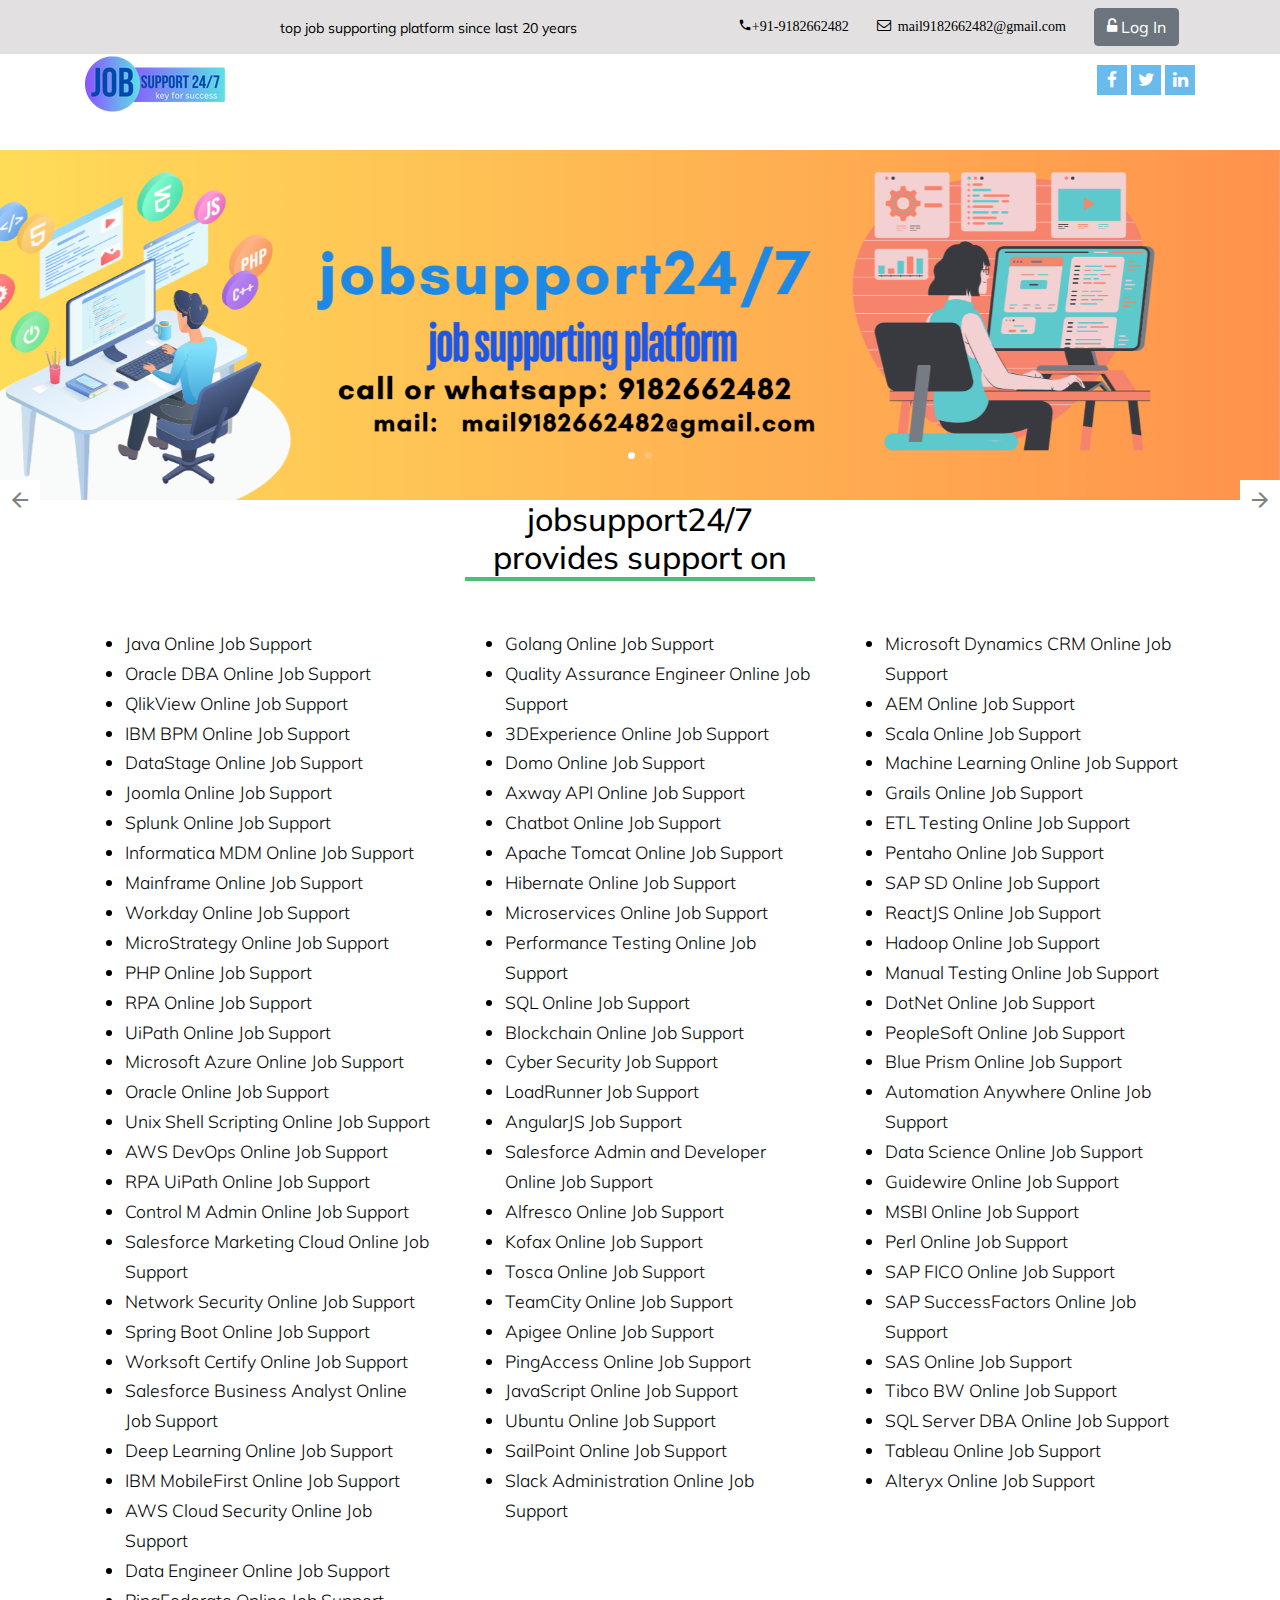
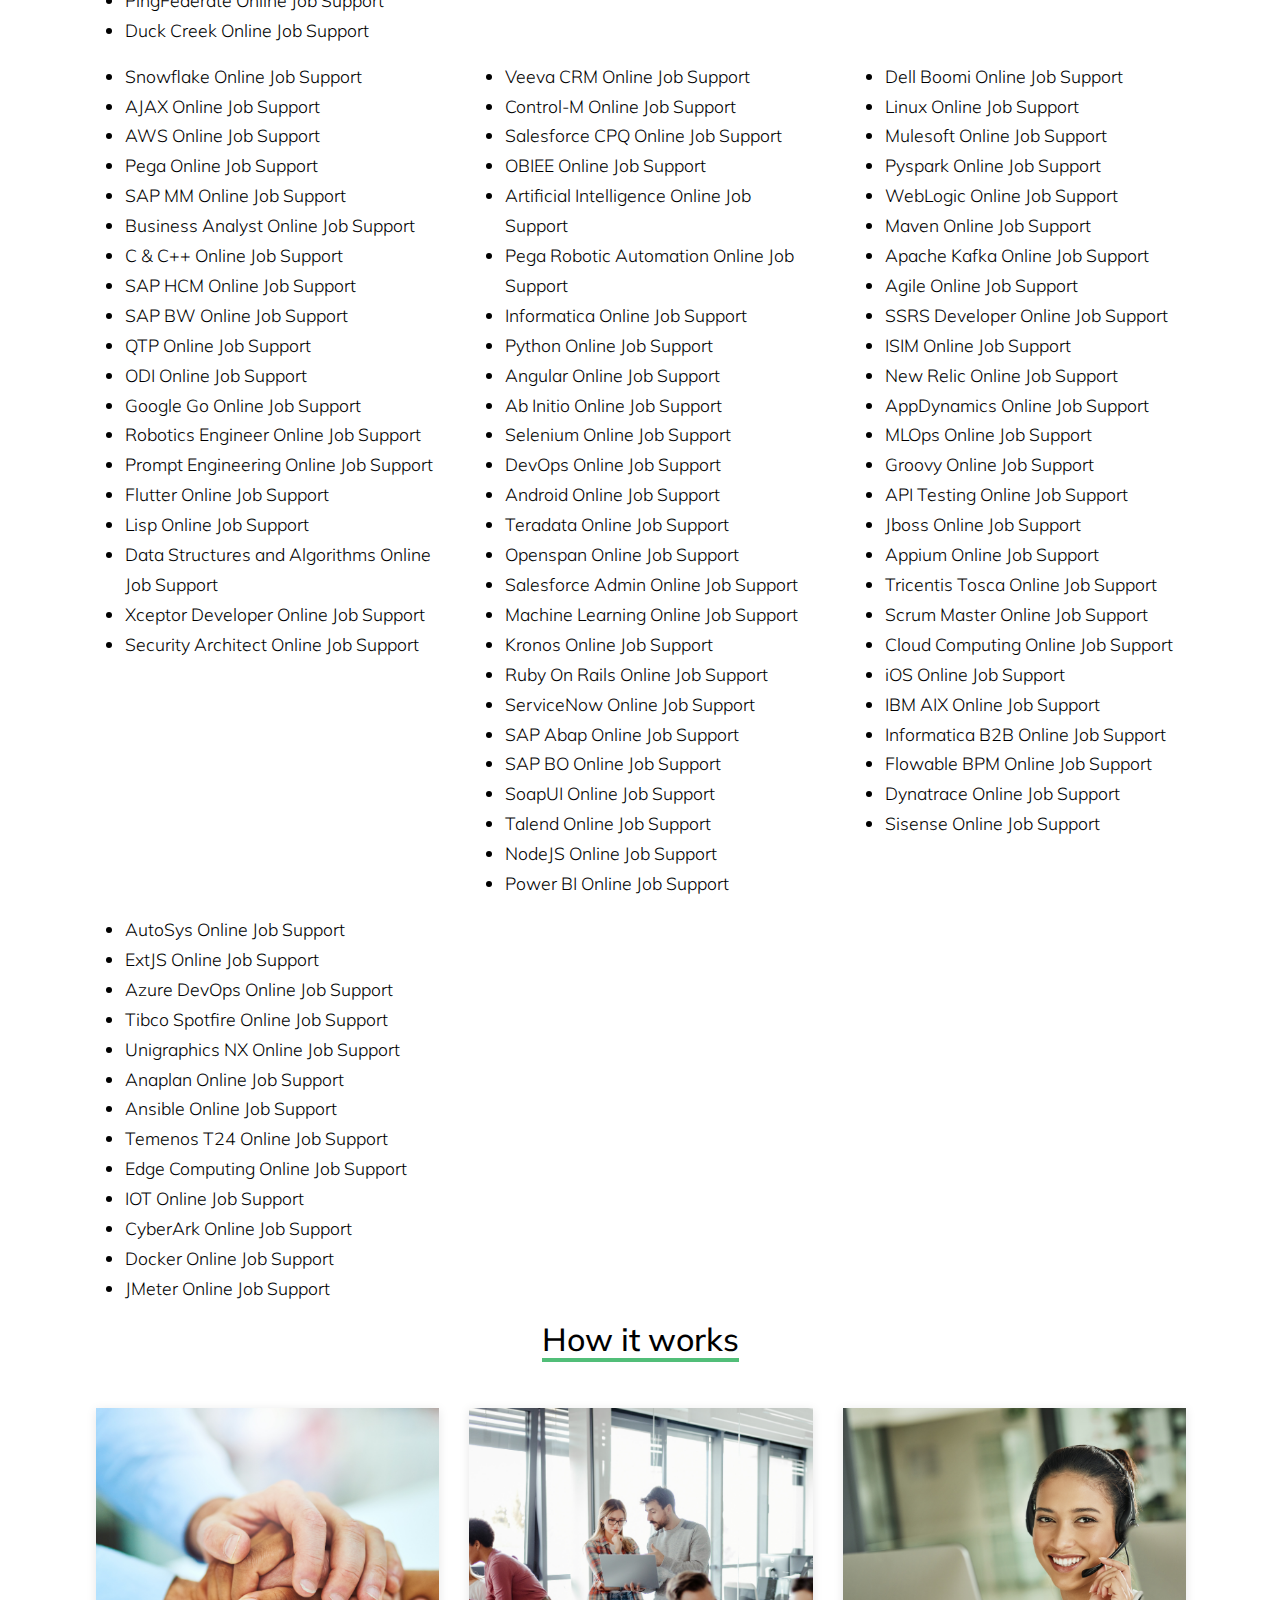
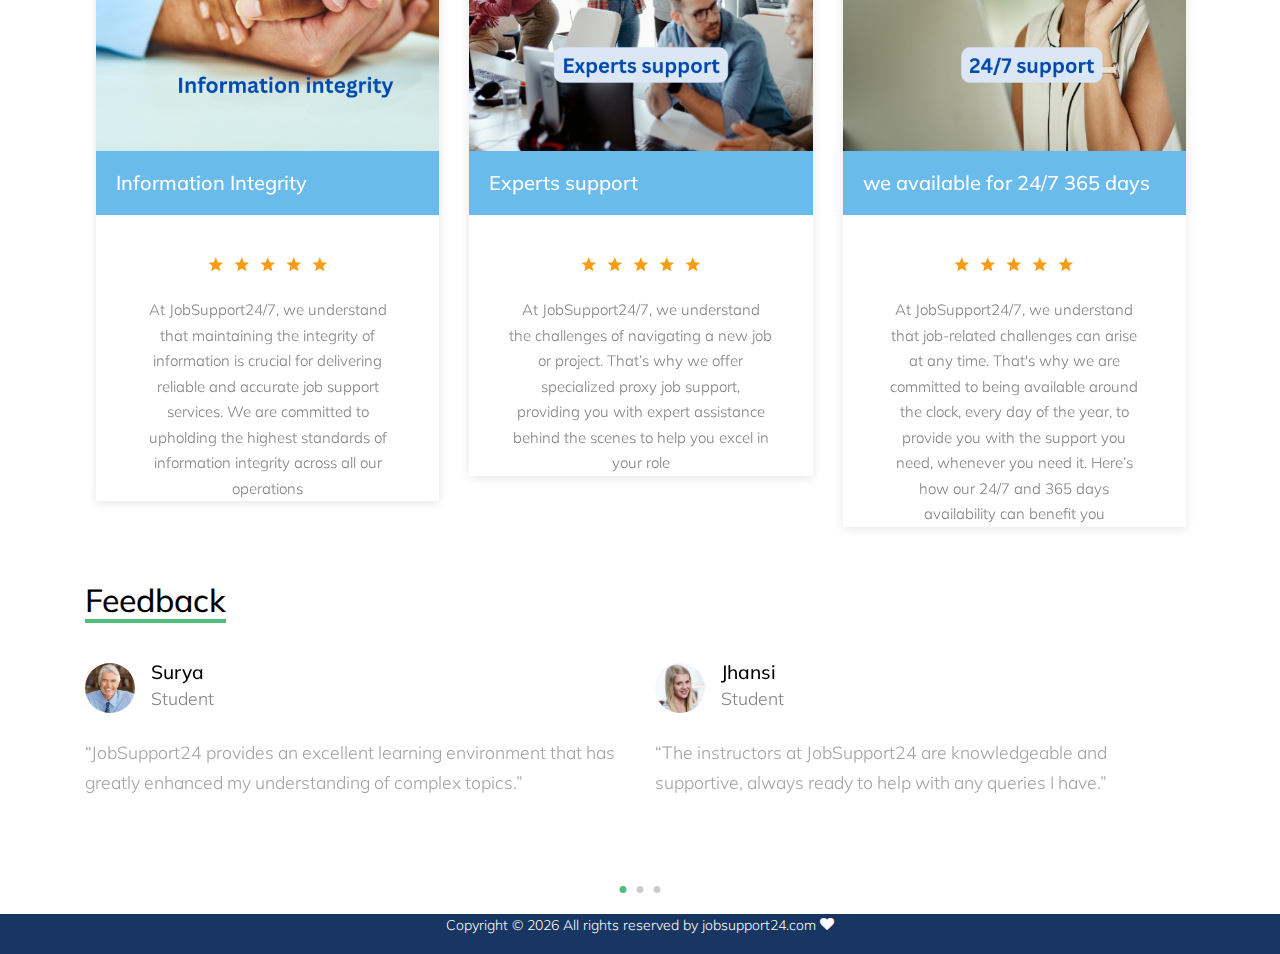
<file: index.html>
<!DOCTYPE html>
<html lang="en">

<head>
	<title>jobsupport24 </title>
	<meta charset="utf-8">
	<meta name="viewport" content="width=device-width, initial-scale=1, shrink-to-fit=no">


	<link href="https://fonts.googleapis.com/css?family=Muli:300,400,700,900" rel="stylesheet">
	<link rel="stylesheet" href="fonts/icomoon/style.css">

	<link rel="stylesheet" href="css/bootstrap.min.css">
	<link rel="stylesheet" href="css/jquery-ui.css">
	<link rel="stylesheet" href="css/owl.carousel.min.css">
	<link rel="stylesheet" href="css/owl.theme.default.min.css">
	<link rel="stylesheet" href="css/owl.theme.default.min.css">

	<link rel="stylesheet" href="css/jquery.fancybox.min.css">

	<link rel="stylesheet" href="css/bootstrap-datepicker.css">

	<link rel="stylesheet" href="fonts/flaticon/font/flaticon.css">

	<link rel="stylesheet" href="css/aos.css">
	<link href="css/jquery.mb.YTPlayer.min.css" media="all" rel="stylesheet" type="text/css">

	<link rel="stylesheet" href="css/style.css">
	<style>
		.intro-section {
			background-size: cover;
			background-position: center;
			background-repeat: no-repeat;
			height: 50vh;
			/* or a specific height you need */
			width: 100%;
		}

		.hero-slide .container {
			height: 100%;
			/* Ensures the container fills the intro-section */
		}

		.hero-slide .row {
			height: 100%;
			/* Ensures the row fills the container */
			align-items: center;
			/* Vertically centers the content */
		}

		/*.intro-section {
			height: 400px;
			background-size: cover;
			/* Ensure the background image covers the div */
		/*}*/

		.bg-light {
			background-color: rgb(226, 224, 225) !important;
		}

		.pb-4,
		.py-4 {
			padding-bottom: 0rem !important;
		}

		.pt-4,
		.py-4 {
			padding-top: 0rem !important;
		}

		.mb-5,
		.my-5 {
			margin-bottom: 0rem !important;
		}

		.social-wrap a {
			display: inline-block;
			width: 30px;
			height: 30px;
			background: #69bbec;
			position: relative;
		}

		element.style {
			height: 105px !important;
		}

		.course-1-item .category {
			background: #69bbec;
			padding: 20px;
		}

		.btn-primary {
			color: #fff;
			background-color: #69bbec;
			border-color: #69bbec;
		}

		.news-updates {
			padding: 0rem 0;
		}

		.site-section {
			padding: 0em 0;
		}
		.footer {
		    padding: 0rem 0;
		    background: #183661;
		    font-size: 14px;
		    color: #fff;
		}
		.footer .copyright {
		    color: #fff;
		    padding-top: 0rem;
		    text-align: center;
		}
	</style>




</head>

<body data-spy="scroll" data-target=".site-navbar-target" data-offset="300">

	<div class="site-wrap">

		<div class="site-mobile-menu site-navbar-target">
			<div class="site-mobile-menu-header">
				<div class="site-mobile-menu-close mt-3">
					<span class="icon-close2 js-menu-toggle"></span>
				</div>
			</div>
			<div class="site-mobile-menu-body"></div>
		</div>


		<div class="py-2 bg-light">
			<div class="container">
				<div class="row align-items-center">
					<div class="col-lg-6 text-right">
						<span href="#" class="small mr-3"><span class=" mr-2"
																			style="color: black;"> top job supporting platform since last 20 years</span></span>
											<span href="#" class="small mr-3"><span class=" mr-2"
													style="color: black; font-style: bold; font-family: fantasy;"></span></span>
					</div>								
					<div class="col-lg-6 text-right">
						<span href="#" class="small mr-3"><span class="icon-phone2 mr-2"
								style="color: black; font-style: bold; font-family: fantasy;">+91-9182662482</span></span>
						<spana href="#" class="small mr-3"><span class="icon-envelope-o mr-2"
								style="color: black; font-style: bold; font-family: fantasy;">
								mail9182662482@gmail.com</span></spana>
						<a href="#" class="small mr-3 btn btn-secondary"><span class="icon-unlock-alt"></span>
							Log In</a>
					</div>
				</div>
			</div>
		</div>
		<header class="site-navbar py-4 js-sticky-header site-navbar-target" role="banner"
			style="height: 60px;padding-bottom: 0px;">

			<div class="container">
				<div class="d-flex align-items-center" style="height: 60px;padding-bottom: 0%;">
					<div class="site-logo">
						<a href="index.html" class="d-block">
							<img src="images/logo.png" alt="Image" class="img-fluid">
						</a>
					</div>
				
					<div class="ml-auto">
						<div class="social-wrap">
							<a href="#"><span class="icon-facebook"></span></a>
							<a href="#"><span class="icon-twitter"></span></a>
							<a href="#"><span class="icon-linkedin"></span></a>

							<a href="#"
								class="d-inline-block d-lg-none site-menu-toggle js-menu-toggle text-black"><span
									class="icon-menu h3"></span></a>
						</div>
					</div>

				</div>
			</div>

		</header>


		<div class="hero-slide owl-carousel site-blocks-cover">
			<div class="intro-section" style="background-image: url('images/Job support 247.png');">
				<div class="container">
					<div class="row align-items-center">

					</div>
				</div>
			</div>

			<div class="intro-section" style="background-image: url('images/Job support 2471.png');">
				<div class="container">
					<div class="row align-items-center">

					</div>
				</div>
			</div>

		</div>


		<div></div>

		<div class="site-section">
			<div class="container">
				<div class="row mb-5 justify-content-center text-center">
					<div class="col-lg-4 mb-5">
						<h2 class="section-title-underline mb-5">
							<span> jobsupport24/7 provides support on</span>
						</h2>
					</div>
				</div>
				<div class="row">
					<div class="container mt-5">
						<div class="row" style="color:black;">
							<div class="col-md-4">
								<ul>
									<li>Java Online Job Support</li>
									<li>Oracle DBA Online Job Support</li>
									<li>QlikView Online Job Support</li>
									<li>IBM BPM Online Job Support</li>
									<li>DataStage Online Job Support</li>
									<li>Joomla Online Job Support</li>
									<li>Splunk Online Job Support</li>
									<li>Informatica MDM Online Job Support</li>
									<li>Mainframe Online Job Support</li>
									<li>Workday Online Job Support</li>
									<li>MicroStrategy Online Job Support</li>
									<li>PHP Online Job Support</li>
									<li>RPA Online Job Support</li>
									<li>UiPath Online Job Support</li>
									<li>Microsoft Azure Online Job Support</li>
									<li>Oracle Online Job Support</li>
									<li>Unix Shell Scripting Online Job Support</li>
									<li>AWS DevOps Online Job Support</li>
									<li>RPA UiPath Online Job Support</li>
									<li>Control M Admin Online Job Support</li>
									<li>Salesforce Marketing Cloud Online Job Support</li>
									<li>Network Security Online Job Support</li>
									<li>Spring Boot Online Job Support</li>
									<li>Worksoft Certify Online Job Support</li>
									<li>Salesforce Business Analyst Online Job Support</li>
									<li>Deep Learning Online Job Support</li>
									<li>IBM MobileFirst Online Job Support</li>
									<li>AWS Cloud Security Online Job Support</li>
									<li>Data Engineer Online Job Support</li>
									<li>PingFederate Online Job Support</li>
									<li>Duck Creek Online Job Support</li>

								</ul>
							</div>
							<div class="col-md-4" >
								<ul>
									<li>Golang Online Job Support</li>
									<li>Quality Assurance Engineer Online Job Support</li>
									<li>3DExperience Online Job Support</li>
									<li>Domo Online Job Support</li>
									<li>Axway API Online Job Support</li>
									<li>Chatbot Online Job Support</li>
									<li>Apache Tomcat Online Job Support</li>
									<li>Hibernate Online Job Support</li>
									<li>Microservices Online Job Support</li>
									<li>Performance Testing Online Job Support</li>
									<li>SQL Online Job Support</li>
									<li>Blockchain Online Job Support</li>
									<li>Cyber Security Job Support</li>
									<li>LoadRunner Job Support</li>
									<li>AngularJS Job Support</li>
									<li>Salesforce Admin and Developer Online Job Support</li>
									<li>Alfresco Online Job Support</li>
									<li>Kofax Online Job Support</li>
									<li>Tosca Online Job Support</li>
									<li>TeamCity Online Job Support</li>
									<li>Apigee Online Job Support</li>
									<li>PingAccess Online Job Support</li>
									<li>JavaScript Online Job Support</li>
									<li>Ubuntu Online Job Support</li>
									<li>SailPoint Online Job Support</li>
									<li>Slack Administration Online Job Support</li>
								</ul>
							</div>
							<div class="col-md-4" style="color:black;">
								<ul>
									<li>Microsoft Dynamics CRM Online Job Support</li>
									<li>AEM Online Job Support</li>
									<li>Scala Online Job Support</li>
									<li>Machine Learning Online Job Support</li>
									<li>Grails Online Job Support</li>
									<li>ETL Testing Online Job Support</li>
									<li>Pentaho Online Job Support</li>
									<li>SAP SD Online Job Support</li>
									<li>ReactJS Online Job Support</li>
									<li>Hadoop Online Job Support</li>
									<li>Manual Testing Online Job Support</li>
									<li>DotNet Online Job Support</li>
									<li>PeopleSoft Online Job Support</li>
									<li>Blue Prism Online Job Support</li>
									<li>Automation Anywhere Online Job Support</li>
									<li>Data Science Online Job Support</li>
									<li>Guidewire Online Job Support</li>
									<li>MSBI Online Job Support</li>
									<li>Perl Online Job Support</li>
									<li>SAP FICO Online Job Support</li>
									<li>SAP SuccessFactors Online Job Support</li>
									<li>SAS Online Job Support</li>
									<li>Tibco BW Online Job Support</li>
									<li>SQL Server DBA Online Job Support</li>
									<li>Tableau Online Job Support</li>
									<li>Alteryx Online Job Support</li>
								</ul>
							</div>
						</div>
						<div class="row">
							<div class="col-md-4" style="color:black;">
								<ul>
									<li>Snowflake Online Job Support</li>
									<li>AJAX Online Job Support</li>
									<li>AWS Online Job Support</li>
									<li>Pega Online Job Support</li>
									<li>SAP MM Online Job Support</li>
									<li>Business Analyst Online Job Support</li>
									<li>C & C++ Online Job Support</li>
									<li>SAP HCM Online Job Support</li>
									<li>SAP BW Online Job Support</li>
									<li>QTP Online Job Support</li>
									<li>ODI Online Job Support</li>
									<li>Google Go Online Job Support</li>
									<li>Robotics Engineer Online Job Support</li>
									<li>Prompt Engineering Online Job Support</li>
									<li>Flutter Online Job Support</li>
									<li>Lisp Online Job Support</li>
									<li>Data Structures and Algorithms Online Job Support</li>
									<li>Xceptor Developer Online Job Support</li>
									<li>Security Architect Online Job Support</li>

								</ul>
							</div>
							<div class="col-md-4" style="color:black;">
								<ul>
									<li>Veeva CRM Online Job Support</li>
									<li>Control-M Online Job Support</li>
									<li>Salesforce CPQ Online Job Support</li>
									<li>OBIEE Online Job Support</li>
									<li>Artificial Intelligence Online Job Support</li>
									<li>Pega Robotic Automation Online Job Support</li>
									<li>Informatica Online Job Support</li>
									<li>Python Online Job Support</li>
									<li>Angular Online Job Support</li>
									<li>Ab Initio Online Job Support</li>
									<li>Selenium Online Job Support</li>
									<li>DevOps Online Job Support</li>
									<li>Android Online Job Support</li>
									<li>Teradata Online Job Support</li>
									<li>Openspan Online Job Support</li>
									<li>Salesforce Admin Online Job Support</li>
									<li>Machine Learning Online Job Support</li>
									<li>Kronos Online Job Support</li>
									<li>Ruby On Rails Online Job Support</li>
									<li>ServiceNow Online Job Support</li>
									<li>SAP Abap Online Job Support</li>
									<li>SAP BO Online Job Support</li>
									<li>SoapUI Online Job Support</li>
									<li>Talend Online Job Support</li>
									<li>NodeJS Online Job Support</li>
									<li>Power BI Online Job Support</li>
								</ul>
							</div>
							<div class="col-md-4" style="color:black;">
								<ul>
									<li>Dell Boomi Online Job Support</li>
									<li>Linux Online Job Support</li>
									<li>Mulesoft Online Job Support</li>
									<li>Pyspark Online Job Support</li>
									<li>WebLogic Online Job Support</li>
									<li>Maven Online Job Support</li>
									<li>Apache Kafka Online Job Support</li>
									<li>Agile Online Job Support</li>
									<li>SSRS Developer Online Job Support</li>
									<li>ISIM Online Job Support</li>
									<li>New Relic Online Job Support</li>
									<li>AppDynamics Online Job Support</li>
									<li>MLOps Online Job Support</li>
									<li>Groovy Online Job Support</li>
									<li>API Testing Online Job Support</li>
									<li>Jboss Online Job Support</li>
									<li>Appium Online Job Support</li>
									<li>Tricentis Tosca Online Job Support</li>
									<li>Scrum Master Online Job Support</li>
									<li>Cloud Computing Online Job Support</li>
									<li>iOS Online Job Support</li>
									<li>IBM AIX Online Job Support</li>
									<li>Informatica B2B Online Job Support</li>
									<li>Flowable BPM Online Job Support</li>
									<li>Dynatrace Online Job Support</li>
									<li>Sisense Online Job Support</li>
								</ul>
							</div>
						</div>
						<div class="row">
							<div class="col-md-4" style="color:black;">
								<ul>
									<li>AutoSys Online Job Support</li>
									<li>ExtJS Online Job Support</li>
									<li>Azure DevOps Online Job Support</li>
									<li>Tibco Spotfire Online Job Support</li>
									<li>Unigraphics NX Online Job Support</li>
									<li>Anaplan Online Job Support</li>
									<li>Ansible Online Job Support</li>
									<li>Temenos T24 Online Job Support</li>
									<li>Edge Computing Online Job Support</li>
									<li>IOT Online Job Support</li>
									<li>CyberArk Online Job Support</li>
									<li>Docker Online Job Support</li>
									<li>JMeter Online Job Support</li>
								</ul>
							</div>
						</div>
					</div>
				</div>
			</div>
		</div>


		<div class="site-section">
			<div class="container">


				<div class="row mb-5 justify-content-center text-center">
					<div class="col-lg-6 mb-5">
						<h2 class="section-title-underline mb-3">
							<span>How it works</span>
						</h2>
					</div>
				</div>

				<div class="row">
					<div class="col-12">
						<div class="owl-slide-3 owl-carousel">
							<div class="course-1-item">
								<figure class="thumnail">
									<a href="course-single.html"><img src="images/Information Integrity.png" alt=""
											class="img-fluid"></a>
									<div class="category">
										<h3>Information Integrity</h3>
									</div>
								</figure>
								<div class="course-1-content pb-4">
								<div class="rating text-center mb-3">
										<span class="icon-star2 text-warning"></span>
										<span class="icon-star2 text-warning"></span>
										<span class="icon-star2 text-warning"></span>
										<span class="icon-star2 text-warning"></span>
										<span class="icon-star2 text-warning"></span>
									</div>
									<p class="desc mb-4">At JobSupport24/7, we understand that maintaining the integrity of information is crucial for delivering reliable and accurate job support services. We are committed to upholding the highest standards of information integrity across all our operations</p>
									
								</div>
							</div>

							<div class="course-1-item">
								<figure class="thumnail">
									<a href="course-single.html"><img src="images/experts support.png" alt="Image"
											class="img-fluid"></a>
									<div class="category">
										<h3>Experts support</h3>
									</div>
								</figure>
								<div class="course-1-content pb-4">
									<div class="rating text-center mb-3">
										<span class="icon-star2 text-warning"></span>
										<span class="icon-star2 text-warning"></span>
										<span class="icon-star2 text-warning"></span>
										<span class="icon-star2 text-warning"></span>
										<span class="icon-star2 text-warning"></span>
									</div>
									<p class="desc mb-4">At JobSupport24/7, we understand the challenges of navigating a new job or project. That’s why we offer specialized proxy job support, providing you with expert assistance behind the scenes to help you excel in your role</p>
								</div>
							</div>

							<div class="course-1-item">
								<figure class="thumnail">
									<a href="course-single.html"><img src="images/247support.png" alt="Image"
											class="img-fluid"></a>
									<div class="category">
										<h3>we available for 24/7 365 days</h3>
									</div>
								</figure>
								<div class="course-1-content pb-4">
									<div class="rating text-center mb-3">
										<span class="icon-star2 text-warning"></span>
										<span class="icon-star2 text-warning"></span>
										<span class="icon-star2 text-warning"></span>
										<span class="icon-star2 text-warning"></span>
										<span class="icon-star2 text-warning"></span>
									</div>
									<p class="desc mb-4">At JobSupport24/7, we understand that job-related challenges can arise at any time. That's why we are committed to being available around the clock, every day of the year, to provide you with the support you need, whenever you need it. Here’s how our 24/7 and 365 days availability can benefit you</p>
								
								</div>
							</div>

						
						</div>

					</div>
				</div>



			</div>
		</div>






		<!-- // 05 - Block -->
		<div class="site-section">
			<div class="container">
				<div class="row mb-5">
					<div class="col-lg-4">
						<h2 class="section-title-underline">
							<span>Feedback</span>
						</h2>
					</div>
				</div>


				<div class="owl-slide owl-carousel">

					<div class="ftco-testimonial-1">
						<div class="ftco-testimonial-vcard d-flex align-items-center mb-4">
							<img src="images/person_1.jpg" alt="Image" class="img-fluid mr-3">
							<div>
								<h3>Surya</h3>
								<span>Student</span>
							</div>
						</div>
						<div>
							<p>&ldquo;JobSupport24 provides an excellent learning environment that has greatly enhanced
								my understanding of complex topics.&rdquo;</p>
						</div>
					</div>

					<div class="ftco-testimonial-1">
						<div class="ftco-testimonial-vcard d-flex align-items-center mb-4">
							<img src="images/person_2.jpg" alt="Image" class="img-fluid mr-3">
							<div>
								<h3>Jhansi</h3>
								<span>Student</span>
							</div>
						</div>
						<div>
							<p>&ldquo;The instructors at JobSupport24 are knowledgeable and supportive, always ready to
								help with any queries I have.&rdquo;</p>
						</div>
					</div>

					<div class="ftco-testimonial-1">
						<div class="ftco-testimonial-vcard d-flex align-items-center mb-4">
							<img src="images/person_4.jpg" alt="Image" class="img-fluid mr-3">
							<div>
								<h3>Shivani</h3>
								<span>Student</span>
							</div>
						</div>
						<div>
							<p>&ldquo;Expert assistance in crafting professional resumes that stand out to recruiters
								and hiring managers.&rdquo;</p>
						</div>
					</div>

					<div class="ftco-testimonial-1">
						<div class="ftco-testimonial-vcard d-flex align-items-center mb-4">
							<img src="images/person_3.jpg" alt="Image" class="img-fluid mr-3">
							<div>
								<h3>Pranay</h3>
								<span>Student</span>
							</div>
						</div>
						<div>
							<p>&ldquo;JobSupport24's commitment to student success is evident in the personalized
								attention and resources they offer&rdquo;</p>
						</div>
					</div>

					<div class="ftco-testimonial-1">
						<div class="ftco-testimonial-vcard d-flex align-items-center mb-4">
							<img src="images/person_2.jpg" alt="Image" class="img-fluid mr-3">
							<div>
								<h3>Lakshmi</h3>
								<span>Student</span>
							</div>
						</div>
						<div>
							<p>&ldquo;JobSupport24 offers personalized career counseling to help students identify their
								career goals and plan their professional paths effectively&rdquo;</p>

						</div>
					</div>

					<div class="ftco-testimonial-1">
						<div class="ftco-testimonial-vcard d-flex align-items-center mb-4">
							<img src="images/person_4.jpg" alt="Image" class="img-fluid mr-3">
							<div>
								<h3>Trisha</h3>
								<span>Student</span>
							</div>
						</div>
						<div>
							<p> &ldquo; institute has strong ties with industry professionals, providing students with
								networking opportunities and exposure to potential employers.&rdquo;</p>
						</div>
					</div>

				</div>

			</div>
		</div>




		<div class="news-updates">
			<div class="container">

				<div class="row">
					<div class="col-lg-9">
						<div class="section-heading">


							</a>
						</div>
					</div>
				</div>
			</div>
			<div class="footer">
				<div class="container">
				<div class="row">
						<div class="col-12">
							<div class="copyright">
								<p>
									Copyright &copy;
									<script>document.write(new Date().getFullYear());</script> All rights reserved by
									jobsupport24.com <i class="icon-heart" aria-hidden="true"></i>
									<!-- Link back to Colorlib can't be removed. Template is licensed under CC BY 3.0. -->
								</p>
							</div>
						</div>
					</div>
				</div>
			</div>


		</div>
		<!-- .site-wrap -->


		<!-- loader -->
		<div id="loader" class="show fullscreen"><svg class="circular" width="48px" height="48px">
				<circle class="path-bg" cx="24" cy="24" r="22" fill="none" stroke-width="4" stroke="#eeeeee" />
				<circle class="path" cx="24" cy="24" r="22" fill="none" stroke-width="4" stroke-miterlimit="10"
					stroke="#51be78" />
			</svg></div>

		<script src="js/jquery-3.3.1.min.js"></script>
		<script src="js/jquery-migrate-3.0.1.min.js"></script>
		<script src="js/jquery-ui.js"></script>
		<script src="js/popper.min.js"></script>
		<script src="js/bootstrap.min.js"></script>
		<script src="js/owl.carousel.min.js"></script>
		<script src="js/jquery.stellar.min.js"></script>
		<script src="js/jquery.countdown.min.js"></script>
		<script src="js/bootstrap-datepicker.min.js"></script>
		<script src="js/jquery.easing.1.3.js"></script>
		<script src="js/aos.js"></script>
		<script src="js/jquery.fancybox.min.js"></script>
		<script src="js/jquery.sticky.js"></script>
		<script src="js/jquery.mb.YTPlayer.min.js"></script>




		<script src="js/main.js"></script>

</body>

</html>
</file>
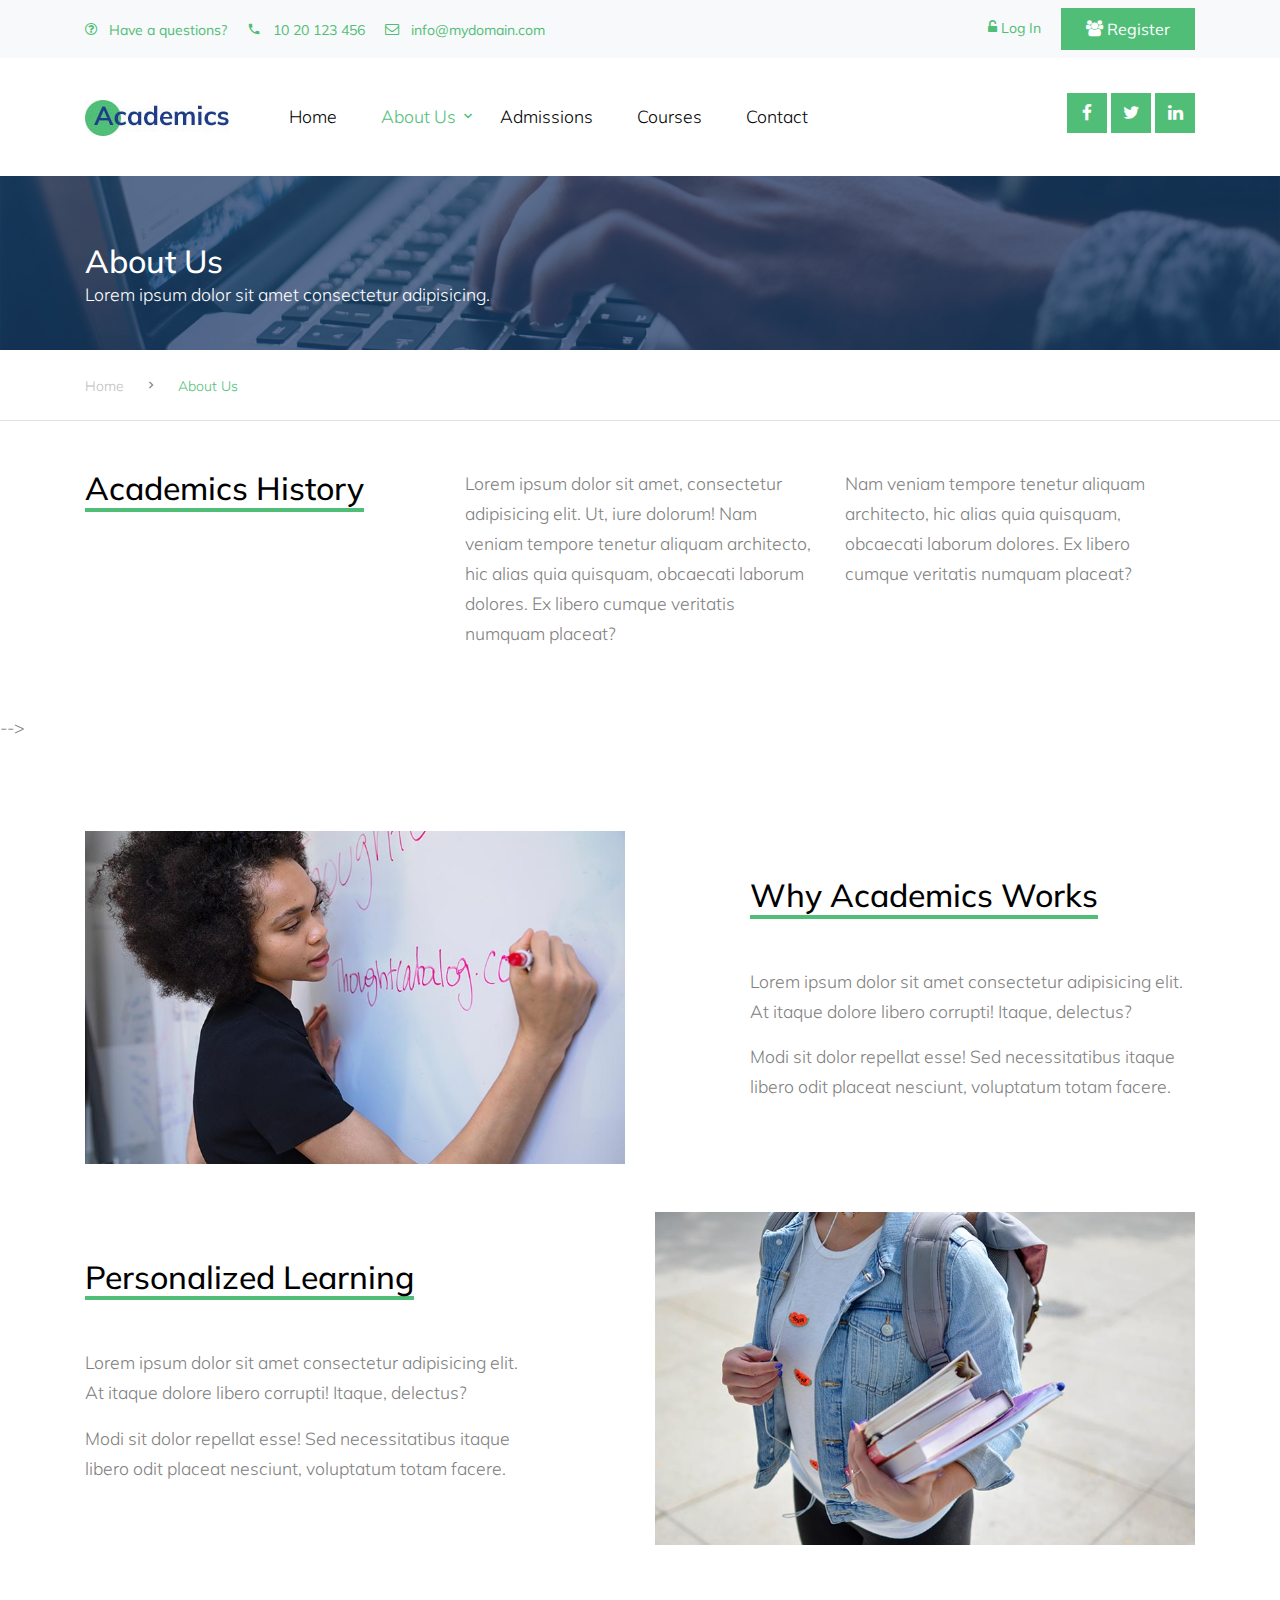
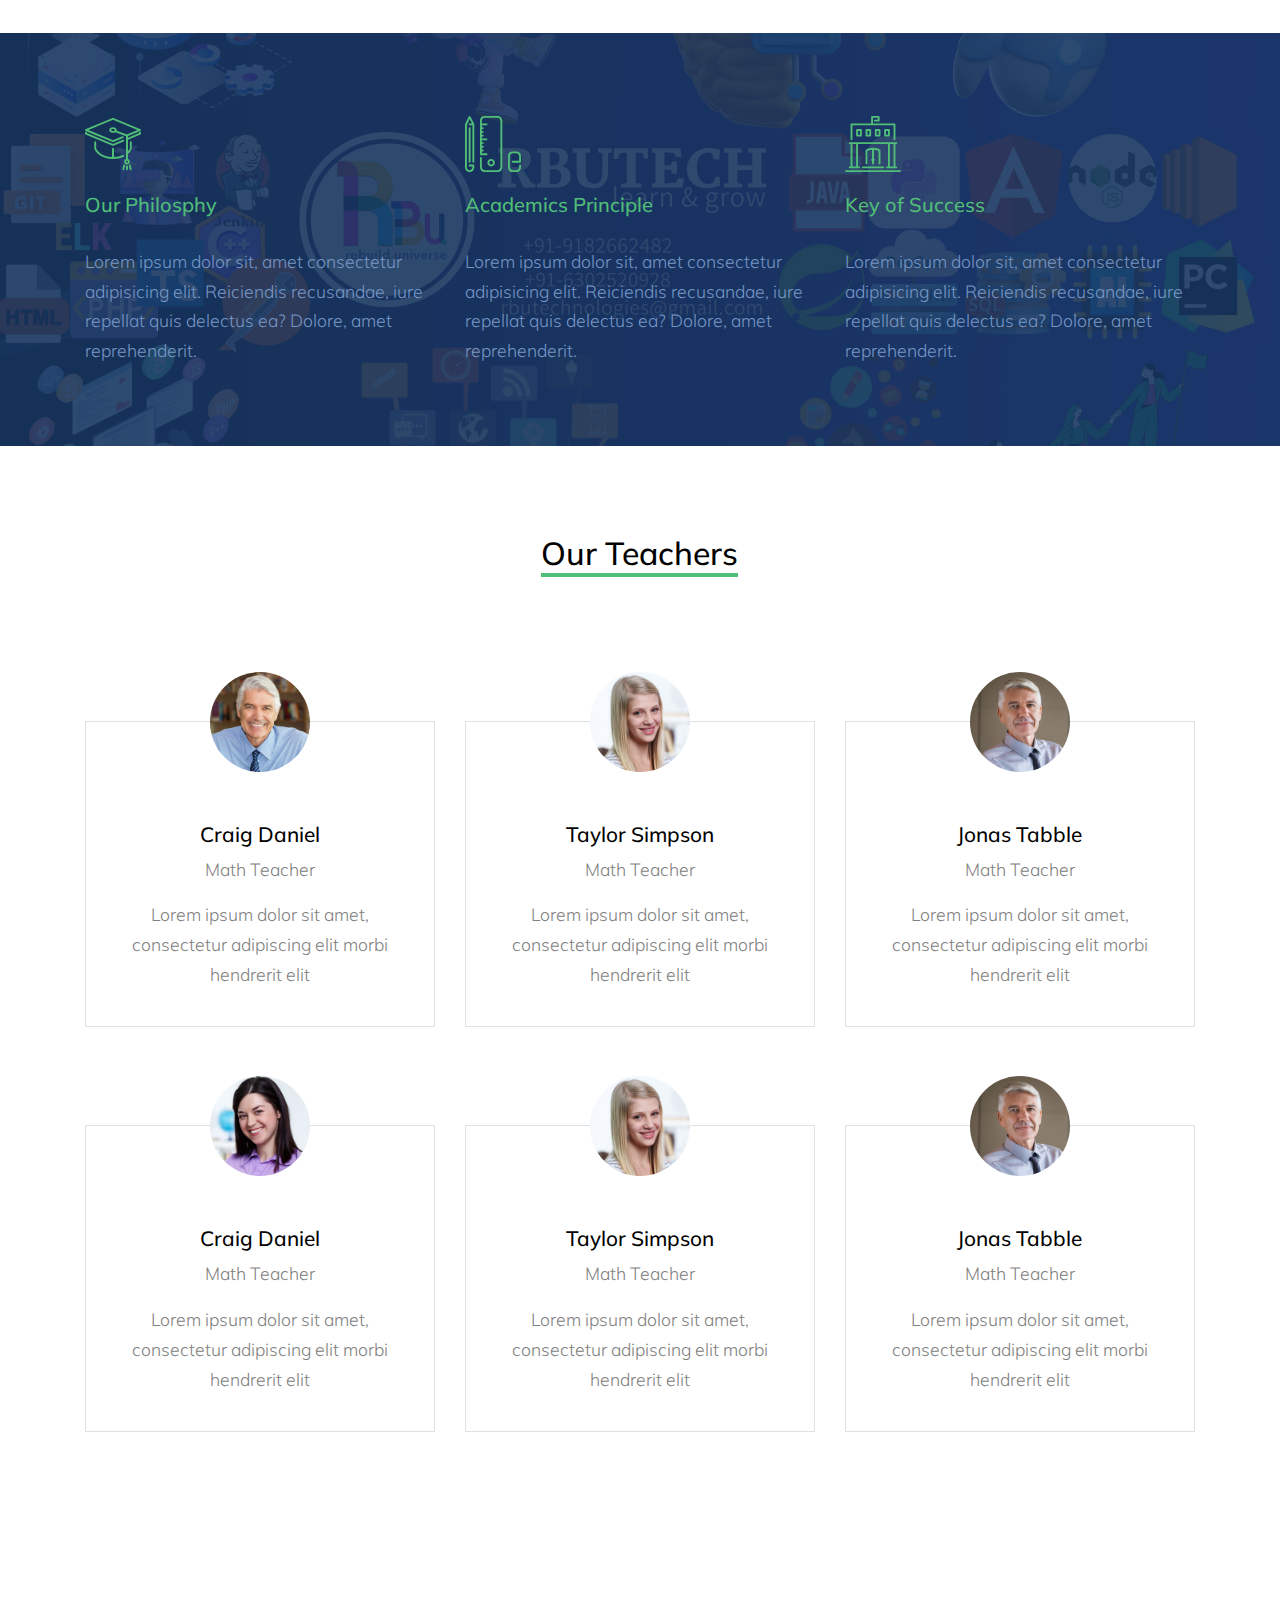
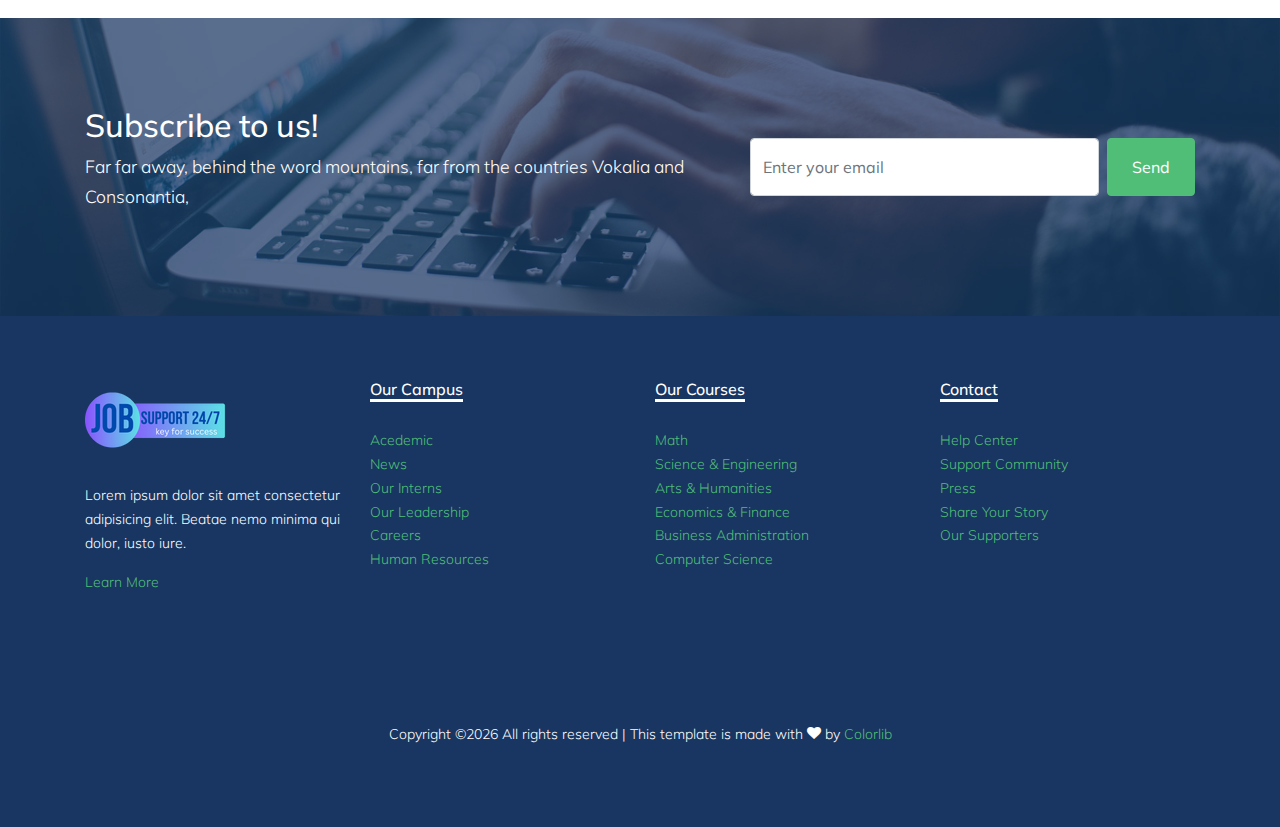
<file: about.html>
<!DOCTYPE html>
<html lang="en">

<head>
  <title>Academics &mdash; Website by Colorlib</title>
  <meta charset="utf-8">
  <meta name="viewport" content="width=device-width, initial-scale=1, shrink-to-fit=no">


  <link href="https://fonts.googleapis.com/css?family=Muli:300,400,700,900" rel="stylesheet">
  <link rel="stylesheet" href="fonts/icomoon/style.css">

  <link rel="stylesheet" href="css/bootstrap.min.css">
  <link rel="stylesheet" href="css/jquery-ui.css">
  <link rel="stylesheet" href="css/owl.carousel.min.css">
  <link rel="stylesheet" href="css/owl.theme.default.min.css">
  <link rel="stylesheet" href="css/owl.theme.default.min.css">

  <link rel="stylesheet" href="css/jquery.fancybox.min.css">

  <link rel="stylesheet" href="css/bootstrap-datepicker.css">

  <link rel="stylesheet" href="fonts/flaticon/font/flaticon.css">

  <link rel="stylesheet" href="css/aos.css">
  <link href="css/jquery.mb.YTPlayer.min.css" media="all" rel="stylesheet" type="text/css">

  <link rel="stylesheet" href="css/style.css">



</head>

<body data-spy="scroll" data-target=".site-navbar-target" data-offset="300">

  <div class="site-wrap">

    <div class="site-mobile-menu site-navbar-target">
      <div class="site-mobile-menu-header">
        <div class="site-mobile-menu-close mt-3">
          <span class="icon-close2 js-menu-toggle"></span>
        </div>
      </div>
      <div class="site-mobile-menu-body"></div>
    </div>


    <div class="py-2 bg-light">
      <div class="container">
        <div class="row align-items-center">
          <div class="col-lg-9 d-none d-lg-block">
            <a href="#" class="small mr-3"><span class="icon-question-circle-o mr-2"></span> Have a questions?</a> 
            <a href="#" class="small mr-3"><span class="icon-phone2 mr-2"></span> 10 20 123 456</a> 
            <a href="#" class="small mr-3"><span class="icon-envelope-o mr-2"></span> info@mydomain.com</a> 
          </div>
          <div class="col-lg-3 text-right">
            <a href="login.html" class="small mr-3"><span class="icon-unlock-alt"></span> Log In</a>
            <a href="register.html" class="small btn btn-primary px-4 py-2 rounded-0"><span class="icon-users"></span> Register</a>
          </div>
        </div>
      </div>
    </div>
    <header class="site-navbar py-4 js-sticky-header site-navbar-target" role="banner">

      <div class="container">
        <div class="d-flex align-items-center">
          <div class="site-logo">
            <a href="index.html" class="d-block">
              <img src="images/logo.jpg" alt="Image" class="img-fluid">
            </a>
          </div>
          <div class="mr-auto">
            <nav class="site-navigation position-relative text-right" role="navigation">
              <ul class="site-menu main-menu js-clone-nav mr-auto d-none d-lg-block">
                <li>
                  <a href="index.html" class="nav-link text-left">Home</a>
                </li>
                <li class="has-children active">
                  <a href="about.html" class="nav-link text-left">About Us</a>
                  <ul class="dropdown">
                    <li><a href="teachers.html">Our Teachers</a></li>
                    <li><a href="about.html">Our School</a></li>
                  </ul>
                </li>
                <li>
                  <a href="admissions.html" class="nav-link text-left">Admissions</a>
                </li>
                <li>
                  <a href="courses.html" class="nav-link text-left">Courses</a>
                </li>
                <li>
                    <a href="contact.html" class="nav-link text-left">Contact</a>
                  </li>
              </ul>                                                                                                                                                                                                                                                                                          </ul>
            </nav>

          </div>
          <div class="ml-auto">
            <div class="social-wrap">
              <a href="#"><span class="icon-facebook"></span></a>
              <a href="#"><span class="icon-twitter"></span></a>
              <a href="#"><span class="icon-linkedin"></span></a>

              <a href="#" class="d-inline-block d-lg-none site-menu-toggle js-menu-toggle text-black"><span
                class="icon-menu h3"></span></a>
            </div>
          </div>
         
        </div>
      </div>

    </header>

    
    <div class="site-section ftco-subscribe-1 site-blocks-cover pb-4" style="background-image: url('images/bg_1.jpg')">
        <div class="container">
          <div class="row align-items-end">
            <div class="col-lg-7">
              <h2 class="mb-0">About Us</h2>
              <p>Lorem ipsum dolor sit amet consectetur adipisicing.</p>
            </div>
          </div>
        </div>
      </div> 
    

    <div class="custom-breadcrumns border-bottom">
      <div class="container">
        <a href="#">Home</a>
        <span class="mx-3 icon-keyboard_arrow_right"></span>
        <span class="current">About Us</span>
      </div>
    </div>

    <div class="container pt-5 mb-5">
            <div class="row">
              <div class="col-lg-4">
                <h2 class="section-title-underline">
                  <span>Academics History</span>
                </h2>
              </div>
              <div class="col-lg-4">
                <p>Lorem ipsum dolor sit amet, consectetur adipisicing elit. Ut, iure dolorum! Nam veniam tempore tenetur aliquam architecto, hic alias quia quisquam, obcaecati laborum dolores. Ex libero cumque veritatis numquam placeat?</p>
              </div>
              <div class="col-lg-4">
                <p>Nam veniam tempore tenetur aliquam
                architecto, hic alias quia quisquam, obcaecati laborum dolores. Ex libero cumque veritatis numquam placeat?</p>
              </div>
            </div>
          </div> -->

    <div class="site-section">
        <div class="container">
            <div class="row mb-5">
                <div class="col-lg-6 mb-lg-0 mb-4">
                    <img src="images/course_4.jpg" alt="Image" class="img-fluid"> 
                </div>
                <div class="col-lg-5 ml-auto align-self-center">
                    <h2 class="section-title-underline mb-5">
                        <span>Why Academics Works</span>
                    </h2>
                    <p>Lorem ipsum dolor sit amet consectetur adipisicing elit. At itaque dolore libero corrupti! Itaque, delectus?</p>
                    <p>Modi sit dolor repellat esse! Sed necessitatibus itaque libero odit placeat nesciunt, voluptatum totam facere.</p>
                </div>
            </div>

            <div class="row">
                    <div class="col-lg-6 order-1 order-lg-2 mb-4 mb-lg-0">
                        <img src="images/course_5.jpg" alt="Image" class="img-fluid"> 
                    </div>
                    <div class="col-lg-5 mr-auto align-self-center order-2 order-lg-1">
                        <h2 class="section-title-underline mb-5">
                            <span>Personalized Learning</span>
                        </h2>
                        <p>Lorem ipsum dolor sit amet consectetur adipisicing elit. At itaque dolore libero corrupti! Itaque, delectus?</p>
                        <p>Modi sit dolor repellat esse! Sed necessitatibus itaque libero odit placeat nesciunt, voluptatum totam facere.</p>
                    </div>
                </div>
        </div>
    </div>

    <div class="section-bg style-1" style="background-image: url('images/hero_1.jpg');">
        <div class="container">
          <div class="row">
            <div class="col-lg-4 col-md-6 mb-5 mb-lg-0">
              <span class="icon flaticon-mortarboard"></span>
              <h3>Our Philosphy</h3>
              <p>Lorem ipsum dolor sit, amet consectetur adipisicing elit. Reiciendis recusandae, iure repellat quis delectus ea? Dolore, amet reprehenderit.</p>
            </div>
            <div class="col-lg-4 col-md-6 mb-5 mb-lg-0">
              <span class="icon flaticon-school-material"></span>
              <h3>Academics Principle</h3>
              <p>Lorem ipsum dolor sit, amet consectetur adipisicing elit. Reiciendis recusandae, iure repellat quis delectus ea?
                Dolore, amet reprehenderit.</p>
            </div>
            <div class="col-lg-4 col-md-6 mb-5 mb-lg-0">
              <span class="icon flaticon-library"></span>
              <h3>Key of Success</h3>
              <p>Lorem ipsum dolor sit, amet consectetur adipisicing elit. Reiciendis recusandae, iure repellat quis delectus ea?
                Dolore, amet reprehenderit.</p>
            </div>
          </div>
        </div>
      </div>
      

    <div class="site-section">
      <div class="container">
        <div class="row mb-5 justify-content-center text-center">
          <div class="col-lg-4 mb-5">
            <h2 class="section-title-underline mb-5">
              <span>Our Teachers</span>
            </h2>
          </div>
        </div>
        <div class="row">
          <div class="col-lg-4 col-md-6 mb-5 mb-lg-5">

            <div class="feature-1 border person text-center">
                <img src="images/person_1.jpg" alt="Image" class="img-fluid">
              <div class="feature-1-content">
                <h2>Craig Daniel</h2>
                <span class="position mb-3 d-block">Math Teacher</span>    
                <p>Lorem ipsum dolor sit amet, consectetur adipiscing elit morbi hendrerit elit</p>
              </div>
            </div>
          </div>
          <div class="col-lg-4 col-md-6 mb-5 mb-lg-5">
            <div class="feature-1 border person text-center">
                <img src="images/person_2.jpg" alt="Image" class="img-fluid">
              <div class="feature-1-content">
                <h2>Taylor Simpson</h2>
                <span class="position mb-3 d-block">Math Teacher</span>    
                <p>Lorem ipsum dolor sit amet, consectetur adipiscing elit morbi hendrerit elit</p>
              </div>
            </div>
          </div>
          <div class="col-lg-4 col-md-6 mb-5 mb-lg-5">
            <div class="feature-1 border person text-center">
                <img src="images/person_3.jpg" alt="Image" class="img-fluid">
              <div class="feature-1-content">
                <h2>Jonas Tabble</h2>
                <span class="position mb-3 d-block">Math Teacher</span>    
                <p>Lorem ipsum dolor sit amet, consectetur adipiscing elit morbi hendrerit elit</p>
              </div>
            </div>
          </div>

          <div class="col-lg-4 col-md-6 mb-5 mb-lg-5">

            <div class="feature-1 border person text-center">
                <img src="images/person_4.jpg" alt="Image" class="img-fluid">
              <div class="feature-1-content">
                <h2>Craig Daniel</h2>
                <span class="position mb-3 d-block">Math Teacher</span>    
                <p>Lorem ipsum dolor sit amet, consectetur adipiscing elit morbi hendrerit elit</p>
              </div>
            </div>
          </div>
          <div class="col-lg-4 col-md-6 mb-5 mb-lg-5">
            <div class="feature-1 border person text-center">
                <img src="images/person_2.jpg" alt="Image" class="img-fluid">
              <div class="feature-1-content">
                <h2>Taylor Simpson</h2>
                <span class="position mb-3 d-block">Math Teacher</span>    
                <p>Lorem ipsum dolor sit amet, consectetur adipiscing elit morbi hendrerit elit</p>
              </div>
            </div>
          </div>
          <div class="col-lg-4 col-md-6 mb-5 mb-lg-5">
            <div class="feature-1 border person text-center">
                <img src="images/person_3.jpg" alt="Image" class="img-fluid">
              <div class="feature-1-content">
                <h2>Jonas Tabble</h2>
                <span class="position mb-3 d-block">Math Teacher</span>    
                <p>Lorem ipsum dolor sit amet, consectetur adipiscing elit morbi hendrerit elit</p>
              </div>
            </div>
          </div>
        </div>
      </div>
    </div>


    
    


    

    
    <div class="site-section ftco-subscribe-1" style="background-image: url('images/bg_1.jpg')">
      <div class="container">
        <div class="row align-items-center">
          <div class="col-lg-7">
            <h2>Subscribe to us!</h2>
            <p>Far far away, behind the word mountains, far from the countries Vokalia and Consonantia,</p>
          </div>
          <div class="col-lg-5">
            <form action="" class="d-flex">
              <input type="text" class="rounded form-control mr-2 py-3" placeholder="Enter your email">
              <button class="btn btn-primary rounded py-3 px-4" type="submit">Send</button>
            </form>
          </div>
        </div>
      </div>
    </div> 


    <div class="footer">
      <div class="container">
        <div class="row">
          <div class="col-lg-3">
            <p class="mb-4"><img src="images/logo.png" alt="Image" class="img-fluid"></p>
            <p>Lorem ipsum dolor sit amet consectetur adipisicing elit. Beatae nemo minima qui dolor, iusto iure.</p>  
            <p><a href="#">Learn More</a></p>
          </div>
          <div class="col-lg-3">
            <h3 class="footer-heading"><span>Our Campus</span></h3>
            <ul class="list-unstyled">
                <li><a href="#">Acedemic</a></li>
                <li><a href="#">News</a></li>
                <li><a href="#">Our Interns</a></li>
                <li><a href="#">Our Leadership</a></li>
                <li><a href="#">Careers</a></li>
                <li><a href="#">Human Resources</a></li>
            </ul>
          </div>
          <div class="col-lg-3">
              <h3 class="footer-heading"><span>Our Courses</span></h3>
              <ul class="list-unstyled">
                  <li><a href="#">Math</a></li>
                  <li><a href="#">Science &amp; Engineering</a></li>
                  <li><a href="#">Arts &amp; Humanities</a></li>
                  <li><a href="#">Economics &amp; Finance</a></li>
                  <li><a href="#">Business Administration</a></li>
                  <li><a href="#">Computer Science</a></li>
              </ul>
          </div>
          <div class="col-lg-3">
              <h3 class="footer-heading"><span>Contact</span></h3>
              <ul class="list-unstyled">
                  <li><a href="#">Help Center</a></li>
                  <li><a href="#">Support Community</a></li>
                  <li><a href="#">Press</a></li>
                  <li><a href="#">Share Your Story</a></li>
                  <li><a href="#">Our Supporters</a></li>
              </ul>
          </div>
        </div>

        <div class="row">
          <div class="col-12">
            <div class="copyright">
                <p>
                    <!-- Link back to Colorlib can't be removed. Template is licensed under CC BY 3.0. -->
                    Copyright &copy;<script>document.write(new Date().getFullYear());</script> All rights reserved | This template is made with <i class="icon-heart" aria-hidden="true"></i> by <a href="https://colorlib.com" target="_blank" >Colorlib</a>
                    <!-- Link back to Colorlib can't be removed. Template is licensed under CC BY 3.0. -->
                    </p>
            </div>
          </div>
        </div>
      </div>
    </div>
    

  </div>
  <!-- .site-wrap -->

  <!-- loader -->
  <div id="loader" class="show fullscreen"><svg class="circular" width="48px" height="48px"><circle class="path-bg" cx="24" cy="24" r="22" fill="none" stroke-width="4" stroke="#eeeeee"/><circle class="path" cx="24" cy="24" r="22" fill="none" stroke-width="4" stroke-miterlimit="10" stroke="#51be78"/></svg></div>

  <script src="js/jquery-3.3.1.min.js"></script>
  <script src="js/jquery-migrate-3.0.1.min.js"></script>
  <script src="js/jquery-ui.js"></script>
  <script src="js/popper.min.js"></script>
  <script src="js/bootstrap.min.js"></script>
  <script src="js/owl.carousel.min.js"></script>
  <script src="js/jquery.stellar.min.js"></script>
  <script src="js/jquery.countdown.min.js"></script>
  <script src="js/bootstrap-datepicker.min.js"></script>
  <script src="js/jquery.easing.1.3.js"></script>
  <script src="js/aos.js"></script>
  <script src="js/jquery.fancybox.min.js"></script>
  <script src="js/jquery.sticky.js"></script>
  <script src="js/jquery.mb.YTPlayer.min.js"></script>




  <script src="js/main.js"></script>

</body>

</html>
</file>
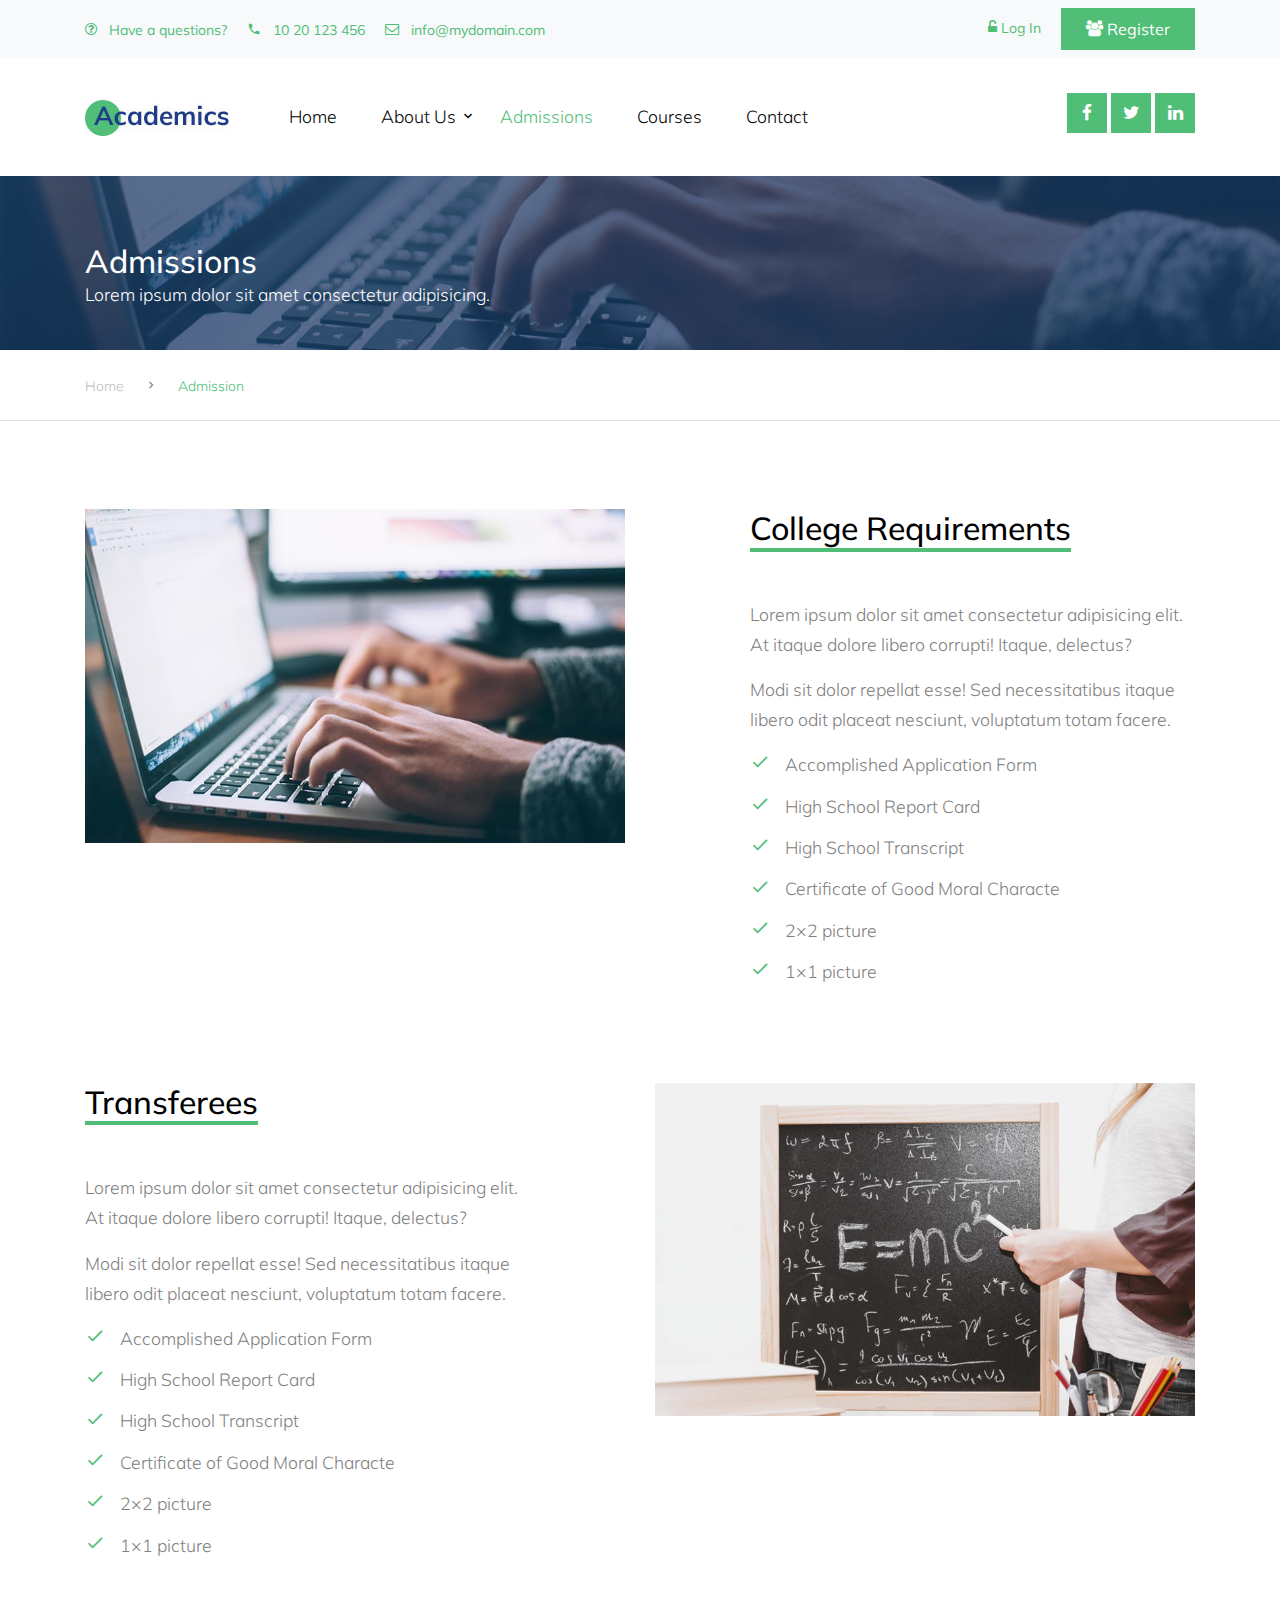
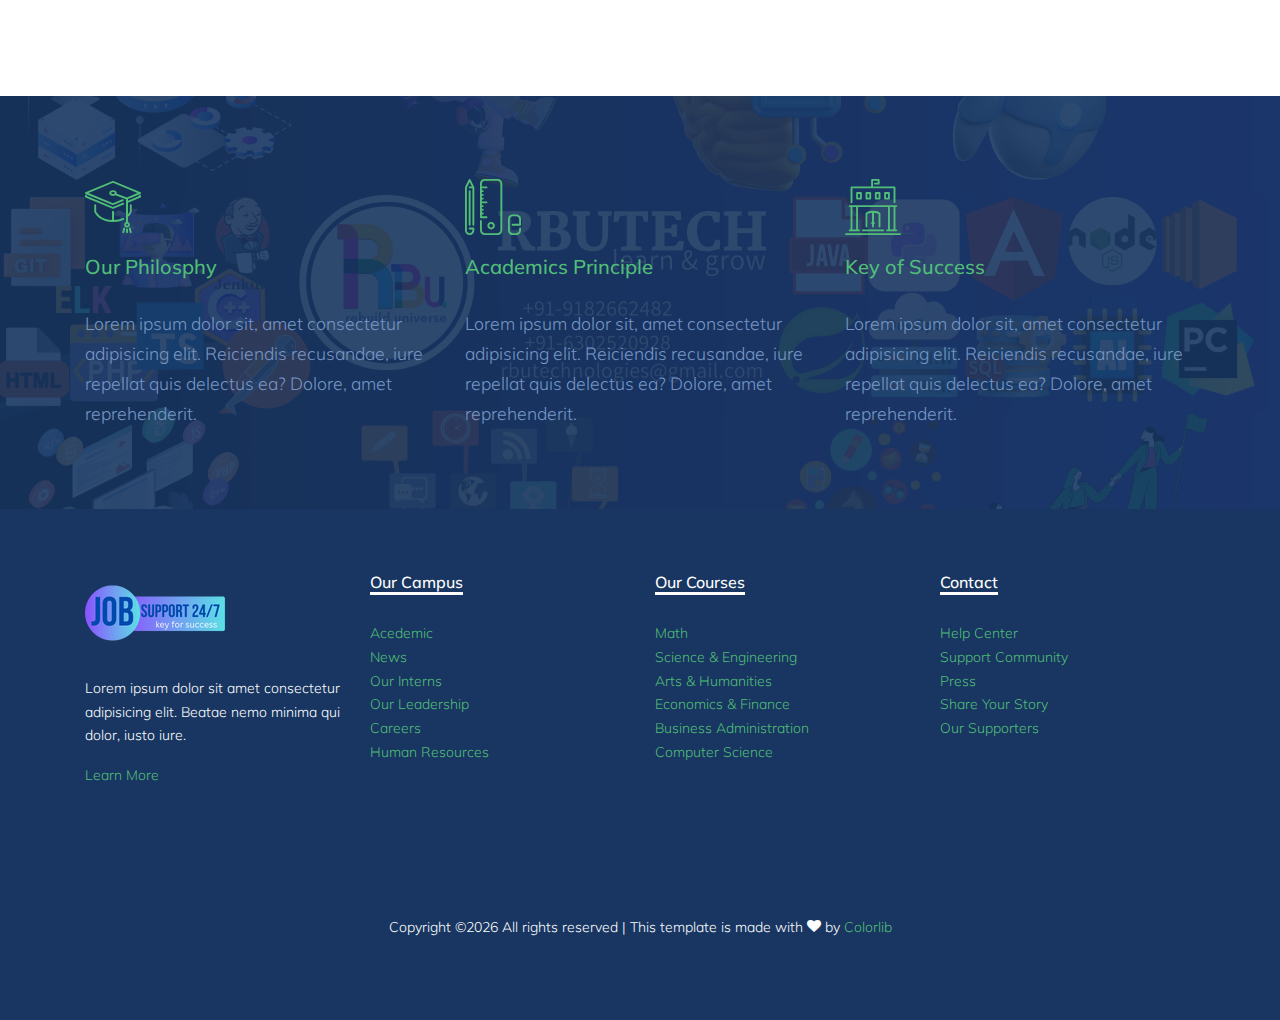
<file: admissions.html>
<!DOCTYPE html>
<html lang="en">

<head>
  <title>Academics &mdash; Website by Colorlib</title>
  <meta charset="utf-8">
  <meta name="viewport" content="width=device-width, initial-scale=1, shrink-to-fit=no">


  <link href="https://fonts.googleapis.com/css?family=Muli:300,400,700,900" rel="stylesheet">
  <link rel="stylesheet" href="fonts/icomoon/style.css">

  <link rel="stylesheet" href="css/bootstrap.min.css">
  <link rel="stylesheet" href="css/jquery-ui.css">
  <link rel="stylesheet" href="css/owl.carousel.min.css">
  <link rel="stylesheet" href="css/owl.theme.default.min.css">
  <link rel="stylesheet" href="css/owl.theme.default.min.css">

  <link rel="stylesheet" href="css/jquery.fancybox.min.css">

  <link rel="stylesheet" href="css/bootstrap-datepicker.css">

  <link rel="stylesheet" href="fonts/flaticon/font/flaticon.css">

  <link rel="stylesheet" href="css/aos.css">
  <link href="css/jquery.mb.YTPlayer.min.css" media="all" rel="stylesheet" type="text/css">

  <link rel="stylesheet" href="css/style.css">



</head>

<body data-spy="scroll" data-target=".site-navbar-target" data-offset="300">

  <div class="site-wrap">

    <div class="site-mobile-menu site-navbar-target">
      <div class="site-mobile-menu-header">
        <div class="site-mobile-menu-close mt-3">
          <span class="icon-close2 js-menu-toggle"></span>
        </div>
      </div>
      <div class="site-mobile-menu-body"></div>
    </div>


    <div class="py-2 bg-light">
      <div class="container">
        <div class="row align-items-center">
          <div class="col-lg-9 d-none d-lg-block">
            <a href="#" class="small mr-3"><span class="icon-question-circle-o mr-2"></span> Have a questions?</a> 
            <a href="#" class="small mr-3"><span class="icon-phone2 mr-2"></span> 10 20 123 456</a> 
            <a href="#" class="small mr-3"><span class="icon-envelope-o mr-2"></span> info@mydomain.com</a> 
          </div>
          <div class="col-lg-3 text-right">
            <a href="login.html" class="small mr-3"><span class="icon-unlock-alt"></span> Log In</a>
            <a href="register.html" class="small btn btn-primary px-4 py-2 rounded-0"><span class="icon-users"></span> Register</a>
          </div>
        </div>
      </div>
    </div>
    <header class="site-navbar py-4 js-sticky-header site-navbar-target" role="banner">

      <div class="container">
        <div class="d-flex align-items-center">
          <div class="site-logo">
            <a href="index.html" class="d-block">
              <img src="images/logo.jpg" alt="Image" class="img-fluid">
            </a>
          </div>
          <div class="mr-auto">
            <nav class="site-navigation position-relative text-right" role="navigation">
              <ul class="site-menu main-menu js-clone-nav mr-auto d-none d-lg-block">
                <li>
                  <a href="index.html" class="nav-link text-left">Home</a>
                </li>
                <li class="has-children">
                  <a href="about.html" class="nav-link text-left">About Us</a>
                  <ul class="dropdown">
                    <li><a href="teachers.html">Our Teachers</a></li>
                    <li><a href="about.html">Our School</a></li>
                  </ul>
                </li>
                <li class="active">
                  <a href="admissions.html" class="nav-link text-left">Admissions</a>
                </li>
                <li>
                  <a href="courses.html" class="nav-link text-left">Courses</a>
                </li>
                <li>
                    <a href="contact.html" class="nav-link text-left">Contact</a>
                  </li>
              </ul>                                                                                                                                                                                                                                                                                          </ul>
            </nav>

          </div>
          <div class="ml-auto">
            <div class="social-wrap">
              <a href="#"><span class="icon-facebook"></span></a>
              <a href="#"><span class="icon-twitter"></span></a>
              <a href="#"><span class="icon-linkedin"></span></a>

              <a href="#" class="d-inline-block d-lg-none site-menu-toggle js-menu-toggle text-black"><span
                class="icon-menu h3"></span></a>
            </div>
          </div>
         
        </div>
      </div>

    </header>

    
    <div class="site-section ftco-subscribe-1 site-blocks-cover pb-4" style="background-image: url('images/bg_1.jpg')">
        <div class="container">
          <div class="row align-items-end">
            <div class="col-lg-7">
              <h2 class="mb-0">Admissions</h2>
              <p>Lorem ipsum dolor sit amet consectetur adipisicing.</p>
            </div>
          </div>
        </div>
      </div> 
    

    <div class="custom-breadcrumns border-bottom">
      <div class="container">
        <a href="index.html">Home</a>
        <span class="mx-3 icon-keyboard_arrow_right"></span>
        <span class="current">Admission</span>
      </div>
    </div>

    <div class="site-section">
        <div class="container">
            <div class="row mb-5">
                <div class="col-lg-6 mb-lg-0 mb-4">
                    <img src="images/course_6.jpg" alt="Image" class="img-fluid"> 
                </div>
                <div class="col-lg-5 ml-auto align-self-center">
                    <h2 class="section-title-underline mb-5">
                        <span>College Requirements</span>
                    </h2>
                    <p>Lorem ipsum dolor sit amet consectetur adipisicing elit. At itaque dolore libero corrupti! Itaque, delectus?</p>
                    <p>Modi sit dolor repellat esse! Sed necessitatibus itaque libero odit placeat nesciunt, voluptatum totam facere.</p>

                    <ol class="ul-check primary list-unstyled">
                        <li>Accomplished Application Form</li>
                        <li>High School Report Card </li>
                        <li>High School Transcript</li>
                        <li>Certificate of Good Moral Characte</li>
                        <li>2×2 picture</li>
                        <li>1×1 picture</li>
                    </ol>

                </div>
            </div>

            <div class="row">
                    <div class="col-lg-6 order-1 order-lg-2 mb-4 mb-lg-0">
                        <img src="images/course_3.jpg" alt="Image" class="img-fluid"> 
                    </div>
                    <div class="col-lg-5 mr-auto align-self-center order-2 order-lg-1">
                        <h2 class="section-title-underline mb-5">
                            <span>Transferees</span>
                        </h2>
                        <p>Lorem ipsum dolor sit amet consectetur adipisicing elit. At itaque dolore libero corrupti! Itaque, delectus?</p>
                        <p>Modi sit dolor repellat esse! Sed necessitatibus itaque libero odit placeat nesciunt, voluptatum totam facere.</p>
                        <ol class="ul-check primary list-unstyled">
                                <li>Accomplished Application Form</li>
                                <li>High School Report Card </li>
                                <li>High School Transcript</li>
                                <li>Certificate of Good Moral Characte</li>
                                <li>2×2 picture</li>
                                <li>1×1 picture</li>
                            </ol>
                    </div>
                </div>
        </div>
    </div>

    <div class="section-bg style-1" style="background-image: url('images/hero_1.jpg');">
        <div class="container">
          <div class="row">
            <div class="col-lg-4 col-md-6 mb-5 mb-lg-0">
              <span class="icon flaticon-mortarboard"></span>
              <h3>Our Philosphy</h3>
              <p>Lorem ipsum dolor sit, amet consectetur adipisicing elit. Reiciendis recusandae, iure repellat quis delectus ea? Dolore, amet reprehenderit.</p>
            </div>
            <div class="col-lg-4 col-md-6 mb-5 mb-lg-0">
              <span class="icon flaticon-school-material"></span>
              <h3>Academics Principle</h3>
              <p>Lorem ipsum dolor sit, amet consectetur adipisicing elit. Reiciendis recusandae, iure repellat quis delectus ea?
                Dolore, amet reprehenderit.</p>
            </div>
            <div class="col-lg-4 col-md-6 mb-5 mb-lg-0">
              <span class="icon flaticon-library"></span>
              <h3>Key of Success</h3>
              <p>Lorem ipsum dolor sit, amet consectetur adipisicing elit. Reiciendis recusandae, iure repellat quis delectus ea?
                Dolore, amet reprehenderit.</p>
            </div>
          </div>
        </div>
      </div>
      

    <div class="footer">
      <div class="container">
        <div class="row">
          <div class="col-lg-3">
            <p class="mb-4"><img src="images/logo.png" alt="Image" class="img-fluid"></p>
            <p>Lorem ipsum dolor sit amet consectetur adipisicing elit. Beatae nemo minima qui dolor, iusto iure.</p>  
            <p><a href="#">Learn More</a></p>
          </div>
          <div class="col-lg-3">
            <h3 class="footer-heading"><span>Our Campus</span></h3>
            <ul class="list-unstyled">
                <li><a href="#">Acedemic</a></li>
                <li><a href="#">News</a></li>
                <li><a href="#">Our Interns</a></li>
                <li><a href="#">Our Leadership</a></li>
                <li><a href="#">Careers</a></li>
                <li><a href="#">Human Resources</a></li>
            </ul>
          </div>
          <div class="col-lg-3">
              <h3 class="footer-heading"><span>Our Courses</span></h3>
              <ul class="list-unstyled">
                  <li><a href="#">Math</a></li>
                  <li><a href="#">Science &amp; Engineering</a></li>
                  <li><a href="#">Arts &amp; Humanities</a></li>
                  <li><a href="#">Economics &amp; Finance</a></li>
                  <li><a href="#">Business Administration</a></li>
                  <li><a href="#">Computer Science</a></li>
              </ul>
          </div>
          <div class="col-lg-3">
              <h3 class="footer-heading"><span>Contact</span></h3>
              <ul class="list-unstyled">
                  <li><a href="#">Help Center</a></li>
                  <li><a href="#">Support Community</a></li>
                  <li><a href="#">Press</a></li>
                  <li><a href="#">Share Your Story</a></li>
                  <li><a href="#">Our Supporters</a></li>
              </ul>
          </div>
        </div>

        <div class="row">
          <div class="col-12">
            <div class="copyright">
                <p>
                    <!-- Link back to Colorlib can't be removed. Template is licensed under CC BY 3.0. -->
                    Copyright &copy;<script>document.write(new Date().getFullYear());</script> All rights reserved | This template is made with <i class="icon-heart" aria-hidden="true"></i> by <a href="https://colorlib.com" target="_blank" >Colorlib</a>
                    <!-- Link back to Colorlib can't be removed. Template is licensed under CC BY 3.0. -->
                    </p>
            </div>
          </div>
        </div>
      </div>
    </div>
    

  </div>
  <!-- .site-wrap -->

  <!-- loader -->
  <div id="loader" class="show fullscreen"><svg class="circular" width="48px" height="48px"><circle class="path-bg" cx="24" cy="24" r="22" fill="none" stroke-width="4" stroke="#eeeeee"/><circle class="path" cx="24" cy="24" r="22" fill="none" stroke-width="4" stroke-miterlimit="10" stroke="#51be78"/></svg></div>

  <script src="js/jquery-3.3.1.min.js"></script>
  <script src="js/jquery-migrate-3.0.1.min.js"></script>
  <script src="js/jquery-ui.js"></script>
  <script src="js/popper.min.js"></script>
  <script src="js/bootstrap.min.js"></script>
  <script src="js/owl.carousel.min.js"></script>
  <script src="js/jquery.stellar.min.js"></script>
  <script src="js/jquery.countdown.min.js"></script>
  <script src="js/bootstrap-datepicker.min.js"></script>
  <script src="js/jquery.easing.1.3.js"></script>
  <script src="js/aos.js"></script>
  <script src="js/jquery.fancybox.min.js"></script>
  <script src="js/jquery.sticky.js"></script>
  <script src="js/jquery.mb.YTPlayer.min.js"></script>




  <script src="js/main.js"></script>

</body>

</html>
</file>
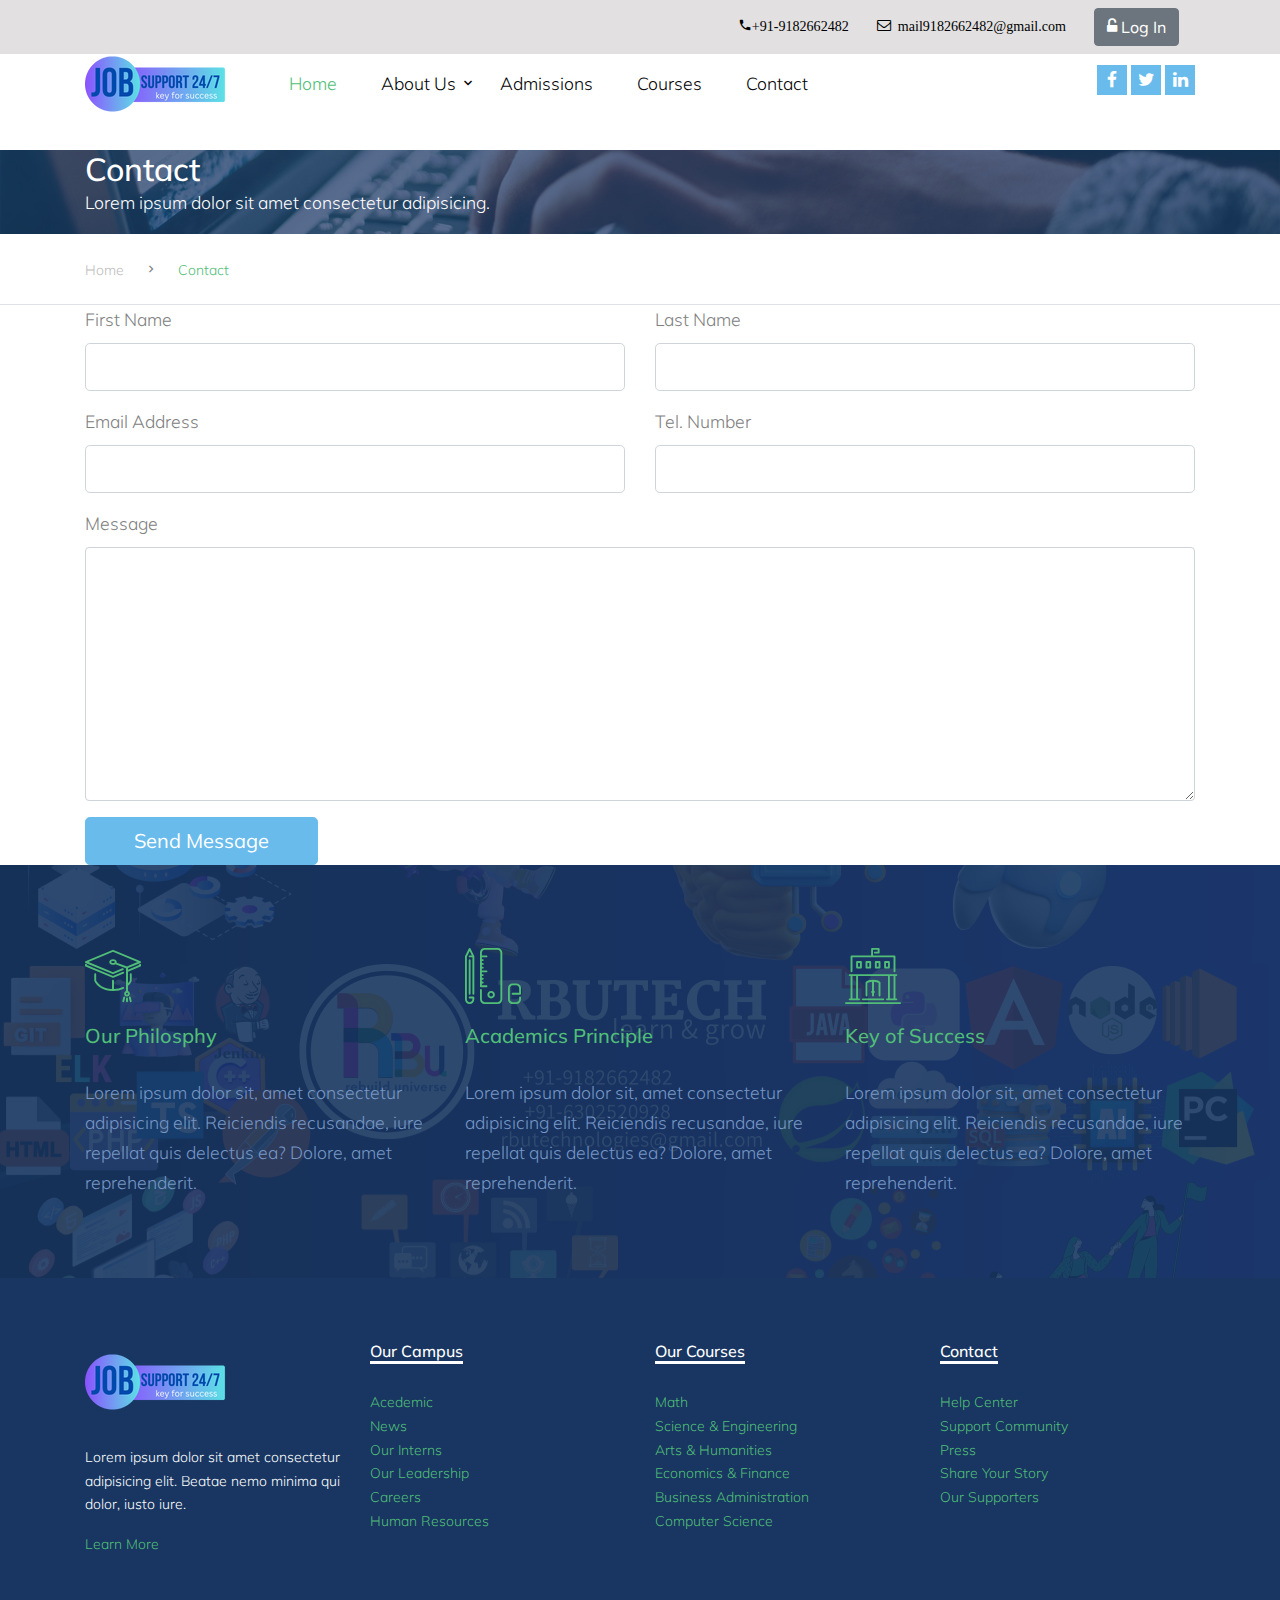
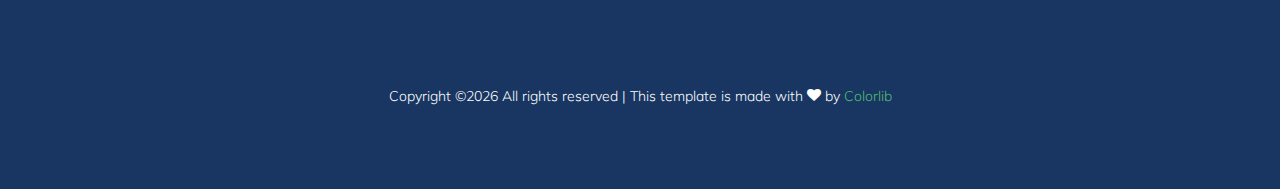
<file: contact.html>
<!DOCTYPE html>
<html lang="en">

<head>
  <title>Academics &mdash; Website by Colorlib</title>
  <meta charset="utf-8">
  <meta name="viewport" content="width=device-width, initial-scale=1, shrink-to-fit=no">


  <link href="https://fonts.googleapis.com/css?family=Muli:300,400,700,900" rel="stylesheet">
  <link rel="stylesheet" href="fonts/icomoon/style.css">

  <link rel="stylesheet" href="css/bootstrap.min.css">
  <link rel="stylesheet" href="css/jquery-ui.css">
  <link rel="stylesheet" href="css/owl.carousel.min.css">
  <link rel="stylesheet" href="css/owl.theme.default.min.css">
  <link rel="stylesheet" href="css/owl.theme.default.min.css">

  <link rel="stylesheet" href="css/jquery.fancybox.min.css">

  <link rel="stylesheet" href="css/bootstrap-datepicker.css">

  <link rel="stylesheet" href="fonts/flaticon/font/flaticon.css">

  <link rel="stylesheet" href="css/aos.css">
  <link href="css/jquery.mb.YTPlayer.min.css" media="all" rel="stylesheet" type="text/css">

  <link rel="stylesheet" href="css/style.css">

  <style>
  		.intro-section {
  			height: 400px;
  			background-size: cover;
  			/* Ensure the background image covers the div */
  		}

  		.bg-light {
  			background-color: rgb(226, 224, 225) !important;
  		}

  		.pb-4,
  		.py-4 {
  			padding-bottom: 0rem !important;
  		}

  		.pt-4,
  		.py-4 {
  			padding-top: 0rem !important;
  		}
  		.mb-5, .my-5 {
  		    margin-bottom: 0rem !important;
  		}
  		.social-wrap a {
  		    display: inline-block;
  		    width: 30px;
  		    height: 30px;
  		    background:#69bbec;
  		    position: relative;
  		}
  		element.style {
  		    height: 60px!important;
  		}
  		.course-1-item .category {
  		    background: #69bbec;
  		    padding: 20px;
  		}
  		.btn-primary{
  				color: #fff;
  			    background-color: #69bbec;
  			    border-color: #69bbec;
  		}
  		.news-updates {
  		    padding: 0rem 0;
  		}
  		.site-section {
  		        padding: 0em 0;
  		    }
  	</style>


</head>

<body data-spy="scroll" data-target=".site-navbar-target" data-offset="300">

  <div class="site-wrap">

    <div class="site-mobile-menu site-navbar-target">
      <div class="site-mobile-menu-header">
        <div class="site-mobile-menu-close mt-3">
          <span class="icon-close2 js-menu-toggle"></span>
        </div>
      </div>
      <div class="site-mobile-menu-body"></div>
    </div>


	<div class="py-2 bg-light">
				<div class="container">
					<div class="row align-items-center">

						<div class="col-lg-12 text-right">
							<span href="#" class="small mr-3"><span class="icon-phone2 mr-2"
									style="color: black; font-style: bold; font-family: fantasy;">+91-9182662482</span></span>
							<spana href="#" class="small mr-3"><span class="icon-envelope-o mr-2"
									style="color: black; font-style: bold; font-family: fantasy;">
									mail9182662482@gmail.com</span></spana>
							<a href="login.html" class="small mr-3 btn btn-secondary"><span class="icon-unlock-alt"></span>
								Log In</a>
						</div>
					</div>
				</div>
			</div>
    <header class="site-navbar py-4 js-sticky-header site-navbar-target" role="banner">

		<div class="container">
						<div class="d-flex align-items-center" style="height: 60px;padding-bottom: 0%;">
							<div class="site-logo">
								<a href="index.html" class="d-block">
									<img src="images/logo.png" alt="Image" class="img-fluid">
								</a>
							</div>
							<div class="mr-auto">
								<nav class="site-navigation position-relative text-right" role="navigation">
									<ul class="site-menu main-menu js-clone-nav mr-auto d-none d-lg-block">
										<li class="active">
											<a href="index.html" class="nav-link text-left">Home</a>
										</li>
										<li class="has-children">
											<a href="about.html" class="nav-link text-left">About Us</a>
											<ul class="dropdown">
												<li><a href="teachers.html">Our Teachers</a></li>
												<li><a href="about.html">Our School</a></li>
											</ul>
										</li>
										<li>
											<a href="admissions.html" class="nav-link text-left">Admissions</a>
										</li>
										<li>
											<a href="courses.html" class="nav-link text-left">Courses</a>
										</li>
										<li>
											<a href="contact.html" class="nav-link text-left">Contact</a>
										</li>
									</ul>
									</ul>
								</nav>

							</div>
							<div class="ml-auto">
								<div class="social-wrap">
									<a href="#"><span class="icon-facebook"></span></a>
									<a href="#"><span class="icon-twitter"></span></a>
									<a href="#"><span class="icon-linkedin"></span></a>

									<a href="#"
										class="d-inline-block d-lg-none site-menu-toggle js-menu-toggle text-black"><span
											class="icon-menu h3"></span></a>
								</div>
							</div>

						</div>
					</div>
    </header>

    
    <div class="site-section ftco-subscribe-1 site-blocks-cover pb-4" style="background-image: url('images/bg_1.jpg')">
        <div class="container">
          <div class="row align-items-end">
            <div class="col-lg-7">
              <h2 class="mb-0">Contact</h2>
              <p>Lorem ipsum dolor sit amet consectetur adipisicing.</p>
            </div>
          </div>
        </div>
      </div> 
    

    <div class="custom-breadcrumns border-bottom">
      <div class="container">
        <a href="index.html">Home</a>
        <span class="mx-3 icon-keyboard_arrow_right"></span>
        <span class="current">Contact</span>
      </div>
    </div>

    <div class="site-section">
        <div class="container">
            <div class="row">
                <div class="col-md-6 form-group">
                    <label for="fname">First Name</label>
                    <input type="text" id="fname" class="form-control form-control-lg">
                </div>
                <div class="col-md-6 form-group">
                    <label for="lname">Last Name</label>
                    <input type="text" id="lname" class="form-control form-control-lg">
                </div>
            </div>
            <div class="row">
                <div class="col-md-6 form-group">
                    <label for="eaddress">Email Address</label>
                    <input type="text" id="eaddress" class="form-control form-control-lg">
                </div>
                <div class="col-md-6 form-group">
                    <label for="tel">Tel. Number</label>
                    <input type="text" id="tel" class="form-control form-control-lg">
                </div>
            </div>
            <div class="row">
                <div class="col-md-12 form-group">
                    <label for="message">Message</label>
                    <textarea name="" id="message" cols="30" rows="10" class="form-control"></textarea>
                </div>
            </div>

            <div class="row">
                <div class="col-12">
                    <input type="submit" value="Send Message" class="btn btn-primary btn-lg px-5">
                </div>
            </div>
        </div>
    </div>

    <div class="section-bg style-1" style="background-image: url('images/hero_1.jpg');">
        <div class="container">
          <div class="row">
            <div class="col-lg-4 col-md-6 mb-5 mb-lg-0">
              <span class="icon flaticon-mortarboard"></span>
              <h3>Our Philosphy</h3>
              <p>Lorem ipsum dolor sit, amet consectetur adipisicing elit. Reiciendis recusandae, iure repellat quis delectus ea? Dolore, amet reprehenderit.</p>
            </div>
            <div class="col-lg-4 col-md-6 mb-5 mb-lg-0">
              <span class="icon flaticon-school-material"></span>
              <h3>Academics Principle</h3>
              <p>Lorem ipsum dolor sit, amet consectetur adipisicing elit. Reiciendis recusandae, iure repellat quis delectus ea?
                Dolore, amet reprehenderit.</p>
            </div>
            <div class="col-lg-4 col-md-6 mb-5 mb-lg-0">
              <span class="icon flaticon-library"></span>
              <h3>Key of Success</h3>
              <p>Lorem ipsum dolor sit, amet consectetur adipisicing elit. Reiciendis recusandae, iure repellat quis delectus ea?
                Dolore, amet reprehenderit.</p>
            </div>
          </div>
        </div>
      </div>
      

    <div class="footer">
      <div class="container">
        <div class="row">
          <div class="col-lg-3">
            <p class="mb-4"><img src="images/logo.png" alt="Image" class="img-fluid"></p>
            <p>Lorem ipsum dolor sit amet consectetur adipisicing elit. Beatae nemo minima qui dolor, iusto iure.</p>  
            <p><a href="#">Learn More</a></p>
          </div>
          <div class="col-lg-3">
            <h3 class="footer-heading"><span>Our Campus</span></h3>
            <ul class="list-unstyled">
                <li><a href="#">Acedemic</a></li>
                <li><a href="#">News</a></li>
                <li><a href="#">Our Interns</a></li>
                <li><a href="#">Our Leadership</a></li>
                <li><a href="#">Careers</a></li>
                <li><a href="#">Human Resources</a></li>
            </ul>
          </div>
          <div class="col-lg-3">
              <h3 class="footer-heading"><span>Our Courses</span></h3>
              <ul class="list-unstyled">
                  <li><a href="#">Math</a></li>
                  <li><a href="#">Science &amp; Engineering</a></li>
                  <li><a href="#">Arts &amp; Humanities</a></li>
                  <li><a href="#">Economics &amp; Finance</a></li>
                  <li><a href="#">Business Administration</a></li>
                  <li><a href="#">Computer Science</a></li>
              </ul>
          </div>
          <div class="col-lg-3">
              <h3 class="footer-heading"><span>Contact</span></h3>
              <ul class="list-unstyled">
                  <li><a href="#">Help Center</a></li>
                  <li><a href="#">Support Community</a></li>
                  <li><a href="#">Press</a></li>
                  <li><a href="#">Share Your Story</a></li>
                  <li><a href="#">Our Supporters</a></li>
              </ul>
          </div>
        </div>

        <div class="row">
          <div class="col-12">
            <div class="copyright">
                <p>
                    <!-- Link back to Colorlib can't be removed. Template is licensed under CC BY 3.0. -->
                    Copyright &copy;<script>document.write(new Date().getFullYear());</script> All rights reserved | This template is made with <i class="icon-heart" aria-hidden="true"></i> by <a href="https://colorlib.com" target="_blank" >Colorlib</a>
                    <!-- Link back to Colorlib can't be removed. Template is licensed under CC BY 3.0. -->
                    </p>
            </div>
          </div>
        </div>
      </div>
    </div>
    

  </div>
  <!-- .site-wrap -->

  <!-- loader -->
  <div id="loader" class="show fullscreen"><svg class="circular" width="48px" height="48px"><circle class="path-bg" cx="24" cy="24" r="22" fill="none" stroke-width="4" stroke="#eeeeee"/><circle class="path" cx="24" cy="24" r="22" fill="none" stroke-width="4" stroke-miterlimit="10" stroke="#51be78"/></svg></div>

  <script src="js/jquery-3.3.1.min.js"></script>
  <script src="js/jquery-migrate-3.0.1.min.js"></script>
  <script src="js/jquery-ui.js"></script>
  <script src="js/popper.min.js"></script>
  <script src="js/bootstrap.min.js"></script>
  <script src="js/owl.carousel.min.js"></script>
  <script src="js/jquery.stellar.min.js"></script>
  <script src="js/jquery.countdown.min.js"></script>
  <script src="js/bootstrap-datepicker.min.js"></script>
  <script src="js/jquery.easing.1.3.js"></script>
  <script src="js/aos.js"></script>
  <script src="js/jquery.fancybox.min.js"></script>
  <script src="js/jquery.sticky.js"></script>
  <script src="js/jquery.mb.YTPlayer.min.js"></script>




  <script src="js/main.js"></script>

</body>

</html>
</file>
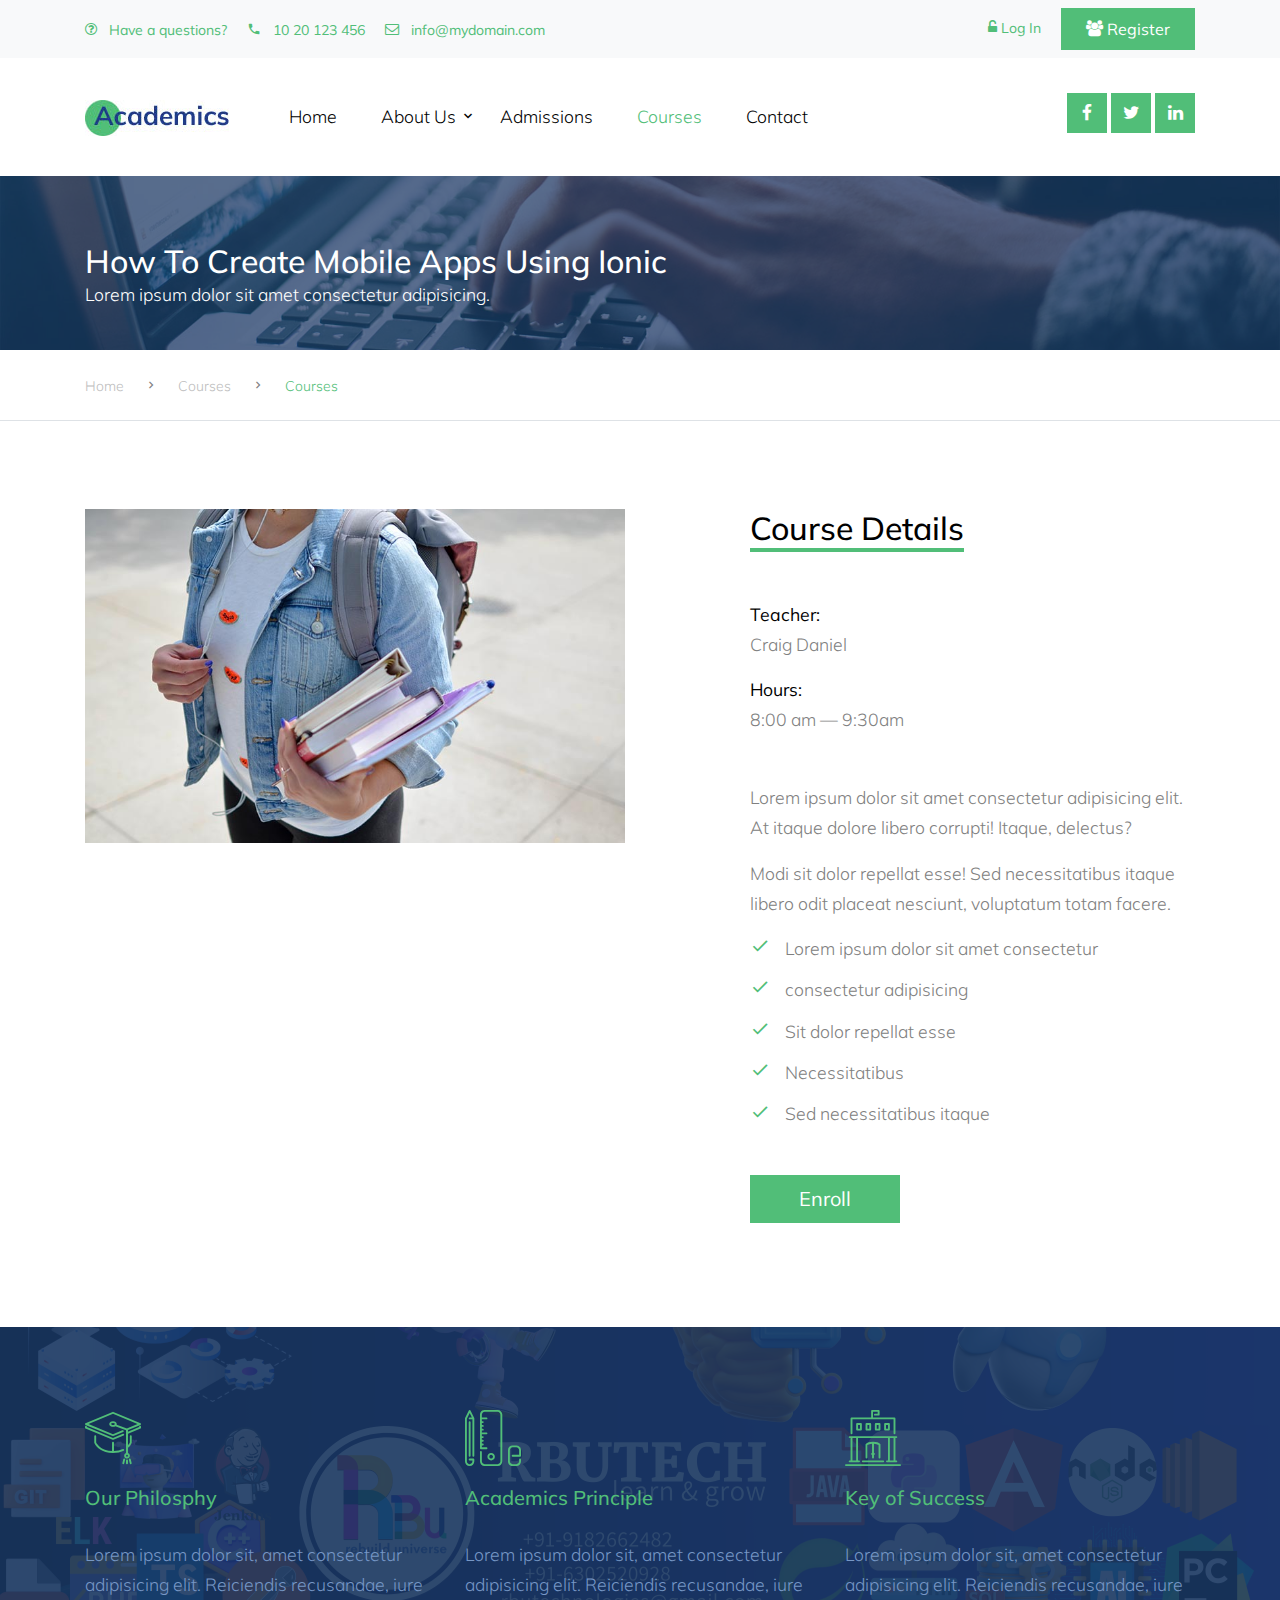
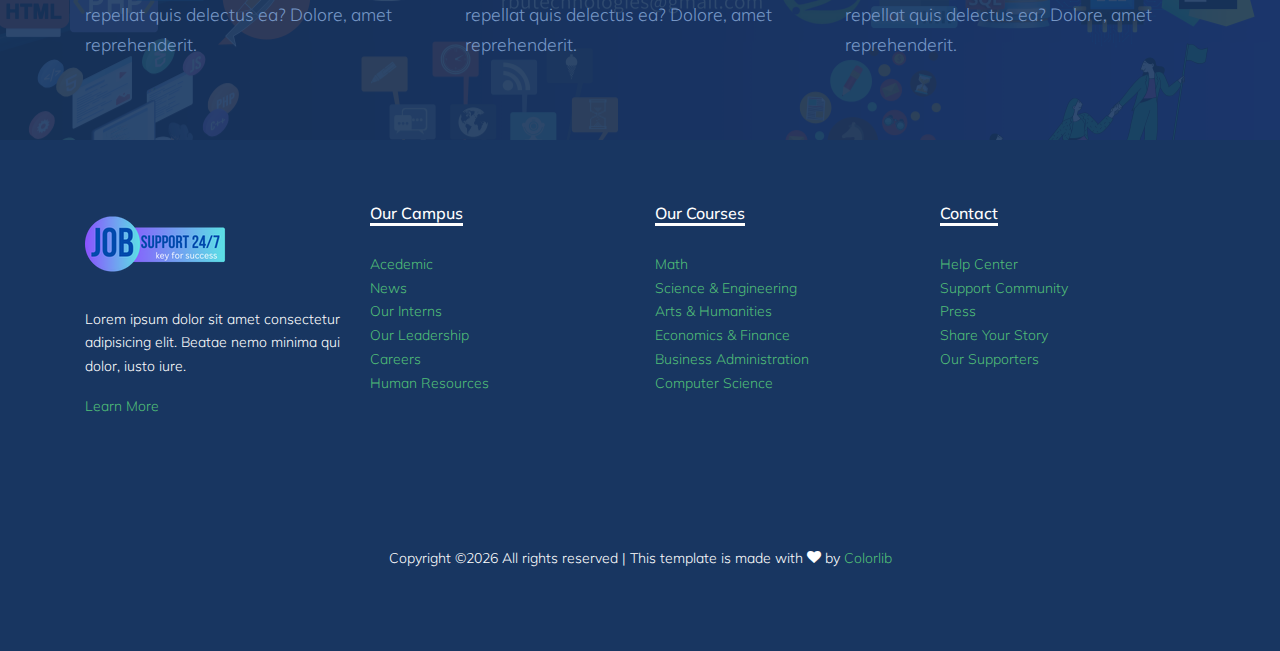
<file: course-single.html>
<!DOCTYPE html>
<html lang="en">

<head>
  <title>Academics &mdash; Website by Colorlib</title>
  <meta charset="utf-8">
  <meta name="viewport" content="width=device-width, initial-scale=1, shrink-to-fit=no">


  <link href="https://fonts.googleapis.com/css?family=Muli:300,400,700,900" rel="stylesheet">
  <link rel="stylesheet" href="fonts/icomoon/style.css">

  <link rel="stylesheet" href="css/bootstrap.min.css">
  <link rel="stylesheet" href="css/jquery-ui.css">
  <link rel="stylesheet" href="css/owl.carousel.min.css">
  <link rel="stylesheet" href="css/owl.theme.default.min.css">
  <link rel="stylesheet" href="css/owl.theme.default.min.css">

  <link rel="stylesheet" href="css/jquery.fancybox.min.css">

  <link rel="stylesheet" href="css/bootstrap-datepicker.css">

  <link rel="stylesheet" href="fonts/flaticon/font/flaticon.css">

  <link rel="stylesheet" href="css/aos.css">
  <link href="css/jquery.mb.YTPlayer.min.css" media="all" rel="stylesheet" type="text/css">

  <link rel="stylesheet" href="css/style.css">



</head>

<body data-spy="scroll" data-target=".site-navbar-target" data-offset="300">

  <div class="site-wrap">

    <div class="site-mobile-menu site-navbar-target">
      <div class="site-mobile-menu-header">
        <div class="site-mobile-menu-close mt-3">
          <span class="icon-close2 js-menu-toggle"></span>
        </div>
      </div>
      <div class="site-mobile-menu-body"></div>
    </div>


    <div class="py-2 bg-light">
      <div class="container">
        <div class="row align-items-center">
          <div class="col-lg-9 d-none d-lg-block">
            <a href="#" class="small mr-3"><span class="icon-question-circle-o mr-2"></span> Have a questions?</a> 
            <a href="#" class="small mr-3"><span class="icon-phone2 mr-2"></span> 10 20 123 456</a> 
            <a href="#" class="small mr-3"><span class="icon-envelope-o mr-2"></span> info@mydomain.com</a> 
          </div>
          <div class="col-lg-3 text-right">
            <a href="login.html" class="small mr-3"><span class="icon-unlock-alt"></span> Log In</a>
            <a href="register.html" class="small btn btn-primary px-4 py-2 rounded-0"><span class="icon-users"></span> Register</a>
          </div>
        </div>
      </div>
    </div>
    <header class="site-navbar py-4 js-sticky-header site-navbar-target" role="banner">

      <div class="container">
        <div class="d-flex align-items-center">
          <div class="site-logo">
            <a href="index.html" class="d-block">
              <img src="images/logo.jpg" alt="Image" class="img-fluid">
            </a>
          </div>
          <div class="mr-auto">
            <nav class="site-navigation position-relative text-right" role="navigation">
              <ul class="site-menu main-menu js-clone-nav mr-auto d-none d-lg-block">
                <li>
                  <a href="index.html" class="nav-link text-left">Home</a>
                </li>
                <li class="has-children">
                  <a href="about.html" class="nav-link text-left">About Us</a>
                  <ul class="dropdown">
                    <li><a href="teachers.html">Our Teachers</a></li>
                    <li><a href="about.html">Our School</a></li>
                  </ul>
                </li>
                <li>
                  <a href="admissions.html" class="nav-link text-left">Admissions</a>
                </li>
                <li class="active">
                  <a href="courses.html" class="nav-link text-left">Courses</a>
                </li>
                <li>
                    <a href="contact.html" class="nav-link text-left">Contact</a>
                  </li>
              </ul>                                                                                                                                                                                                                                                                                          </ul>
            </nav>

          </div>
          <div class="ml-auto">
            <div class="social-wrap">
              <a href="#"><span class="icon-facebook"></span></a>
              <a href="#"><span class="icon-twitter"></span></a>
              <a href="#"><span class="icon-linkedin"></span></a>

              <a href="#" class="d-inline-block d-lg-none site-menu-toggle js-menu-toggle text-black"><span
                class="icon-menu h3"></span></a>
            </div>
          </div>
         
        </div>
      </div>

    </header>

    
    <div class="site-section ftco-subscribe-1 site-blocks-cover pb-4" style="background-image: url('images/bg_1.jpg')">
        <div class="container">
          <div class="row align-items-end">
            <div class="col-lg-7">
              <h2 class="mb-0">How To Create Mobile Apps Using Ionic</h2>
              <p>Lorem ipsum dolor sit amet consectetur adipisicing.</p>
            </div>
          </div>
        </div>
      </div> 
    

    <div class="custom-breadcrumns border-bottom">
      <div class="container">
        <a href="index.html">Home</a>
        <span class="mx-3 icon-keyboard_arrow_right"></span>
        <a href="courses.html">Courses</a>
        <span class="mx-3 icon-keyboard_arrow_right"></span>
        <span class="current">Courses</span>
      </div>
    </div>

    <div class="site-section">
        <div class="container">
            <div class="row">
                <div class="col-md-6 mb-4">
                    <p>
                        <img src="images/course_5.jpg" alt="Image" class="img-fluid">
                    </p>
                </div>
                <div class="col-lg-5 ml-auto align-self-center">
                        <h2 class="section-title-underline mb-5">
                            <span>Course Details</span>
                        </h2>
                        
                        <p><strong class="text-black d-block">Teacher:</strong> Craig Daniel</p>
                        <p class="mb-5"><strong class="text-black d-block">Hours:</strong> 8:00 am &mdash; 9:30am</p>
                        <p>Lorem ipsum dolor sit amet consectetur adipisicing elit. At itaque dolore libero corrupti! Itaque, delectus?</p>
                        <p>Modi sit dolor repellat esse! Sed necessitatibus itaque libero odit placeat nesciunt, voluptatum totam facere.</p>
    
                        <ul class="ul-check primary list-unstyled mb-5">
                            <li>Lorem ipsum dolor sit amet consectetur</li>
                            <li>consectetur adipisicing  </li>
                            <li>Sit dolor repellat esse</li>
                            <li>Necessitatibus</li>
                            <li>Sed necessitatibus itaque </li>
                        </ul>

                        <p>
                            <a href="#" class="btn btn-primary rounded-0 btn-lg px-5">Enroll</a>
                        </p>
    
                    </div>
            </div>
        </div>
    </div>

    <div class="section-bg style-1" style="background-image: url('images/hero_1.jpg');">
        <div class="container">
          <div class="row">
            <div class="col-lg-4 col-md-6 mb-5 mb-lg-0">
              <span class="icon flaticon-mortarboard"></span>
              <h3>Our Philosphy</h3>
              <p>Lorem ipsum dolor sit, amet consectetur adipisicing elit. Reiciendis recusandae, iure repellat quis delectus ea? Dolore, amet reprehenderit.</p>
            </div>
            <div class="col-lg-4 col-md-6 mb-5 mb-lg-0">
              <span class="icon flaticon-school-material"></span>
              <h3>Academics Principle</h3>
              <p>Lorem ipsum dolor sit, amet consectetur adipisicing elit. Reiciendis recusandae, iure repellat quis delectus ea?
                Dolore, amet reprehenderit.</p>
            </div>
            <div class="col-lg-4 col-md-6 mb-5 mb-lg-0">
              <span class="icon flaticon-library"></span>
              <h3>Key of Success</h3>
              <p>Lorem ipsum dolor sit, amet consectetur adipisicing elit. Reiciendis recusandae, iure repellat quis delectus ea?
                Dolore, amet reprehenderit.</p>
            </div>
          </div>
        </div>
      </div>
      

    <div class="footer">
      <div class="container">
        <div class="row">
          <div class="col-lg-3">
            <p class="mb-4"><img src="images/logo.png" alt="Image" class="img-fluid"></p>
            <p>Lorem ipsum dolor sit amet consectetur adipisicing elit. Beatae nemo minima qui dolor, iusto iure.</p>  
            <p><a href="#">Learn More</a></p>
          </div>
          <div class="col-lg-3">
            <h3 class="footer-heading"><span>Our Campus</span></h3>
            <ul class="list-unstyled">
                <li><a href="#">Acedemic</a></li>
                <li><a href="#">News</a></li>
                <li><a href="#">Our Interns</a></li>
                <li><a href="#">Our Leadership</a></li>
                <li><a href="#">Careers</a></li>
                <li><a href="#">Human Resources</a></li>
            </ul>
          </div>
          <div class="col-lg-3">
              <h3 class="footer-heading"><span>Our Courses</span></h3>
              <ul class="list-unstyled">
                  <li><a href="#">Math</a></li>
                  <li><a href="#">Science &amp; Engineering</a></li>
                  <li><a href="#">Arts &amp; Humanities</a></li>
                  <li><a href="#">Economics &amp; Finance</a></li>
                  <li><a href="#">Business Administration</a></li>
                  <li><a href="#">Computer Science</a></li>
              </ul>
          </div>
          <div class="col-lg-3">
              <h3 class="footer-heading"><span>Contact</span></h3>
              <ul class="list-unstyled">
                  <li><a href="#">Help Center</a></li>
                  <li><a href="#">Support Community</a></li>
                  <li><a href="#">Press</a></li>
                  <li><a href="#">Share Your Story</a></li>
                  <li><a href="#">Our Supporters</a></li>
              </ul>
          </div>
        </div>

        <div class="row">
          <div class="col-12">
            <div class="copyright">
                <p>
                    <!-- Link back to Colorlib can't be removed. Template is licensed under CC BY 3.0. -->
                    Copyright &copy;<script>document.write(new Date().getFullYear());</script> All rights reserved | This template is made with <i class="icon-heart" aria-hidden="true"></i> by <a href="https://colorlib.com" target="_blank" >Colorlib</a>
                    <!-- Link back to Colorlib can't be removed. Template is licensed under CC BY 3.0. -->
                    </p>
            </div>
          </div>
        </div>
      </div>
    </div>
    

  </div>
  <!-- .site-wrap -->

  <!-- loader -->
  <div id="loader" class="show fullscreen"><svg class="circular" width="48px" height="48px"><circle class="path-bg" cx="24" cy="24" r="22" fill="none" stroke-width="4" stroke="#eeeeee"/><circle class="path" cx="24" cy="24" r="22" fill="none" stroke-width="4" stroke-miterlimit="10" stroke="#51be78"/></svg></div>

  <script src="js/jquery-3.3.1.min.js"></script>
  <script src="js/jquery-migrate-3.0.1.min.js"></script>
  <script src="js/jquery-ui.js"></script>
  <script src="js/popper.min.js"></script>
  <script src="js/bootstrap.min.js"></script>
  <script src="js/owl.carousel.min.js"></script>
  <script src="js/jquery.stellar.min.js"></script>
  <script src="js/jquery.countdown.min.js"></script>
  <script src="js/bootstrap-datepicker.min.js"></script>
  <script src="js/jquery.easing.1.3.js"></script>
  <script src="js/aos.js"></script>
  <script src="js/jquery.fancybox.min.js"></script>
  <script src="js/jquery.sticky.js"></script>
  <script src="js/jquery.mb.YTPlayer.min.js"></script>




  <script src="js/main.js"></script>

</body>

</html>
</file>
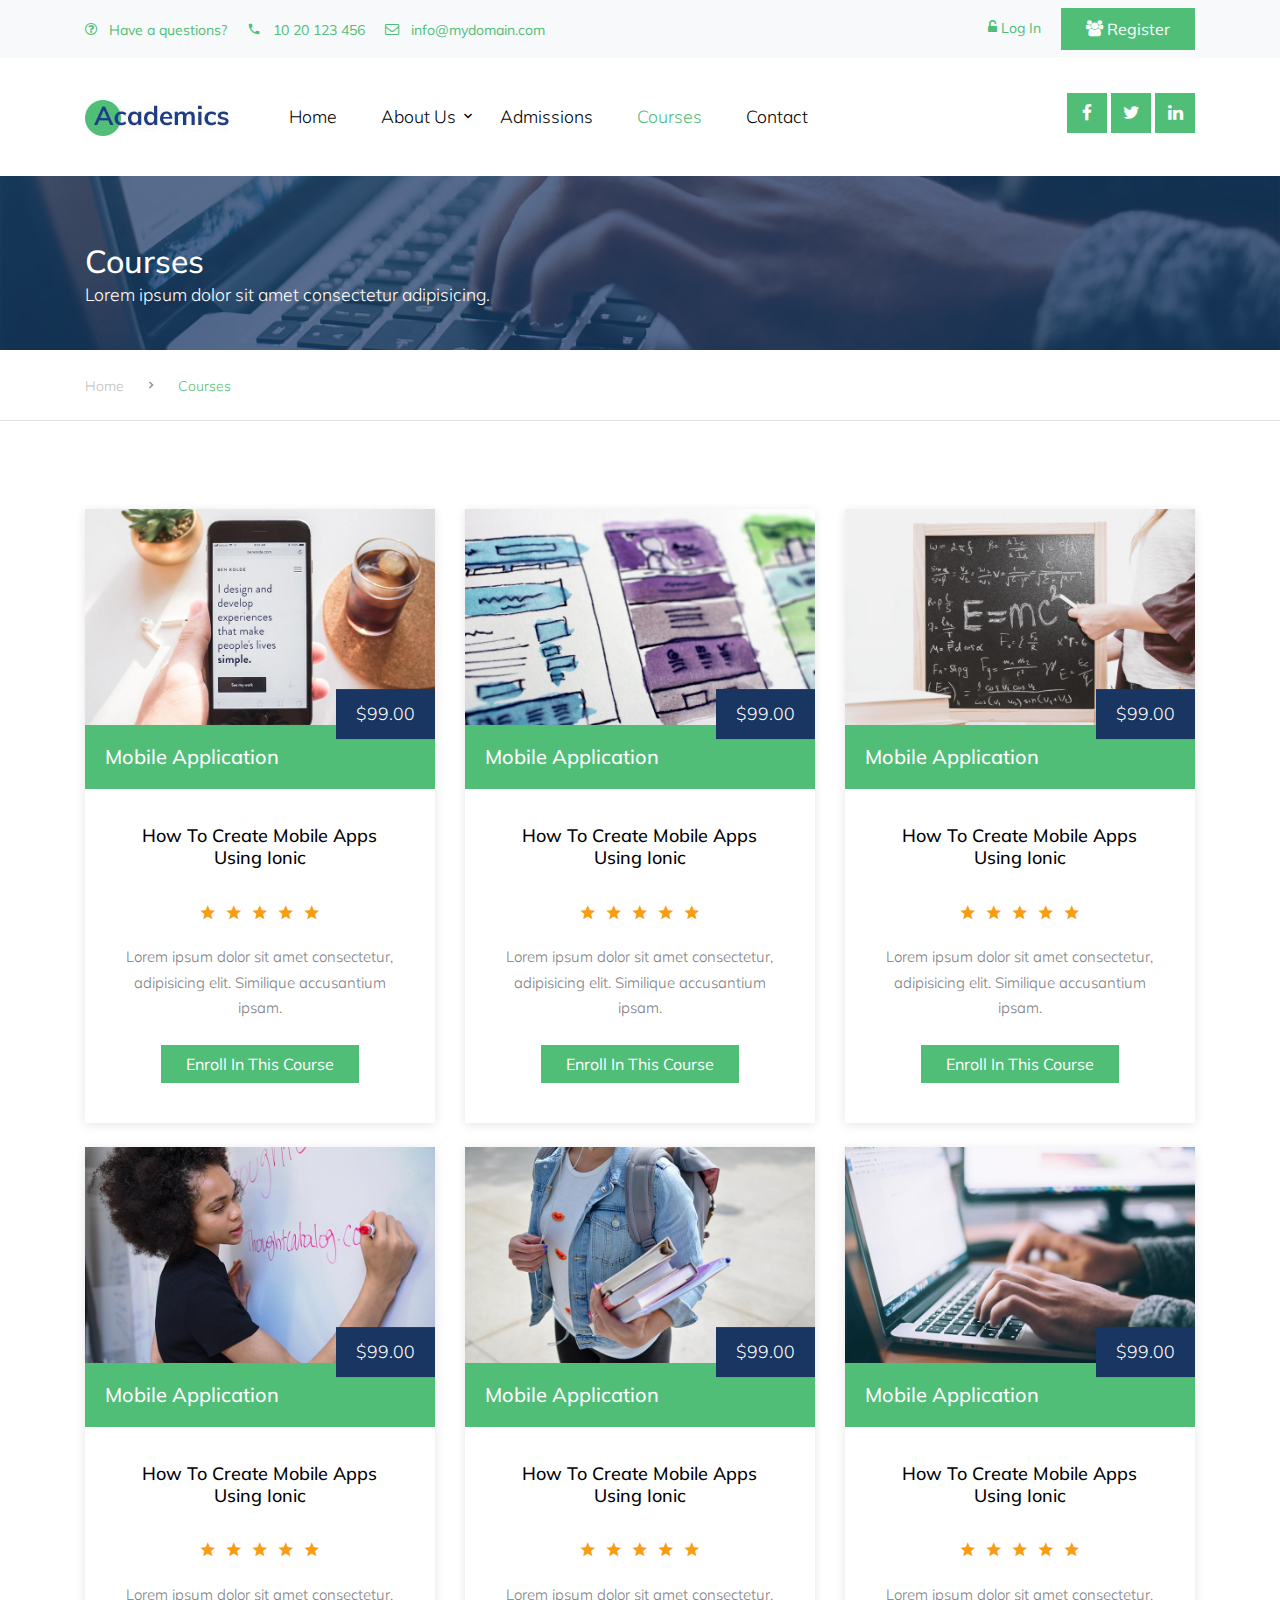
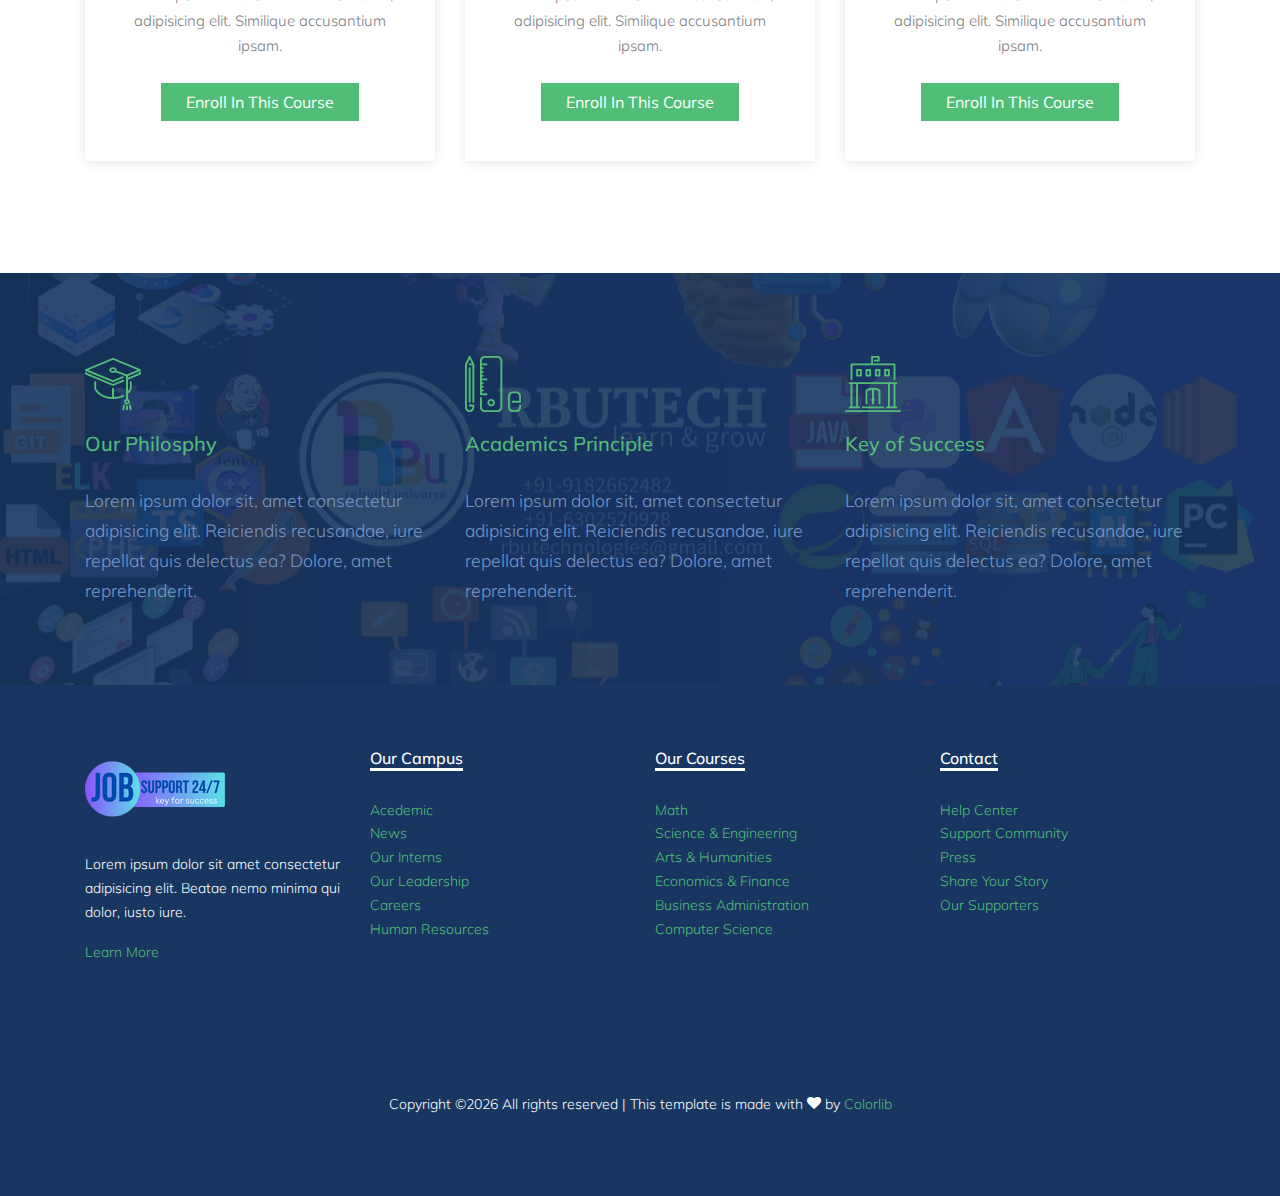
<file: courses.html>
<!DOCTYPE html>
<html lang="en">

<head>
  <title>Academics &mdash; Website by Colorlib</title>
  <meta charset="utf-8">
  <meta name="viewport" content="width=device-width, initial-scale=1, shrink-to-fit=no">


  <link href="https://fonts.googleapis.com/css?family=Muli:300,400,700,900" rel="stylesheet">
  <link rel="stylesheet" href="fonts/icomoon/style.css">

  <link rel="stylesheet" href="css/bootstrap.min.css">
  <link rel="stylesheet" href="css/jquery-ui.css">
  <link rel="stylesheet" href="css/owl.carousel.min.css">
  <link rel="stylesheet" href="css/owl.theme.default.min.css">
  <link rel="stylesheet" href="css/owl.theme.default.min.css">

  <link rel="stylesheet" href="css/jquery.fancybox.min.css">

  <link rel="stylesheet" href="css/bootstrap-datepicker.css">

  <link rel="stylesheet" href="fonts/flaticon/font/flaticon.css">

  <link rel="stylesheet" href="css/aos.css">
  <link href="css/jquery.mb.YTPlayer.min.css" media="all" rel="stylesheet" type="text/css">

  <link rel="stylesheet" href="css/style.css">



</head>

<body data-spy="scroll" data-target=".site-navbar-target" data-offset="300">

  <div class="site-wrap">

    <div class="site-mobile-menu site-navbar-target">
      <div class="site-mobile-menu-header">
        <div class="site-mobile-menu-close mt-3">
          <span class="icon-close2 js-menu-toggle"></span>
        </div>
      </div>
      <div class="site-mobile-menu-body"></div>
    </div>


    <div class="py-2 bg-light">
      <div class="container">
        <div class="row align-items-center">
          <div class="col-lg-9 d-none d-lg-block">
            <a href="#" class="small mr-3"><span class="icon-question-circle-o mr-2"></span> Have a questions?</a> 
            <a href="#" class="small mr-3"><span class="icon-phone2 mr-2"></span> 10 20 123 456</a> 
            <a href="#" class="small mr-3"><span class="icon-envelope-o mr-2"></span> info@mydomain.com</a> 
          </div>
          <div class="col-lg-3 text-right">
            <a href="login.html" class="small mr-3"><span class="icon-unlock-alt"></span> Log In</a>
            <a href="register.html" class="small btn btn-primary px-4 py-2 rounded-0"><span class="icon-users"></span> Register</a>
          </div>
        </div>
      </div>
    </div>
    <header class="site-navbar py-4 js-sticky-header site-navbar-target" role="banner">

      <div class="container">
        <div class="d-flex align-items-center">
          <div class="site-logo">
            <a href="index.html" class="d-block">
              <img src="images/logo.jpg" alt="Image" class="img-fluid">
            </a>
          </div>
          <div class="mr-auto">
            <nav class="site-navigation position-relative text-right" role="navigation">
              <ul class="site-menu main-menu js-clone-nav mr-auto d-none d-lg-block">
                <li>
                  <a href="index.html" class="nav-link text-left">Home</a>
                </li>
                <li class="has-children">
                  <a href="about.html" class="nav-link text-left">About Us</a>
                  <ul class="dropdown">
                    <li><a href="teachers.html">Our Teachers</a></li>
                    <li><a href="about.html">Our School</a></li>
                  </ul>
                </li>
                <li>
                  <a href="admissions.html" class="nav-link text-left">Admissions</a>
                </li>
                <li class="active">
                  <a href="courses.html" class="nav-link text-left">Courses</a>
                </li>
                <li>
                    <a href="contact.html" class="nav-link text-left">Contact</a>
                  </li>
              </ul>                                                                                                                                                                                                                                                                                          </ul>
            </nav>

          </div>
          <div class="ml-auto">
            <div class="social-wrap">
              <a href="#"><span class="icon-facebook"></span></a>
              <a href="#"><span class="icon-twitter"></span></a>
              <a href="#"><span class="icon-linkedin"></span></a>

              <a href="#" class="d-inline-block d-lg-none site-menu-toggle js-menu-toggle text-black"><span
                class="icon-menu h3"></span></a>
            </div>
          </div>
         
        </div>
      </div>

    </header>

    
    <div class="site-section ftco-subscribe-1 site-blocks-cover pb-4" style="background-image: url('images/bg_1.jpg')">
        <div class="container">
          <div class="row align-items-end">
            <div class="col-lg-7">
              <h2 class="mb-0">Courses</h2>
              <p>Lorem ipsum dolor sit amet consectetur adipisicing.</p>
            </div>
          </div>
        </div>
      </div> 
    

    <div class="custom-breadcrumns border-bottom">
      <div class="container">
        <a href="index.html">Home</a>
        <span class="mx-3 icon-keyboard_arrow_right"></span>
        <span class="current">Courses</span>
      </div>
    </div>

    <div class="site-section">
        <div class="container">
            <div class="row">
                <div class="col-lg-4 col-md-6 mb-4">
                    <div class="course-1-item">
                        <figure class="thumnail">
                        <a href="course-single.html"><img src="images/course_1.jpg" alt="Image" class="img-fluid"></a>
                        <div class="price">$99.00</div>
                        <div class="category"><h3>Mobile Application</h3></div>  
                        </figure>
                        <div class="course-1-content pb-4">
                        <h2>How To Create Mobile Apps Using Ionic</h2>
                        <div class="rating text-center mb-3">
                            <span class="icon-star2 text-warning"></span>
                            <span class="icon-star2 text-warning"></span>
                            <span class="icon-star2 text-warning"></span>
                            <span class="icon-star2 text-warning"></span>
                            <span class="icon-star2 text-warning"></span>
                        </div>
                        <p class="desc mb-4">Lorem ipsum dolor sit amet consectetur, adipisicing elit. Similique accusantium ipsam.</p>
                        <p><a href="course-single.html" class="btn btn-primary rounded-0 px-4">Enroll In This Course</a></p>
                        </div>
                    </div>
                </div>

                <div class="col-lg-4 col-md-6 mb-4">
                    <div class="course-1-item">
                        <figure class="thumnail">
                                <a href="course-single.html"><img src="images/course_2.jpg" alt="Image" class="img-fluid"></a>
                        <div class="price">$99.00</div>
                        <div class="category"><h3>Mobile Application</h3></div>  
                        </figure>
                        <div class="course-1-content pb-4">
                        <h2>How To Create Mobile Apps Using Ionic</h2>
                        <div class="rating text-center mb-3">
                            <span class="icon-star2 text-warning"></span>
                            <span class="icon-star2 text-warning"></span>
                            <span class="icon-star2 text-warning"></span>
                            <span class="icon-star2 text-warning"></span>
                            <span class="icon-star2 text-warning"></span>
                        </div>
                        <p class="desc mb-4">Lorem ipsum dolor sit amet consectetur, adipisicing elit. Similique accusantium ipsam.</p>
                        <p><a href="course-single.html" class="btn btn-primary rounded-0 px-4">Enroll In This Course</a></p>
                        </div>
                    </div>
                </div>

                <div class="col-lg-4 col-md-6 mb-4">
                    <div class="course-1-item">
                        <figure class="thumnail">
                                <a href="course-single.html"><img src="images/course_3.jpg" alt="Image" class="img-fluid"></a>
                        <div class="price">$99.00</div>
                        <div class="category"><h3>Mobile Application</h3></div>  
                        </figure>
                        <div class="course-1-content pb-4">
                        <h2>How To Create Mobile Apps Using Ionic</h2>
                        <div class="rating text-center mb-3">
                            <span class="icon-star2 text-warning"></span>
                            <span class="icon-star2 text-warning"></span>
                            <span class="icon-star2 text-warning"></span>
                            <span class="icon-star2 text-warning"></span>
                            <span class="icon-star2 text-warning"></span>
                        </div>
                        <p class="desc mb-4">Lorem ipsum dolor sit amet consectetur, adipisicing elit. Similique accusantium ipsam.</p>
                        <p><a href="course-single.html" class="btn btn-primary rounded-0 px-4">Enroll In This Course</a></p>
                        </div>
                    </div>
                </div>


                <div class="col-lg-4 col-md-6 mb-4">
                    <div class="course-1-item">
                        <figure class="thumnail">
                                <a href="course-single.html"><img src="images/course_4.jpg" alt="Image" class="img-fluid"></a>
                        <div class="price">$99.00</div>
                        <div class="category"><h3>Mobile Application</h3></div>  
                        </figure>
                        <div class="course-1-content pb-4">
                        <h2>How To Create Mobile Apps Using Ionic</h2>
                        <div class="rating text-center mb-3">
                            <span class="icon-star2 text-warning"></span>
                            <span class="icon-star2 text-warning"></span>
                            <span class="icon-star2 text-warning"></span>
                            <span class="icon-star2 text-warning"></span>
                            <span class="icon-star2 text-warning"></span>
                        </div>
                        <p class="desc mb-4">Lorem ipsum dolor sit amet consectetur, adipisicing elit. Similique accusantium ipsam.</p>
                        <p><a href="course-single.html" class="btn btn-primary rounded-0 px-4">Enroll In This Course</a></p>
                        </div>
                    </div>
                </div>

                <div class="col-lg-4 col-md-6 mb-4">
                    <div class="course-1-item">
                        <figure class="thumnail">
                                <a href="course-single.html"><img src="images/course_5.jpg" alt="Image" class="img-fluid"></a>
                        <div class="price">$99.00</div>
                        <div class="category"><h3>Mobile Application</h3></div>  
                        </figure>
                        <div class="course-1-content pb-4">
                        <h2>How To Create Mobile Apps Using Ionic</h2>
                        <div class="rating text-center mb-3">
                            <span class="icon-star2 text-warning"></span>
                            <span class="icon-star2 text-warning"></span>
                            <span class="icon-star2 text-warning"></span>
                            <span class="icon-star2 text-warning"></span>
                            <span class="icon-star2 text-warning"></span>
                        </div>
                        <p class="desc mb-4">Lorem ipsum dolor sit amet consectetur, adipisicing elit. Similique accusantium ipsam.</p>
                        <p><a href="course-single.html" class="btn btn-primary rounded-0 px-4">Enroll In This Course</a></p>
                        </div>
                    </div>
                </div>

                <div class="col-lg-4 col-md-6 mb-4">
                    <div class="course-1-item">
                        <figure class="thumnail">
                                <a href="course-single.html"><img src="images/course_6.jpg" alt="Image" class="img-fluid"></a>
                        <div class="price">$99.00</div>
                        <div class="category"><h3>Mobile Application</h3></div>  
                        </figure>
                        <div class="course-1-content pb-4">
                        <h2>How To Create Mobile Apps Using Ionic</h2>
                        <div class="rating text-center mb-3">
                            <span class="icon-star2 text-warning"></span>
                            <span class="icon-star2 text-warning"></span>
                            <span class="icon-star2 text-warning"></span>
                            <span class="icon-star2 text-warning"></span>
                            <span class="icon-star2 text-warning"></span>
                        </div>
                        <p class="desc mb-4">Lorem ipsum dolor sit amet consectetur, adipisicing elit. Similique accusantium ipsam.</p>
                        <p><a href="course-single.html" class="btn btn-primary rounded-0 px-4">Enroll In This Course</a></p>
                        </div>
                    </div>
                </div>

            </div>
        </div>
    </div>

    <div class="section-bg style-1" style="background-image: url('images/hero_1.jpg');">
        <div class="container">
          <div class="row">
            <div class="col-lg-4 col-md-6 mb-5 mb-lg-0">
              <span class="icon flaticon-mortarboard"></span>
              <h3>Our Philosphy</h3>
              <p>Lorem ipsum dolor sit, amet consectetur adipisicing elit. Reiciendis recusandae, iure repellat quis delectus ea? Dolore, amet reprehenderit.</p>
            </div>
            <div class="col-lg-4 col-md-6 mb-5 mb-lg-0">
              <span class="icon flaticon-school-material"></span>
              <h3>Academics Principle</h3>
              <p>Lorem ipsum dolor sit, amet consectetur adipisicing elit. Reiciendis recusandae, iure repellat quis delectus ea?
                Dolore, amet reprehenderit.</p>
            </div>
            <div class="col-lg-4 col-md-6 mb-5 mb-lg-0">
              <span class="icon flaticon-library"></span>
              <h3>Key of Success</h3>
              <p>Lorem ipsum dolor sit, amet consectetur adipisicing elit. Reiciendis recusandae, iure repellat quis delectus ea?
                Dolore, amet reprehenderit.</p>
            </div>
          </div>
        </div>
      </div>
      

    <div class="footer">
      <div class="container">
        <div class="row">
          <div class="col-lg-3">
            <p class="mb-4"><img src="images/logo.png" alt="Image" class="img-fluid"></p>
            <p>Lorem ipsum dolor sit amet consectetur adipisicing elit. Beatae nemo minima qui dolor, iusto iure.</p>  
            <p><a href="#">Learn More</a></p>
          </div>
          <div class="col-lg-3">
            <h3 class="footer-heading"><span>Our Campus</span></h3>
            <ul class="list-unstyled">
                <li><a href="#">Acedemic</a></li>
                <li><a href="#">News</a></li>
                <li><a href="#">Our Interns</a></li>
                <li><a href="#">Our Leadership</a></li>
                <li><a href="#">Careers</a></li>
                <li><a href="#">Human Resources</a></li>
            </ul>
          </div>
          <div class="col-lg-3">
              <h3 class="footer-heading"><span>Our Courses</span></h3>
              <ul class="list-unstyled">
                  <li><a href="#">Math</a></li>
                  <li><a href="#">Science &amp; Engineering</a></li>
                  <li><a href="#">Arts &amp; Humanities</a></li>
                  <li><a href="#">Economics &amp; Finance</a></li>
                  <li><a href="#">Business Administration</a></li>
                  <li><a href="#">Computer Science</a></li>
              </ul>
          </div>
          <div class="col-lg-3">
              <h3 class="footer-heading"><span>Contact</span></h3>
              <ul class="list-unstyled">
                  <li><a href="#">Help Center</a></li>
                  <li><a href="#">Support Community</a></li>
                  <li><a href="#">Press</a></li>
                  <li><a href="#">Share Your Story</a></li>
                  <li><a href="#">Our Supporters</a></li>
              </ul>
          </div>
        </div>

        <div class="row">
          <div class="col-12">
            <div class="copyright">
                <p>
                    <!-- Link back to Colorlib can't be removed. Template is licensed under CC BY 3.0. -->
                    Copyright &copy;<script>document.write(new Date().getFullYear());</script> All rights reserved | This template is made with <i class="icon-heart" aria-hidden="true"></i> by <a href="https://colorlib.com" target="_blank" >Colorlib</a>
                    <!-- Link back to Colorlib can't be removed. Template is licensed under CC BY 3.0. -->
                    </p>
            </div>
          </div>
        </div>
      </div>
    </div>
    

  </div>
  <!-- .site-wrap -->

  <!-- loader -->
  <div id="loader" class="show fullscreen"><svg class="circular" width="48px" height="48px"><circle class="path-bg" cx="24" cy="24" r="22" fill="none" stroke-width="4" stroke="#eeeeee"/><circle class="path" cx="24" cy="24" r="22" fill="none" stroke-width="4" stroke-miterlimit="10" stroke="#51be78"/></svg></div>

  <script src="js/jquery-3.3.1.min.js"></script>
  <script src="js/jquery-migrate-3.0.1.min.js"></script>
  <script src="js/jquery-ui.js"></script>
  <script src="js/popper.min.js"></script>
  <script src="js/bootstrap.min.js"></script>
  <script src="js/owl.carousel.min.js"></script>
  <script src="js/jquery.stellar.min.js"></script>
  <script src="js/jquery.countdown.min.js"></script>
  <script src="js/bootstrap-datepicker.min.js"></script>
  <script src="js/jquery.easing.1.3.js"></script>
  <script src="js/aos.js"></script>
  <script src="js/jquery.fancybox.min.js"></script>
  <script src="js/jquery.sticky.js"></script>
  <script src="js/jquery.mb.YTPlayer.min.js"></script>




  <script src="js/main.js"></script>

</body>

</html>
</file>
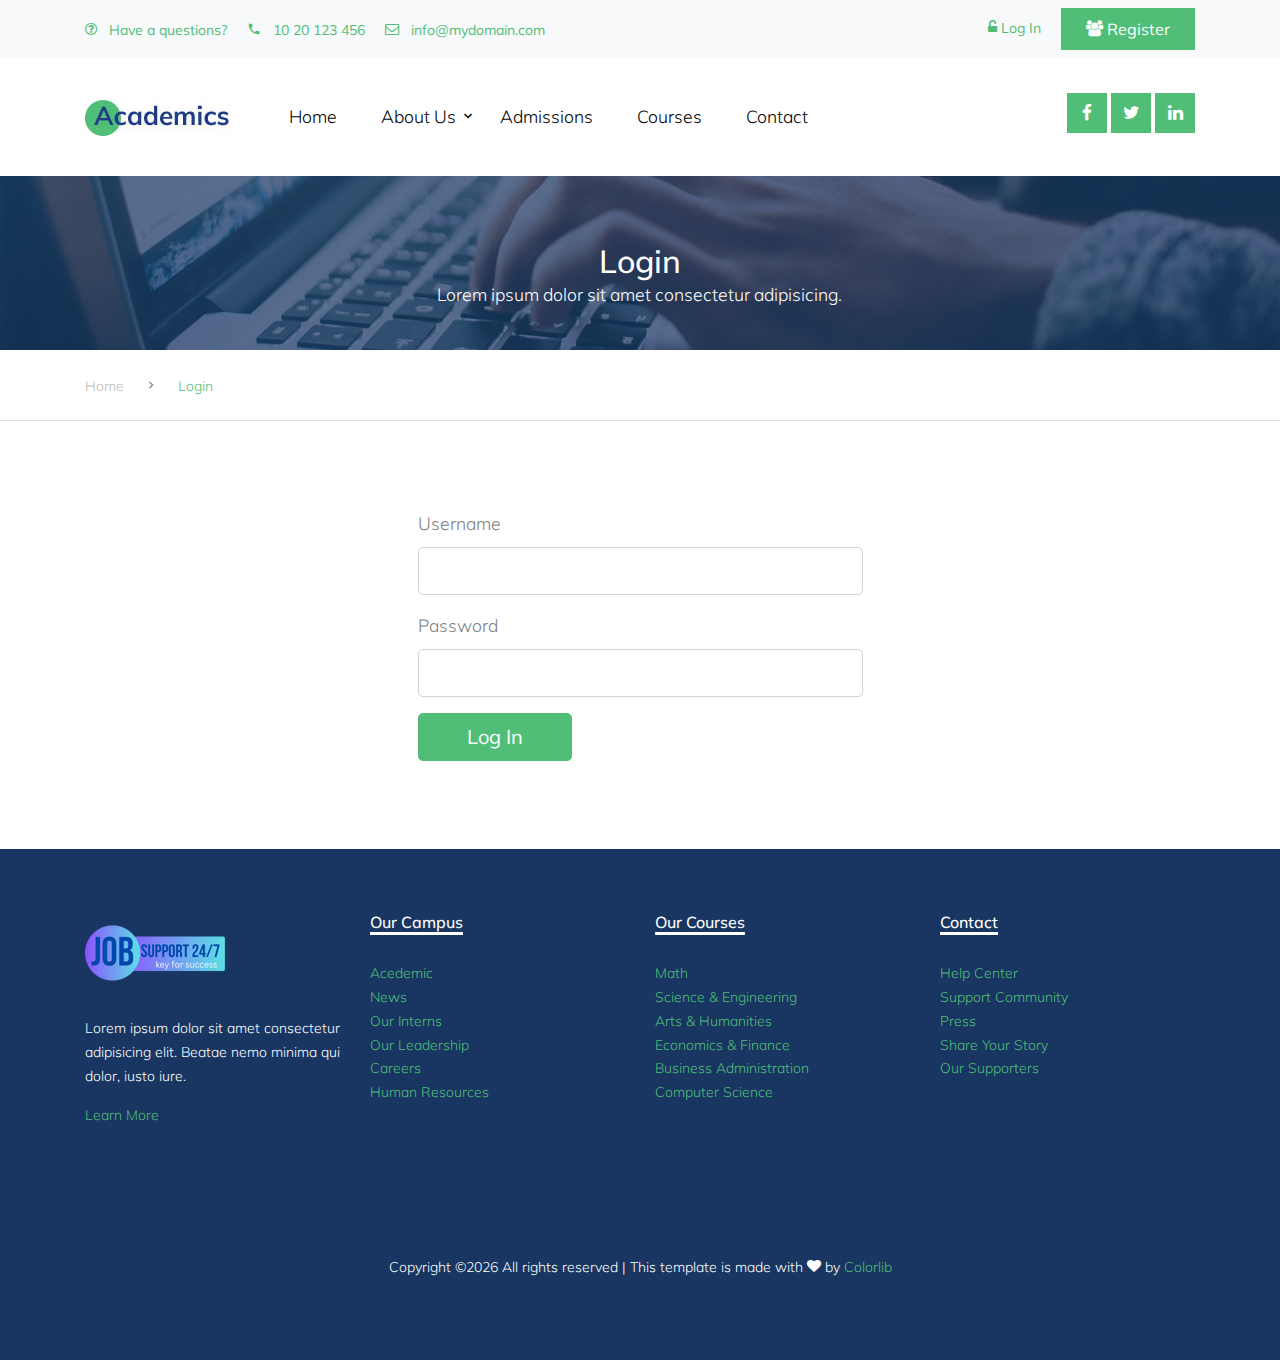
<file: login.html>
<!DOCTYPE html>
<html lang="en">

<head>
  <title>Academics &mdash; Website by Colorlib</title>
  <meta charset="utf-8">
  <meta name="viewport" content="width=device-width, initial-scale=1, shrink-to-fit=no">


  <link href="https://fonts.googleapis.com/css?family=Muli:300,400,700,900" rel="stylesheet">
  <link rel="stylesheet" href="fonts/icomoon/style.css">

  <link rel="stylesheet" href="css/bootstrap.min.css">
  <link rel="stylesheet" href="css/jquery-ui.css">
  <link rel="stylesheet" href="css/owl.carousel.min.css">
  <link rel="stylesheet" href="css/owl.theme.default.min.css">
  <link rel="stylesheet" href="css/owl.theme.default.min.css">

  <link rel="stylesheet" href="css/jquery.fancybox.min.css">

  <link rel="stylesheet" href="css/bootstrap-datepicker.css">

  <link rel="stylesheet" href="fonts/flaticon/font/flaticon.css">

  <link rel="stylesheet" href="css/aos.css">
  <link href="css/jquery.mb.YTPlayer.min.css" media="all" rel="stylesheet" type="text/css">

  <link rel="stylesheet" href="css/style.css">



</head>

<body data-spy="scroll" data-target=".site-navbar-target" data-offset="300">

  <div class="site-wrap">

    <div class="site-mobile-menu site-navbar-target">
      <div class="site-mobile-menu-header">
        <div class="site-mobile-menu-close mt-3">
          <span class="icon-close2 js-menu-toggle"></span>
        </div>
      </div>
      <div class="site-mobile-menu-body"></div>
    </div>


    <div class="py-2 bg-light">
      <div class="container">
        <div class="row align-items-center">
          <div class="col-lg-9 d-none d-lg-block">
            <a href="#" class="small mr-3"><span class="icon-question-circle-o mr-2"></span> Have a questions?</a> 
            <a href="#" class="small mr-3"><span class="icon-phone2 mr-2"></span> 10 20 123 456</a> 
            <a href="#" class="small mr-3"><span class="icon-envelope-o mr-2"></span> info@mydomain.com</a> 
          </div>
          <div class="col-lg-3 text-right">
            <a href="login.html" class="small mr-3"><span class="icon-unlock-alt"></span> Log In</a>
            <a href="register.html" class="small btn btn-primary px-4 py-2 rounded-0"><span class="icon-users"></span> Register</a>
          </div>
        </div>
      </div>
    </div>
    <header class="site-navbar py-4 js-sticky-header site-navbar-target" role="banner">

      <div class="container">
        <div class="d-flex align-items-center">
          <div class="site-logo">
            <a href="index.html" class="d-block">
              <img src="images/logo.jpg" alt="Image" class="img-fluid">
            </a>
          </div>
          <div class="mr-auto">
            <nav class="site-navigation position-relative text-right" role="navigation">
              <ul class="site-menu main-menu js-clone-nav mr-auto d-none d-lg-block">
                <li>
                  <a href="index.html" class="nav-link text-left">Home</a>
                </li>
                <li class="has-children">
                  <a href="about.html" class="nav-link text-left">About Us</a>
                  <ul class="dropdown">
                    <li><a href="teachers.html">Our Teachers</a></li>
                    <li><a href="about.html">Our School</a></li>
                  </ul>
                </li>
                <li>
                  <a href="admissions.html" class="nav-link text-left">Admissions</a>
                </li>
                <li>
                  <a href="courses.html" class="nav-link text-left">Courses</a>
                </li>
                <li>
                    <a href="contact.html" class="nav-link text-left">Contact</a>
                  </li>
              </ul>                                                                                                                                                                                                                                                                                          </ul>
            </nav>

          </div>
          <div class="ml-auto">
            <div class="social-wrap">
              <a href="#"><span class="icon-facebook"></span></a>
              <a href="#"><span class="icon-twitter"></span></a>
              <a href="#"><span class="icon-linkedin"></span></a>

              <a href="#" class="d-inline-block d-lg-none site-menu-toggle js-menu-toggle text-black"><span
                class="icon-menu h3"></span></a>
            </div>
          </div>
         
        </div>
      </div>

    </header>

    
    <div class="site-section ftco-subscribe-1 site-blocks-cover pb-4" style="background-image: url('images/bg_1.jpg')">
        <div class="container">
          <div class="row align-items-end justify-content-center text-center">
            <div class="col-lg-7">
              <h2 class="mb-0">Login</h2>
              <p>Lorem ipsum dolor sit amet consectetur adipisicing.</p>
            </div>
          </div>
        </div>
      </div> 
    

    <div class="custom-breadcrumns border-bottom">
      <div class="container">
        <a href="index.html">Home</a>
        <span class="mx-3 icon-keyboard_arrow_right"></span>
        <span class="current">Login</span>
      </div>
    </div>

    <div class="site-section">
        <div class="container">


            <div class="row justify-content-center">
                <div class="col-md-5">
                    <div class="row">
                        <div class="col-md-12 form-group">
                            <label for="username">Username</label>
                            <input type="text" id="username" class="form-control form-control-lg">
                        </div>
                        <div class="col-md-12 form-group">
                            <label for="pword">Password</label>
                            <input type="text" id="pword" class="form-control form-control-lg">
                        </div>
                    </div>
                    <div class="row">
                        <div class="col-12">
                            <input type="submit" value="Log In" class="btn btn-primary btn-lg px-5">
                        </div>
                    </div>
                </div>
            </div>
            

          
        </div>
    </div>

    

    <div class="footer">
      <div class="container">
        <div class="row">
          <div class="col-lg-3">
            <p class="mb-4"><img src="images/logo.png" alt="Image" class="img-fluid"></p>
            <p>Lorem ipsum dolor sit amet consectetur adipisicing elit. Beatae nemo minima qui dolor, iusto iure.</p>  
            <p><a href="#">Learn More</a></p>
          </div>
          <div class="col-lg-3">
            <h3 class="footer-heading"><span>Our Campus</span></h3>
            <ul class="list-unstyled">
                <li><a href="#">Acedemic</a></li>
                <li><a href="#">News</a></li>
                <li><a href="#">Our Interns</a></li>
                <li><a href="#">Our Leadership</a></li>
                <li><a href="#">Careers</a></li>
                <li><a href="#">Human Resources</a></li>
            </ul>
          </div>
          <div class="col-lg-3">
              <h3 class="footer-heading"><span>Our Courses</span></h3>
              <ul class="list-unstyled">
                  <li><a href="#">Math</a></li>
                  <li><a href="#">Science &amp; Engineering</a></li>
                  <li><a href="#">Arts &amp; Humanities</a></li>
                  <li><a href="#">Economics &amp; Finance</a></li>
                  <li><a href="#">Business Administration</a></li>
                  <li><a href="#">Computer Science</a></li>
              </ul>
          </div>
          <div class="col-lg-3">
              <h3 class="footer-heading"><span>Contact</span></h3>
              <ul class="list-unstyled">
                  <li><a href="#">Help Center</a></li>
                  <li><a href="#">Support Community</a></li>
                  <li><a href="#">Press</a></li>
                  <li><a href="#">Share Your Story</a></li>
                  <li><a href="#">Our Supporters</a></li>
              </ul>
          </div>
        </div>

        <div class="row">
          <div class="col-12">
            <div class="copyright">
                <p>
                    <!-- Link back to Colorlib can't be removed. Template is licensed under CC BY 3.0. -->
                    Copyright &copy;<script>document.write(new Date().getFullYear());</script> All rights reserved | This template is made with <i class="icon-heart" aria-hidden="true"></i> by <a href="https://colorlib.com" target="_blank" >Colorlib</a>
                    <!-- Link back to Colorlib can't be removed. Template is licensed under CC BY 3.0. -->
                    </p>
            </div>
          </div>
        </div>
      </div>
    </div>
    

  </div>
  <!-- .site-wrap -->

  <!-- loader -->
  <div id="loader" class="show fullscreen"><svg class="circular" width="48px" height="48px"><circle class="path-bg" cx="24" cy="24" r="22" fill="none" stroke-width="4" stroke="#eeeeee"/><circle class="path" cx="24" cy="24" r="22" fill="none" stroke-width="4" stroke-miterlimit="10" stroke="#51be78"/></svg></div>

  <script src="js/jquery-3.3.1.min.js"></script>
  <script src="js/jquery-migrate-3.0.1.min.js"></script>
  <script src="js/jquery-ui.js"></script>
  <script src="js/popper.min.js"></script>
  <script src="js/bootstrap.min.js"></script>
  <script src="js/owl.carousel.min.js"></script>
  <script src="js/jquery.stellar.min.js"></script>
  <script src="js/jquery.countdown.min.js"></script>
  <script src="js/bootstrap-datepicker.min.js"></script>
  <script src="js/jquery.easing.1.3.js"></script>
  <script src="js/aos.js"></script>
  <script src="js/jquery.fancybox.min.js"></script>
  <script src="js/jquery.sticky.js"></script>
  <script src="js/jquery.mb.YTPlayer.min.js"></script>




  <script src="js/main.js"></script>

</body>

</html>
</file>
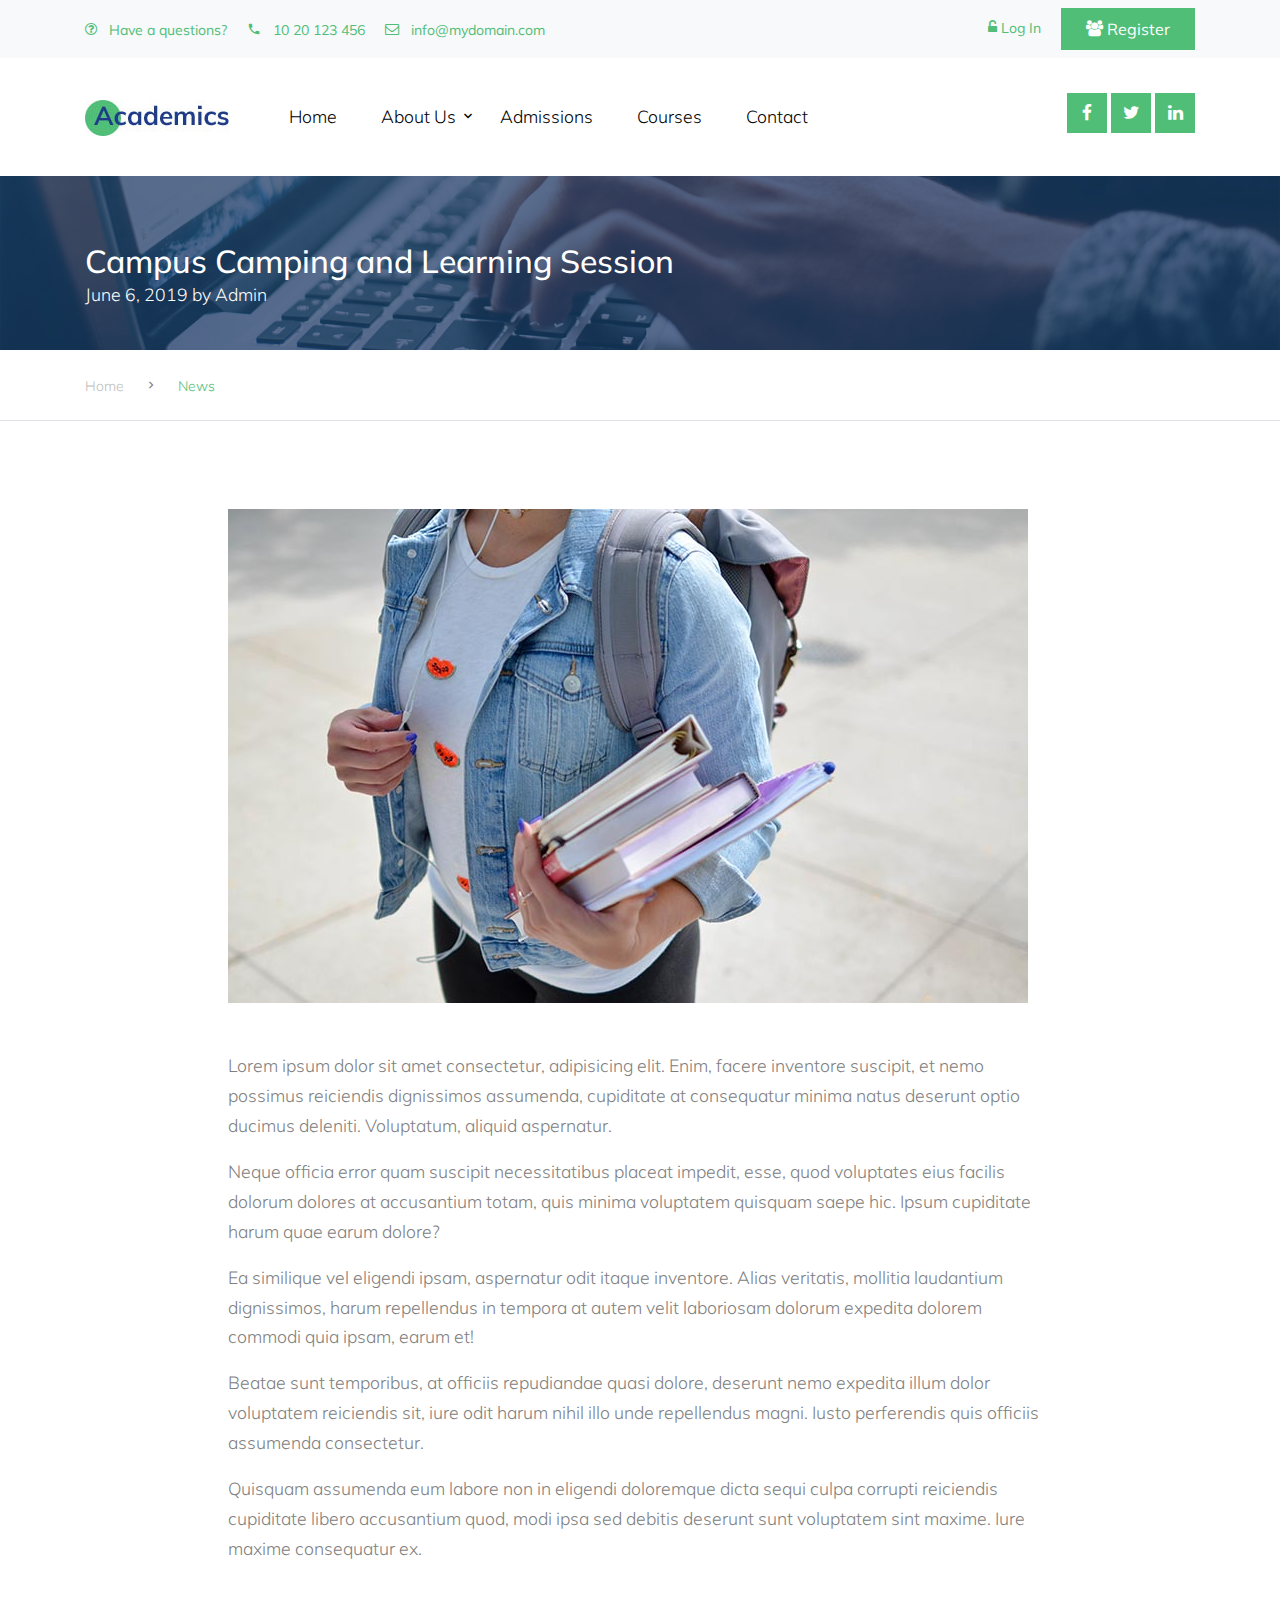
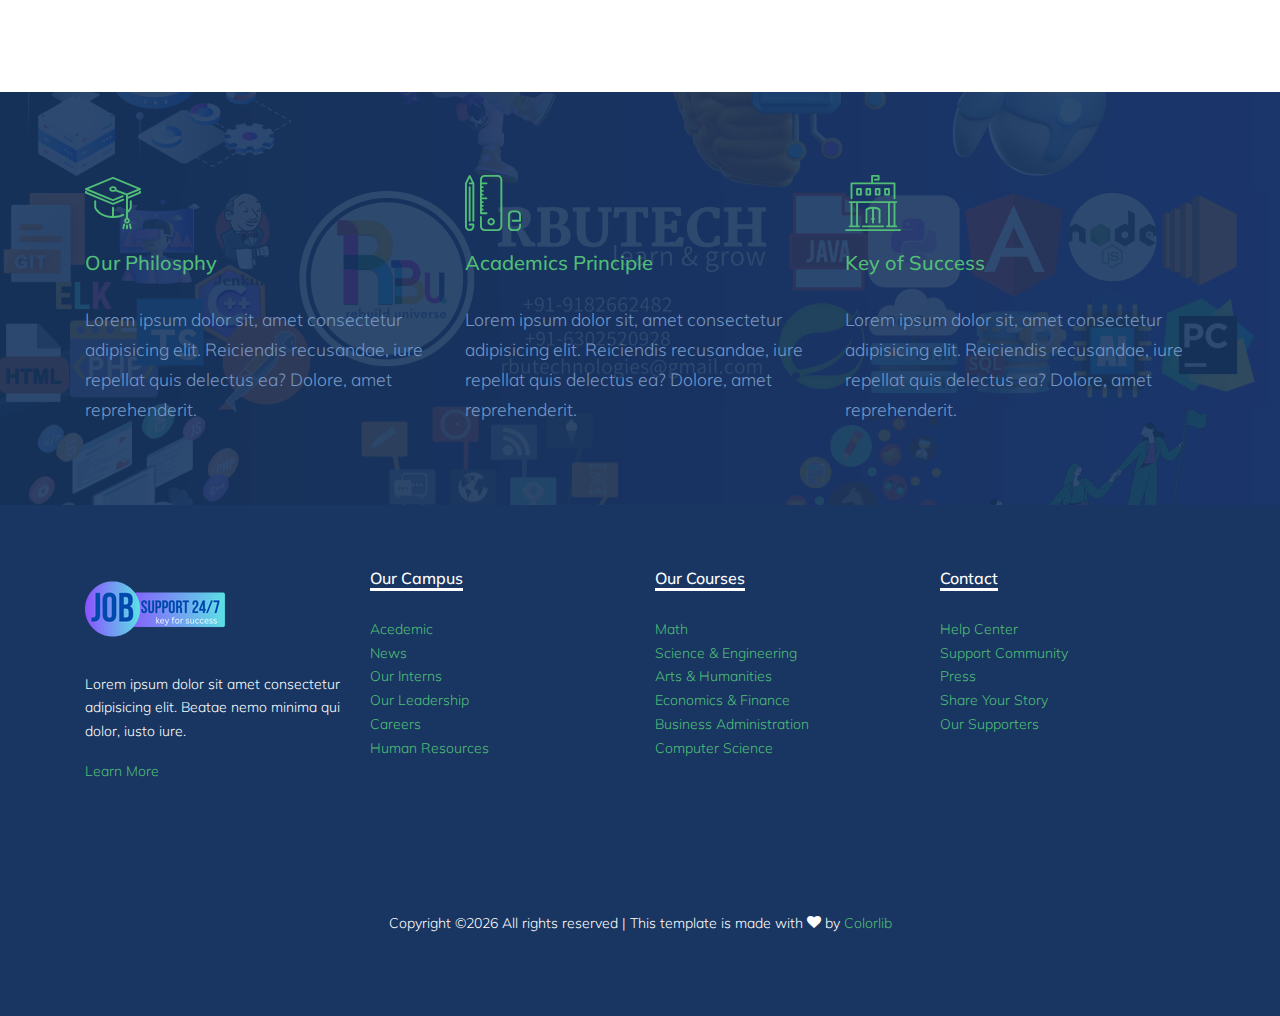
<file: news-single.html>
<!DOCTYPE html>
<html lang="en">

<head>
  <title>Academics &mdash; Website by Colorlib</title>
  <meta charset="utf-8">
  <meta name="viewport" content="width=device-width, initial-scale=1, shrink-to-fit=no">


  <link href="https://fonts.googleapis.com/css?family=Muli:300,400,700,900" rel="stylesheet">
  <link rel="stylesheet" href="fonts/icomoon/style.css">

  <link rel="stylesheet" href="css/bootstrap.min.css">
  <link rel="stylesheet" href="css/jquery-ui.css">
  <link rel="stylesheet" href="css/owl.carousel.min.css">
  <link rel="stylesheet" href="css/owl.theme.default.min.css">
  <link rel="stylesheet" href="css/owl.theme.default.min.css">

  <link rel="stylesheet" href="css/jquery.fancybox.min.css">

  <link rel="stylesheet" href="css/bootstrap-datepicker.css">

  <link rel="stylesheet" href="fonts/flaticon/font/flaticon.css">

  <link rel="stylesheet" href="css/aos.css">
  <link href="css/jquery.mb.YTPlayer.min.css" media="all" rel="stylesheet" type="text/css">

  <link rel="stylesheet" href="css/style.css">



</head>

<body data-spy="scroll" data-target=".site-navbar-target" data-offset="300">

  <div class="site-wrap">

    <div class="site-mobile-menu site-navbar-target">
      <div class="site-mobile-menu-header">
        <div class="site-mobile-menu-close mt-3">
          <span class="icon-close2 js-menu-toggle"></span>
        </div>
      </div>
      <div class="site-mobile-menu-body"></div>
    </div>


    <div class="py-2 bg-light">
      <div class="container">
        <div class="row align-items-center">
          <div class="col-lg-9 d-none d-lg-block">
            <a href="#" class="small mr-3"><span class="icon-question-circle-o mr-2"></span> Have a questions?</a> 
            <a href="#" class="small mr-3"><span class="icon-phone2 mr-2"></span> 10 20 123 456</a> 
            <a href="#" class="small mr-3"><span class="icon-envelope-o mr-2"></span> info@mydomain.com</a> 
          </div>
          <div class="col-lg-3 text-right">
            <a href="login.html" class="small mr-3"><span class="icon-unlock-alt"></span> Log In</a>
            <a href="register.html" class="small btn btn-primary px-4 py-2 rounded-0"><span class="icon-users"></span> Register</a>
          </div>
        </div>
      </div>
    </div>
    <header class="site-navbar py-4 js-sticky-header site-navbar-target" role="banner">

      <div class="container">
        <div class="d-flex align-items-center">
          <div class="site-logo">
            <a href="index.html" class="d-block">
              <img src="images/logo.jpg" alt="Image" class="img-fluid">
            </a>
          </div>
          <div class="mr-auto">
            <nav class="site-navigation position-relative text-right" role="navigation">
              <ul class="site-menu main-menu js-clone-nav mr-auto d-none d-lg-block">
                <li>
                  <a href="index.html" class="nav-link text-left">Home</a>
                </li>
                <li class="has-children">
                  <a href="about.html" class="nav-link text-left">About Us</a>
                  <ul class="dropdown">
                    <li><a href="teachers.html">Our Teachers</a></li>
                    <li><a href="about.html">Our School</a></li>
                  </ul>
                </li>
                <li>
                  <a href="admissions.html" class="nav-link text-left">Admissions</a>
                </li>
                <li>
                  <a href="courses.html" class="nav-link text-left">Courses</a>
                </li>
                <li>
                    <a href="contact.html" class="nav-link text-left">Contact</a>
                  </li>
              </ul>                                                                                                                                                                                                                                                                                          </ul>
            </nav>

          </div>
          <div class="ml-auto">
            <div class="social-wrap">
              <a href="#"><span class="icon-facebook"></span></a>
              <a href="#"><span class="icon-twitter"></span></a>
              <a href="#"><span class="icon-linkedin"></span></a>

              <a href="#" class="d-inline-block d-lg-none site-menu-toggle js-menu-toggle text-black"><span
                class="icon-menu h3"></span></a>
            </div>
          </div>
         
        </div>
      </div>

    </header>

    
    <div class="site-section ftco-subscribe-1 site-blocks-cover pb-4" style="background-image: url('images/bg_1.jpg')">
        <div class="container">
          <div class="row align-items-end">
            <div class="col-lg-7">
              <h2 class="mb-0">Campus Camping and Learning Session</h2>
              <p>June 6, 2019 by Admin</p>
            </div>
          </div>
        </div>
      </div> 
    

    <div class="custom-breadcrumns border-bottom">
      <div class="container">
        <a href="index.html">Home</a>
        <span class="mx-3 icon-keyboard_arrow_right"></span>
        <span class="current">News</span>
      </div>
    </div>

    <div class="site-section">
        <div class="container">
            <div class="row justify-content-center">
                <div class="col-md-9 mb-4">
                    <p class="mb-5">
                        <img src="images/course_5.jpg" alt="Image" class="img-fluid">
                    </p>
                    <p>Lorem ipsum dolor sit amet consectetur, adipisicing elit. Enim, facere inventore suscipit, et nemo possimus reiciendis dignissimos assumenda, cupiditate at consequatur minima natus deserunt optio ducimus deleniti. Voluptatum, aliquid aspernatur.</p>
                    <p>Neque officia error quam suscipit necessitatibus placeat impedit, esse, quod voluptates eius facilis dolorum dolores at accusantium totam, quis minima voluptatem quisquam saepe hic. Ipsum cupiditate harum quae earum dolore?</p>
                    <p>Ea similique vel eligendi ipsam, aspernatur odit itaque inventore. Alias veritatis, mollitia laudantium dignissimos, harum repellendus in tempora at autem velit laboriosam dolorum expedita dolorem commodi quia ipsam, earum et!</p>
                    <p>Beatae sunt temporibus, at officiis repudiandae quasi dolore, deserunt nemo expedita illum dolor voluptatem reiciendis sit, iure odit harum nihil illo unde repellendus magni. Iusto perferendis quis officiis assumenda consectetur.</p>
                    <p>Quisquam assumenda eum labore non in eligendi doloremque dicta sequi culpa corrupti reiciendis cupiditate libero accusantium quod, modi ipsa sed debitis deserunt sunt voluptatem sint maxime. Iure maxime consequatur ex.</p>
                </div>
                
            </div>
        </div>
    </div>

    <div class="section-bg style-1" style="background-image: url('images/hero_1.jpg');">
        <div class="container">
          <div class="row">
            <div class="col-lg-4 col-md-6 mb-5 mb-lg-0">
              <span class="icon flaticon-mortarboard"></span>
              <h3>Our Philosphy</h3>
              <p>Lorem ipsum dolor sit, amet consectetur adipisicing elit. Reiciendis recusandae, iure repellat quis delectus ea? Dolore, amet reprehenderit.</p>
            </div>
            <div class="col-lg-4 col-md-6 mb-5 mb-lg-0">
              <span class="icon flaticon-school-material"></span>
              <h3>Academics Principle</h3>
              <p>Lorem ipsum dolor sit, amet consectetur adipisicing elit. Reiciendis recusandae, iure repellat quis delectus ea?
                Dolore, amet reprehenderit.</p>
            </div>
            <div class="col-lg-4 col-md-6 mb-5 mb-lg-0">
              <span class="icon flaticon-library"></span>
              <h3>Key of Success</h3>
              <p>Lorem ipsum dolor sit, amet consectetur adipisicing elit. Reiciendis recusandae, iure repellat quis delectus ea?
                Dolore, amet reprehenderit.</p>
            </div>
          </div>
        </div>
      </div>
      

    <div class="footer">
      <div class="container">
        <div class="row">
          <div class="col-lg-3">
            <p class="mb-4"><img src="images/logo.png" alt="Image" class="img-fluid"></p>
            <p>Lorem ipsum dolor sit amet consectetur adipisicing elit. Beatae nemo minima qui dolor, iusto iure.</p>  
            <p><a href="#">Learn More</a></p>
          </div>
          <div class="col-lg-3">
            <h3 class="footer-heading"><span>Our Campus</span></h3>
            <ul class="list-unstyled">
                <li><a href="#">Acedemic</a></li>
                <li><a href="#">News</a></li>
                <li><a href="#">Our Interns</a></li>
                <li><a href="#">Our Leadership</a></li>
                <li><a href="#">Careers</a></li>
                <li><a href="#">Human Resources</a></li>
            </ul>
          </div>
          <div class="col-lg-3">
              <h3 class="footer-heading"><span>Our Courses</span></h3>
              <ul class="list-unstyled">
                  <li><a href="#">Math</a></li>
                  <li><a href="#">Science &amp; Engineering</a></li>
                  <li><a href="#">Arts &amp; Humanities</a></li>
                  <li><a href="#">Economics &amp; Finance</a></li>
                  <li><a href="#">Business Administration</a></li>
                  <li><a href="#">Computer Science</a></li>
              </ul>
          </div>
          <div class="col-lg-3">
              <h3 class="footer-heading"><span>Contact</span></h3>
              <ul class="list-unstyled">
                  <li><a href="#">Help Center</a></li>
                  <li><a href="#">Support Community</a></li>
                  <li><a href="#">Press</a></li>
                  <li><a href="#">Share Your Story</a></li>
                  <li><a href="#">Our Supporters</a></li>
              </ul>
          </div>
        </div>

        <div class="row">
          <div class="col-12">
            <div class="copyright">
                <p>
                    <!-- Link back to Colorlib can't be removed. Template is licensed under CC BY 3.0. -->
                    Copyright &copy;<script>document.write(new Date().getFullYear());</script> All rights reserved | This template is made with <i class="icon-heart" aria-hidden="true"></i> by <a href="https://colorlib.com" target="_blank" >Colorlib</a>
                    <!-- Link back to Colorlib can't be removed. Template is licensed under CC BY 3.0. -->
                    </p>
            </div>
          </div>
        </div>
      </div>
    </div>
    

  </div>
  <!-- .site-wrap -->

  <!-- loader -->
  <div id="loader" class="show fullscreen"><svg class="circular" width="48px" height="48px"><circle class="path-bg" cx="24" cy="24" r="22" fill="none" stroke-width="4" stroke="#eeeeee"/><circle class="path" cx="24" cy="24" r="22" fill="none" stroke-width="4" stroke-miterlimit="10" stroke="#51be78"/></svg></div>

  <script src="js/jquery-3.3.1.min.js"></script>
  <script src="js/jquery-migrate-3.0.1.min.js"></script>
  <script src="js/jquery-ui.js"></script>
  <script src="js/popper.min.js"></script>
  <script src="js/bootstrap.min.js"></script>
  <script src="js/owl.carousel.min.js"></script>
  <script src="js/jquery.stellar.min.js"></script>
  <script src="js/jquery.countdown.min.js"></script>
  <script src="js/bootstrap-datepicker.min.js"></script>
  <script src="js/jquery.easing.1.3.js"></script>
  <script src="js/aos.js"></script>
  <script src="js/jquery.fancybox.min.js"></script>
  <script src="js/jquery.sticky.js"></script>
  <script src="js/jquery.mb.YTPlayer.min.js"></script>




  <script src="js/main.js"></script>

</body>

</html>
</file>
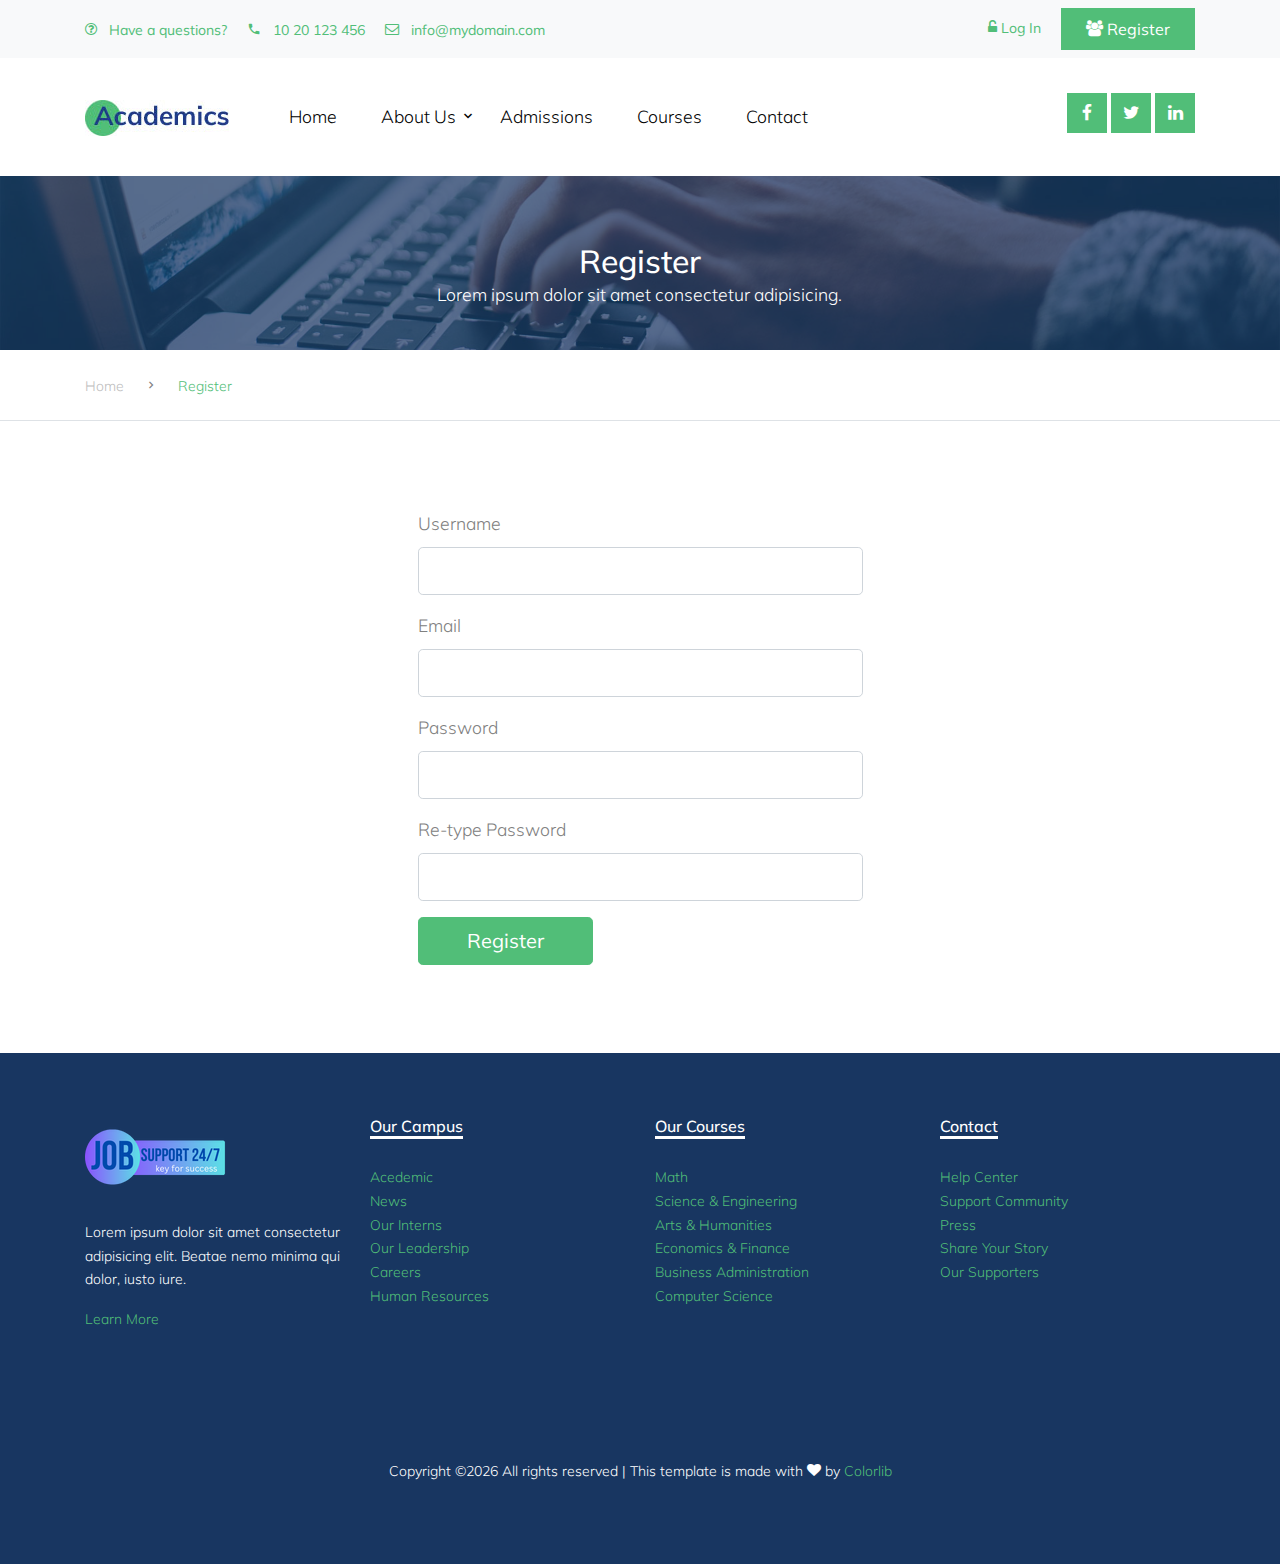
<file: register.html>
<!DOCTYPE html>
<html lang="en">

<head>
  <title>Academics &mdash; Website by Colorlib</title>
  <meta charset="utf-8">
  <meta name="viewport" content="width=device-width, initial-scale=1, shrink-to-fit=no">


  <link href="https://fonts.googleapis.com/css?family=Muli:300,400,700,900" rel="stylesheet">
  <link rel="stylesheet" href="fonts/icomoon/style.css">

  <link rel="stylesheet" href="css/bootstrap.min.css">
  <link rel="stylesheet" href="css/jquery-ui.css">
  <link rel="stylesheet" href="css/owl.carousel.min.css">
  <link rel="stylesheet" href="css/owl.theme.default.min.css">
  <link rel="stylesheet" href="css/owl.theme.default.min.css">

  <link rel="stylesheet" href="css/jquery.fancybox.min.css">

  <link rel="stylesheet" href="css/bootstrap-datepicker.css">

  <link rel="stylesheet" href="fonts/flaticon/font/flaticon.css">

  <link rel="stylesheet" href="css/aos.css">
  <link href="css/jquery.mb.YTPlayer.min.css" media="all" rel="stylesheet" type="text/css">

  <link rel="stylesheet" href="css/style.css">



</head>

<body data-spy="scroll" data-target=".site-navbar-target" data-offset="300">

  <div class="site-wrap">

    <div class="site-mobile-menu site-navbar-target">
      <div class="site-mobile-menu-header">
        <div class="site-mobile-menu-close mt-3">
          <span class="icon-close2 js-menu-toggle"></span>
        </div>
      </div>
      <div class="site-mobile-menu-body"></div>
    </div>


    <div class="py-2 bg-light">
      <div class="container">
        <div class="row align-items-center">
          <div class="col-lg-9 d-none d-lg-block">
            <a href="#" class="small mr-3"><span class="icon-question-circle-o mr-2"></span> Have a questions?</a> 
            <a href="#" class="small mr-3"><span class="icon-phone2 mr-2"></span> 10 20 123 456</a> 
            <a href="#" class="small mr-3"><span class="icon-envelope-o mr-2"></span> info@mydomain.com</a> 
          </div>
          <div class="col-lg-3 text-right">
            <a href="login.html" class="small mr-3"><span class="icon-unlock-alt"></span> Log In</a>
            <a href="register.html" class="small btn btn-primary px-4 py-2 rounded-0"><span class="icon-users"></span> Register</a>
          </div>
        </div>
      </div>
    </div>
    <header class="site-navbar py-4 js-sticky-header site-navbar-target" role="banner">

      <div class="container">
        <div class="d-flex align-items-center">
          <div class="site-logo">
            <a href="index.html" class="d-block">
              <img src="images/logo.jpg" alt="Image" class="img-fluid">
            </a>
          </div>
          <div class="mr-auto">
            <nav class="site-navigation position-relative text-right" role="navigation">
              <ul class="site-menu main-menu js-clone-nav mr-auto d-none d-lg-block">
                <li>
                  <a href="index.html" class="nav-link text-left">Home</a>
                </li>
                <li class="has-children">
                  <a href="about.html" class="nav-link text-left">About Us</a>
                  <ul class="dropdown">
                    <li><a href="teachers.html">Our Teachers</a></li>
                    <li><a href="about.html">Our School</a></li>
                  </ul>
                </li>
                <li>
                  <a href="admissions.html" class="nav-link text-left">Admissions</a>
                </li>
                <li>
                  <a href="courses.html" class="nav-link text-left">Courses</a>
                </li>
                <li>
                    <a href="contact.html" class="nav-link text-left">Contact</a>
                  </li>
              </ul>                                                                                                                                                                                                                                                                                          </ul>
            </nav>

          </div>
          <div class="ml-auto">
            <div class="social-wrap">
              <a href="#"><span class="icon-facebook"></span></a>
              <a href="#"><span class="icon-twitter"></span></a>
              <a href="#"><span class="icon-linkedin"></span></a>

              <a href="#" class="d-inline-block d-lg-none site-menu-toggle js-menu-toggle text-black"><span
                class="icon-menu h3"></span></a>
            </div>
          </div>
         
        </div>
      </div>

    </header>

    
    <div class="site-section ftco-subscribe-1 site-blocks-cover pb-4" style="background-image: url('images/bg_1.jpg')">
        <div class="container">
          <div class="row align-items-end justify-content-center text-center">
            <div class="col-lg-7">
              <h2 class="mb-0">Register</h2>
              <p>Lorem ipsum dolor sit amet consectetur adipisicing.</p>
            </div>
          </div>
        </div>
      </div> 
    

    <div class="custom-breadcrumns border-bottom">
      <div class="container">
        <a href="index.html">Home</a>
        <span class="mx-3 icon-keyboard_arrow_right"></span>
        <span class="current">Register</span>
      </div>
    </div>

    <div class="site-section">
        <div class="container">


            <div class="row justify-content-center">
                <div class="col-md-5">
                    <div class="row">
                        <div class="col-md-12 form-group">
                            <label for="username">Username</label>
                            <input type="text" id="username" class="form-control form-control-lg">
                        </div>
                        <div class="col-md-12 form-group">
                            <label for="email">Email</label>
                            <input type="email" id="email" class="form-control form-control-lg">
                        </div>
                        <div class="col-md-12 form-group">
                            <label for="pword">Password</label>
                            <input type="password" id="pword" class="form-control form-control-lg">
                        </div>
                        <div class="col-md-12 form-group">
                            <label for="pword2">Re-type Password</label>
                            <input type="password" id="pword2" class="form-control form-control-lg">
                        </div>
                    </div>
                    <div class="row">
                        <div class="col-12">
                            <input type="submit" value="Register" class="btn btn-primary btn-lg px-5">
                        </div>
                    </div>
                </div>
            </div>
            

          
        </div>
    </div>

    

    <div class="footer">
      <div class="container">
        <div class="row">
          <div class="col-lg-3">
            <p class="mb-4"><img src="images/logo.png" alt="Image" class="img-fluid"></p>
            <p>Lorem ipsum dolor sit amet consectetur adipisicing elit. Beatae nemo minima qui dolor, iusto iure.</p>  
            <p><a href="#">Learn More</a></p>
          </div>
          <div class="col-lg-3">
            <h3 class="footer-heading"><span>Our Campus</span></h3>
            <ul class="list-unstyled">
                <li><a href="#">Acedemic</a></li>
                <li><a href="#">News</a></li>
                <li><a href="#">Our Interns</a></li>
                <li><a href="#">Our Leadership</a></li>
                <li><a href="#">Careers</a></li>
                <li><a href="#">Human Resources</a></li>
            </ul>
          </div>
          <div class="col-lg-3">
              <h3 class="footer-heading"><span>Our Courses</span></h3>
              <ul class="list-unstyled">
                  <li><a href="#">Math</a></li>
                  <li><a href="#">Science &amp; Engineering</a></li>
                  <li><a href="#">Arts &amp; Humanities</a></li>
                  <li><a href="#">Economics &amp; Finance</a></li>
                  <li><a href="#">Business Administration</a></li>
                  <li><a href="#">Computer Science</a></li>
              </ul>
          </div>
          <div class="col-lg-3">
              <h3 class="footer-heading"><span>Contact</span></h3>
              <ul class="list-unstyled">
                  <li><a href="#">Help Center</a></li>
                  <li><a href="#">Support Community</a></li>
                  <li><a href="#">Press</a></li>
                  <li><a href="#">Share Your Story</a></li>
                  <li><a href="#">Our Supporters</a></li>
              </ul>
          </div>
        </div>

        <div class="row">
          <div class="col-12">
            <div class="copyright">
                <p>
                    <!-- Link back to Colorlib can't be removed. Template is licensed under CC BY 3.0. -->
                    Copyright &copy;<script>document.write(new Date().getFullYear());</script> All rights reserved | This template is made with <i class="icon-heart" aria-hidden="true"></i> by <a href="https://colorlib.com" target="_blank" >Colorlib</a>
                    <!-- Link back to Colorlib can't be removed. Template is licensed under CC BY 3.0. -->
                    </p>
            </div>
          </div>
        </div>
      </div>
    </div>
    

  </div>
  <!-- .site-wrap -->

  <!-- loader -->
  <div id="loader" class="show fullscreen"><svg class="circular" width="48px" height="48px"><circle class="path-bg" cx="24" cy="24" r="22" fill="none" stroke-width="4" stroke="#eeeeee"/><circle class="path" cx="24" cy="24" r="22" fill="none" stroke-width="4" stroke-miterlimit="10" stroke="#51be78"/></svg></div>

  <script src="js/jquery-3.3.1.min.js"></script>
  <script src="js/jquery-migrate-3.0.1.min.js"></script>
  <script src="js/jquery-ui.js"></script>
  <script src="js/popper.min.js"></script>
  <script src="js/bootstrap.min.js"></script>
  <script src="js/owl.carousel.min.js"></script>
  <script src="js/jquery.stellar.min.js"></script>
  <script src="js/jquery.countdown.min.js"></script>
  <script src="js/bootstrap-datepicker.min.js"></script>
  <script src="js/jquery.easing.1.3.js"></script>
  <script src="js/aos.js"></script>
  <script src="js/jquery.fancybox.min.js"></script>
  <script src="js/jquery.sticky.js"></script>
  <script src="js/jquery.mb.YTPlayer.min.js"></script>




  <script src="js/main.js"></script>

</body>

</html>
</file>
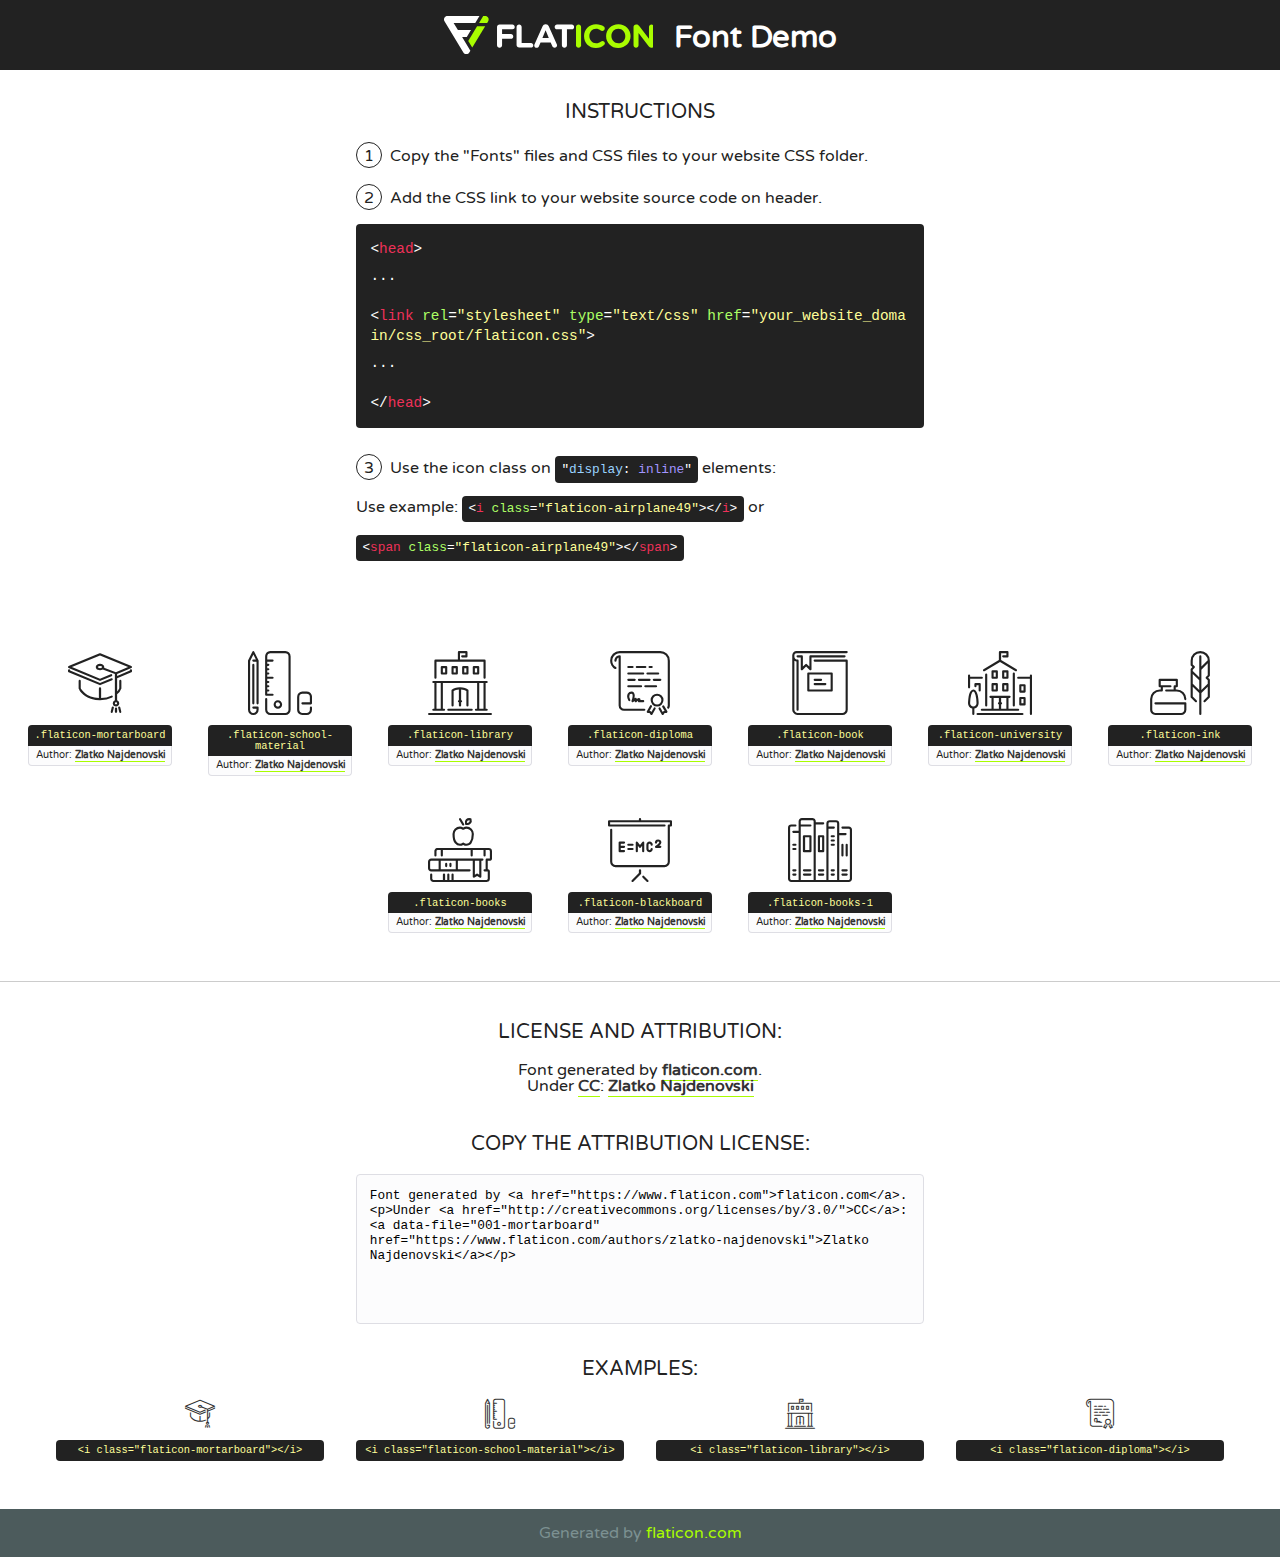
<file: fonts/flaticon/font/flaticon.html>
<!DOCTYPE html>
<!--
  Flaticon icon font: Flaticon
  Creation date: 07/06/2019 04:13
-->
<html>
<!DOCTYPE html>
<html>

<head>
    <title>Flaticon WebFont</title>
    <link href="http://fonts.googleapis.com/css?family=Varela+Round" rel="stylesheet" type="text/css" />
    <link rel="stylesheet" type="text/css" href="flaticon.css">
    <meta charset="UTF-8">
    <style>
    html, body, div, span, applet, object, iframe,
    h1, h2, h3, h4, h5, h6, p, blockquote, pre,
    a, abbr, acronym, address, big, cite, code,
    del, dfn, em, img, ins, kbd, q, s, samp,
    small, strike, strong, sub, sup, tt, var,
    b, u, i, center,
    dl, dt, dd, ol, ul, li,
    fieldset, form, label, legend,
    table, caption, tbody, tfoot, thead, tr, th, td,
    article, aside, canvas, details, embed, 
    figure, figcaption, footer, header, hgroup, 
    menu, nav, output, ruby, section, summary,
    time, mark, audio, video {
        margin: 0;
        padding: 0;
        border: 0;
        font-size: 100%;
        font: inherit;
        vertical-align: baseline;
    }
    /* HTML5 display-role reset for older browsers */
    article, aside, details, figcaption, figure, 
    footer, header, hgroup, menu, nav, section {
        display: block;
    }
    body {
        line-height: 1;
    }
    ol, ul {
        list-style: none;
    }
    blockquote, q {
        quotes: none;
    }
    blockquote:before, blockquote:after,
    q:before, q:after {
        content: '';
        content: none;
    }
    table {
        border-collapse: collapse;
        border-spacing: 0;
    }
    body {
        font-family: 'Varela Round', Helvetica, Arial, sans-serif;
        font-size: 16px;
        color: #222;
    }
    a {
        color: #333;
        border-bottom: 1px solid #a9fd00;
        font-weight: bold;
        text-decoration: none;
    }
    * {
        -moz-box-sizing: border-box;
        -webkit-box-sizing: border-box;
        box-sizing: border-box;
        margin: 0;
        padding: 0;
    }
    [class^="flaticon-"]:before, [class*=" flaticon-"]:before, [class^="flaticon-"]:after, [class*=" flaticon-"]:after {
        font-family: Flaticon;
        font-size: 30px;
        font-style: normal;
        margin-left: 20px;
        color: #333;
    }
    .wrapper {
        max-width: 600px;
        margin: auto;
        padding: 0 1em;
    }
    .title {
        font-size: 1.25em;
        text-align: center;
        margin-bottom: 1em;
        text-transform: uppercase;
    }
    header {
        text-align: center;
        background-color: #222;
        color: #fff;
        padding: 1em;
    }
    header .logo {
        width: 210px;
        height: 38px;
        display: inline-block;
        vertical-align: middle;
        margin-right: 1em;
        border: none;
    }
    header strong {
        font-size: 1.95em;
        font-weight: bold;
        vertical-align: middle;
        margin-top: 5px;
        display: inline-block;
    }
    .demo {
        margin: 2em auto;
        line-height: 1.25em;
    }
    .demo ul li {
        margin-bottom: 1em;
    }
    .demo ul li .num {
        color: #222;
        border-radius: 20px;
        display: inline-block;
        width: 26px;
        padding: 3px;
        height: 26px;
        text-align: center;
        margin-right: 0.5em;
        border: 1px solid #222;
    }
    .demo ul li code {
        background-color: #222;
        border-radius: 4px;
        padding: 0.25em 0.5em;
        display: inline-block;
        color: #fff;
        font-family: Consolas,Monaco,Lucida Console,Liberation Mono,DejaVu Sans Mono,Bitstream Vera Sans Mono,Courier New, monospace;
        font-weight: lighter;
        margin-top: 1em;
        font-size: 0.8em;
        word-break: break-all;
    }
    .demo ul li code.big {
        padding: 1em;
        font-size: 0.9em;
    }
    .demo ul li code .red {
        color: #EF3159;
    }
    .demo ul li code .green {
        color: #ACFF65;
    }
    .demo ul li code .yellow {
        color: #FFFF99;
    }
    .demo ul li code .blue {
        color: #99D3FF;
    }
    .demo ul li code .purple {
        color: #A295FF;
    }
    .demo ul li code .dots {
        margin-top: 0.5em;
        display: block;
    }
    #glyphs {
        border-bottom: 1px solid #ccc;
        padding: 2em 0;
        text-align: center;
    }
    .glyph {
        display: inline-block;
        width: 9em;
        margin: 1em;
        text-align: center;
        vertical-align: top;
        background: #FFF;
    }
    .glyph .glyph-icon {
        padding: 10px;
        display: block;
        font-family:"Flaticon";
        font-size: 64px;
        line-height: 1;
    }
    .glyph .glyph-icon:before {
        font-size: 64px;
        color: #222;
        margin-left: 0;
    }
    .class-name {
        font-size: 0.65em;
        background-color: #222;
        color: #fff;
        border-radius: 4px 4px 0 0;
        padding: 0.5em;
        color: #FFFF99;
        font-family: Consolas,Monaco,Lucida Console,Liberation Mono,DejaVu Sans Mono,Bitstream Vera Sans Mono,Courier New, monospace;
    }
    .author-name {
        font-size: 0.6em;
        background-color: #fcfcfd;
        border: 1px solid #DEDEE4;
        border-top: 0;
        border-radius: 0 0 4px 4px;
        padding: 0.5em;
    }
    .class-name:last-child {
        font-size: 10px;
        color:#888;
    }
    .class-name:last-child a {
        font-size: 10px;
        color:#555;
    }
    .class-name:last-child a:hover {
        color:#a9fd00;
    }
    .glyph > input {
        display: block;
        width: 100px;
        margin: 5px auto;
        text-align: center;
        font-size: 12px;
        cursor: text;
    }
    .glyph > input.icon-input {
        font-family:"Flaticon";
        font-size: 16px;
        margin-bottom: 10px;
    }
    .attribution .title {
        margin-top: 2em;
    }
    .attribution textarea {
        background-color: #fcfcfd;
        padding: 1em;
        border: none;
        box-shadow: none;
        border: 1px solid #DEDEE4;
        border-radius: 4px;
        resize: none;
        width: 100%;
        height: 150px;
        font-size: 0.8em;
        font-family: Consolas,Monaco,Lucida Console,Liberation Mono,DejaVu Sans Mono,Bitstream Vera Sans Mono,Courier New, monospace;
        -webkit-appearance: none;
    }
    .iconsuse {
        margin: 2em auto;
        text-align: center;
        max-width: 1200px;
    }
    .iconsuse:after {
        content: '';
        display: table;
        clear: both;
    }
    .iconsuse .image {
        float: left;
        width: 25%;
        padding: 0 1em;
    }
    .iconsuse .image p {
        margin-bottom: 1em;
    }
    .iconsuse .image span {
        display: block;
        font-size: 0.65em;
        background-color: #222;
        color: #fff;
        border-radius: 4px;
        padding: 0.5em;
        color: #FFFF99;
        margin-top: 1em;
        font-family: Consolas,Monaco,Lucida Console,Liberation Mono,DejaVu Sans Mono,Bitstream Vera Sans Mono,Courier New, monospace;
    }
    #footer {
        text-align: center;
        background-color: #4C5B5C;
        color: #7c9192;
        padding: 1em;
    }
    #footer a {
        border: none;
        color: #a9fd00;
        font-weight: normal;
    }
    @media (max-width: 960px) {
        .iconsuse .image {
            width: 50%;
        }
    }
    @media (max-width: 560px) {
        .iconsuse .image {
            width: 100%;
        }
    }
    </style>
</head>

<body class="characters-off">

    <header>
        <a href="https://www.flaticon.com" target="_blank" class="logo">
            <svg version="1.1" xmlns="http://www.w3.org/2000/svg" xmlns:xlink="http://www.w3.org/1999/xlink" xmlns:a="http://ns.adobe.com/AdobeSVGViewerExtensions/3.0/" viewBox="0 0 560.875 102.036" enable-background="new 0 0 560.875 102.036" xml:space="preserve">
                <defs>
                </defs>
                <g>
                    <g class="letters">
                        <path fill="#ffffff" d="M141.596,29.675c0-3.777,2.985-6.767,6.764-6.767h34.438c3.426,0,6.15,2.728,6.15,6.15
                        c0,3.43-2.724,6.149-6.15,6.149h-27.674v13.091h23.719c3.429,0,6.151,2.724,6.151,6.15c0,3.43-2.723,6.149-6.151,6.149h-23.719
                        v17.574c0,3.773-2.986,6.761-6.764,6.761c-3.779,0-6.764-2.989-6.764-6.761V29.675z"></path>
                        <path fill="#ffffff" d="M193.844,29.149c0-3.781,2.985-6.767,6.764-6.767c3.776,0,6.763,2.985,6.763,6.767v42.957h25.039
                        c3.426,0,6.149,2.726,6.149,6.153c0,3.425-2.723,6.15-6.149,6.15h-31.802c-3.779,0-6.764-2.986-6.764-6.768V29.149z"></path>
                        <path fill="#ffffff" d="M241.891,75.71l21.438-48.407c1.492-3.341,4.215-5.357,7.906-5.357h0.792
                        c3.686,0,6.323,2.017,7.815,5.357l21.439,48.407c0.436,0.967,0.701,1.845,0.701,2.723c0,3.602-2.809,6.501-6.414,6.501
                        c-3.161,0-5.269-1.845-6.499-4.655l-4.132-9.661h-27.059l-4.301,10.102c-1.144,2.631-3.426,4.214-6.237,4.214
                        c-3.517,0-6.24-2.81-6.24-6.325C241.1,77.64,241.451,76.677,241.891,75.71z M279.932,58.666l-8.521-20.297l-8.526,20.297H279.932
                        z"></path>
                        <path fill="#ffffff" d="M314.864,35.387H301.86c-3.429,0-6.239-2.813-6.239-6.238c0-3.429,2.811-6.24,6.239-6.24h39.533
                        c3.426,0,6.237,2.811,6.237,6.24c0,3.425-2.811,6.238-6.237,6.238h-13.001v42.785c0,3.773-2.99,6.761-6.764,6.761
                        c-3.779,0-6.764-2.989-6.764-6.761V35.387z"></path>
                        <path fill="#A9FD00" d="M352.615,29.149c0-3.781,2.985-6.767,6.767-6.767c3.774,0,6.761,2.985,6.761,6.767v49.024
                        c0,3.773-2.987,6.761-6.761,6.761c-3.781,0-6.767-2.989-6.767-6.761V29.149z"></path>
                        <path fill="#A9FD00" d="M374.132,53.836v-0.179c0-17.481,13.178-31.801,32.065-31.801c9.22,0,15.459,2.458,20.557,6.238
                        c1.402,1.054,2.637,2.985,2.637,5.357c0,3.692-2.985,6.59-6.681,6.59c-1.845,0-3.071-0.702-4.044-1.319
                        c-3.776-2.813-7.729-4.393-12.562-4.393c-10.364,0-17.831,8.611-17.831,19.154v0.173c0,10.542,7.291,19.329,17.831,19.329
                        c5.715,0,9.492-1.756,13.359-4.834c1.049-0.874,2.458-1.491,4.039-1.491c3.429,0,6.325,2.813,6.325,6.236
                        c0,2.106-1.056,3.78-2.282,4.834c-5.539,4.834-12.036,7.733-21.878,7.733C387.572,85.464,374.132,71.493,374.132,53.836z"></path>
                        <path fill="#A9FD00" d="M433.009,53.836v-0.179c0-17.481,13.79-31.801,32.766-31.801c18.981,0,32.592,14.143,32.592,31.628v0.173
                        c0,17.483-13.785,31.807-32.769,31.807C446.625,85.464,433.009,71.32,433.009,53.836z M484.224,53.836v-0.179
                        c0-10.539-7.725-19.326-18.626-19.326c-10.893,0-18.449,8.611-18.449,19.154v0.173c0,10.542,7.73,19.329,18.626,19.329
                        C476.676,72.986,484.224,64.378,484.224,53.836z"></path>
                        <path fill="#A9FD00" d="M506.233,29.321c0-3.774,2.99-6.763,6.767-6.763h1.401c3.252,0,5.183,1.583,7.029,3.953l26.093,34.265
                        V29.059c0-3.692,2.99-6.677,6.681-6.677c3.683,0,6.671,2.985,6.671,6.677v48.934c0,3.78-2.987,6.765-6.764,6.765h-0.436
                        c-3.257,0-5.188-1.581-7.034-3.953l-27.056-35.492v32.944c0,3.687-2.985,6.676-6.678,6.676c-3.683,0-6.673-2.989-6.673-6.676
                        V29.321z"></path>
                    </g>
                    <g class="insignia">
                        <path fill="#ffffff" d="M48.372,56.137h12.517l11.156-18.537H37.186L25.688,18.539h57.825L94.668,0H9.271
                        C5.925,0,2.842,1.801,1.198,4.716c-1.644,2.907-1.593,6.482,0.134,9.343l50.38,83.501c1.678,2.781,4.689,4.476,7.938,4.476
                        c3.246,0,6.257-1.695,7.935-4.476l2.898-4.804L48.372,56.137z"></path>
                        <g class="i">
                            <path fill="#A9FD00" d="M93.575,18.539h0.031v0.004l21.652,0.004l2.705-4.488c1.727-2.861,1.778-6.436,0.133-9.343
                            C116.454,1.801,113.371,0,110.026,0h-5.294L93.575,18.539z"></path>
                            <polygon fill="#A9FD00" points="88.291,27.356 64.725,66.486 75.519,84.404 109.942,27.356"></polygon>
                        </g>
                    </g>
                </g>
            </svg>
        </a>
        <strong>Font Demo</strong>
    </header>


    <section class="demo wrapper">

        <p class="title">Instructions</p>

        <ul>
            <li>
                <span class="num">1</span>Copy the "Fonts" files and CSS files to your website CSS folder.
            </li>
            <li>
                <span class="num">2</span>Add the CSS link to your website source code on header.
                <code class="big">
                    &lt;<span class="red">head</span>&gt;
                    <br/><span class="dots">...</span>
                    <br/>&lt;<span class="red">link</span> <span class="green">rel</span>=<span class="yellow">"stylesheet"</span> <span class="green">type</span>=<span class="yellow">"text/css"</span> <span class="green">href</span>=<span class="yellow">"your_website_domain/css_root/flaticon.css"</span>&gt;
                    <br/><span class="dots">...</span>
                    <br/>&lt;/<span class="red">head</span>&gt;
                </code>
            </li>

            <li>
                <p>
                    <span class="num">3</span>Use the icon class on <code>"<span class="blue">display</span>:<span class="purple"> inline</span>"</code> elements:
                    <br />
                    Use example: <code>&lt;<span class="red">i</span> <span class="green">class</span>=<span class="yellow">&quot;flaticon-airplane49&quot;</span>&gt;&lt;/<span class="red">i</span>&gt;</code> or <code>&lt;<span class="red">span</span> <span class="green">class</span>=<span class="yellow">&quot;flaticon-airplane49&quot;</span>&gt;&lt;/<span class="red">span</span>&gt;</code>
            </li>
        </ul>

    </section>




   <section id="glyphs">          
    
      
        <div class="glyph"><div class="glyph-icon flaticon-mortarboard"></div>
            <div class="class-name">.flaticon-mortarboard</div>
            <div class="author-name">Author: <a data-file="001-mortarboard" href="https://www.flaticon.com/authors/zlatko-najdenovski">Zlatko Najdenovski</a> </div> 
        </div>        
        
        <div class="glyph"><div class="glyph-icon flaticon-school-material"></div>
            <div class="class-name">.flaticon-school-material</div>
            <div class="author-name">Author: <a data-file="002-school-material" href="https://www.flaticon.com/authors/zlatko-najdenovski">Zlatko Najdenovski</a> </div> 
        </div>        
        
        <div class="glyph"><div class="glyph-icon flaticon-library"></div>
            <div class="class-name">.flaticon-library</div>
            <div class="author-name">Author: <a data-file="003-library" href="https://www.flaticon.com/authors/zlatko-najdenovski">Zlatko Najdenovski</a> </div> 
        </div>        
        
        <div class="glyph"><div class="glyph-icon flaticon-diploma"></div>
            <div class="class-name">.flaticon-diploma</div>
            <div class="author-name">Author: <a data-file="004-diploma" href="https://www.flaticon.com/authors/zlatko-najdenovski">Zlatko Najdenovski</a> </div> 
        </div>        
        
        <div class="glyph"><div class="glyph-icon flaticon-book"></div>
            <div class="class-name">.flaticon-book</div>
            <div class="author-name">Author: <a data-file="005-book" href="https://www.flaticon.com/authors/zlatko-najdenovski">Zlatko Najdenovski</a> </div> 
        </div>        
        
        <div class="glyph"><div class="glyph-icon flaticon-university"></div>
            <div class="class-name">.flaticon-university</div>
            <div class="author-name">Author: <a data-file="006-university" href="https://www.flaticon.com/authors/zlatko-najdenovski">Zlatko Najdenovski</a> </div> 
        </div>        
        
        <div class="glyph"><div class="glyph-icon flaticon-ink"></div>
            <div class="class-name">.flaticon-ink</div>
            <div class="author-name">Author: <a data-file="007-ink" href="https://www.flaticon.com/authors/zlatko-najdenovski">Zlatko Najdenovski</a> </div> 
        </div>        
        
        <div class="glyph"><div class="glyph-icon flaticon-books"></div>
            <div class="class-name">.flaticon-books</div>
            <div class="author-name">Author: <a data-file="008-books" href="https://www.flaticon.com/authors/zlatko-najdenovski">Zlatko Najdenovski</a> </div> 
        </div>        
        
        <div class="glyph"><div class="glyph-icon flaticon-blackboard"></div>
            <div class="class-name">.flaticon-blackboard</div>
            <div class="author-name">Author: <a data-file="009-blackboard" href="https://www.flaticon.com/authors/zlatko-najdenovski">Zlatko Najdenovski</a> </div> 
        </div>        
        
        <div class="glyph"><div class="glyph-icon flaticon-books-1"></div>
            <div class="class-name">.flaticon-books-1</div>
            <div class="author-name">Author: <a data-file="010-books-1" href="https://www.flaticon.com/authors/zlatko-najdenovski">Zlatko Najdenovski</a> </div> 
        </div>        
        

    </section>



    <section class="attribution wrapper"   style="text-align:center;">

      <div class="title">License and attribution:</div><div class="attrDiv">Font generated by <a href="https://www.flaticon.com">flaticon.com</a>. <div><p>Under <a href="http://creativecommons.org/licenses/by/3.0/">CC</a>: <a data-file="001-mortarboard" href="https://www.flaticon.com/authors/zlatko-najdenovski">Zlatko Najdenovski</a></p>  </div>
      </div>
      <div class="title">Copy the Attribution License:</div>

    <textarea onclick="this.focus();this.select();">Font generated by &lt;a href=&quot;https://www.flaticon.com&quot;&gt;flaticon.com&lt;/a&gt;. <p>Under <a href="http://creativecommons.org/licenses/by/3.0/">CC</a>: <a data-file="001-mortarboard" href="https://www.flaticon.com/authors/zlatko-najdenovski">Zlatko Najdenovski</a></p>  
     </textarea>

    </section>

    <section class="iconsuse">

          <div class="title">Examples:</div>            
             
            <div class="image">
                <p>
                    <i class="glyph-icon flaticon-mortarboard"></i> 
                    <span>&lt;i class=&quot;flaticon-mortarboard&quot;&gt;&lt;/i&gt;</span>
                </p>
            </div>
            
            <div class="image">
                <p>
                    <i class="glyph-icon flaticon-school-material"></i> 
                    <span>&lt;i class=&quot;flaticon-school-material&quot;&gt;&lt;/i&gt;</span>
                </p>
            </div>
            
            <div class="image">
                <p>
                    <i class="glyph-icon flaticon-library"></i> 
                    <span>&lt;i class=&quot;flaticon-library&quot;&gt;&lt;/i&gt;</span>
                </p>
            </div>
            
            <div class="image">
                <p>
                    <i class="glyph-icon flaticon-diploma"></i> 
                    <span>&lt;i class=&quot;flaticon-diploma&quot;&gt;&lt;/i&gt;</span>
                </p>
            </div>
                       
        </div>
                            
    </section>

<div id="footer">
    <div>Generated by <a href="https://www.flaticon.com">flaticon.com</a>
    </div>
</div>



</body>
</html>
</file>
<file: fonts/icomoon/style.css>
@font-face {
  font-family: 'icomoon';
  src:  url('fonts/icomoon.eot?10si43');
  src:  url('fonts/icomoon.eot?10si43#iefix') format('embedded-opentype'),
    url('fonts/icomoon.ttf?10si43') format('truetype'),
    url('fonts/icomoon.woff?10si43') format('woff'),
    url('fonts/icomoon.svg?10si43#icomoon') format('svg');
  font-weight: normal;
  font-style: normal;
}

[class^="icon-"], [class*=" icon-"] {
  /* use !important to prevent issues with browser extensions that change fonts */
  font-family: 'icomoon' !important;
  speak: none;
  font-style: normal;
  font-weight: normal;
  font-variant: normal;
  text-transform: none;
  line-height: 1;

  /* Better Font Rendering =========== */
  -webkit-font-smoothing: antialiased;
  -moz-osx-font-smoothing: grayscale;
}

.icon-asterisk:before {
  content: "\f069";
}
.icon-plus:before {
  content: "\f067";
}
.icon-question:before {
  content: "\f128";
}
.icon-minus:before {
  content: "\f068";
}
.icon-glass:before {
  content: "\f000";
}
.icon-music:before {
  content: "\f001";
}
.icon-search:before {
  content: "\f002";
}
.icon-envelope-o:before {
  content: "\f003";
}
.icon-heart:before {
  content: "\f004";
}
.icon-star:before {
  content: "\f005";
}
.icon-star-o:before {
  content: "\f006";
}
.icon-user:before {
  content: "\f007";
}
.icon-film:before {
  content: "\f008";
}
.icon-th-large:before {
  content: "\f009";
}
.icon-th:before {
  content: "\f00a";
}
.icon-th-list:before {
  content: "\f00b";
}
.icon-check:before {
  content: "\f00c";
}
.icon-close:before {
  content: "\f00d";
}
.icon-remove:before {
  content: "\f00d";
}
.icon-times:before {
  content: "\f00d";
}
.icon-search-plus:before {
  content: "\f00e";
}
.icon-search-minus:before {
  content: "\f010";
}
.icon-power-off:before {
  content: "\f011";
}
.icon-signal:before {
  content: "\f012";
}
.icon-cog:before {
  content: "\f013";
}
.icon-gear:before {
  content: "\f013";
}
.icon-trash-o:before {
  content: "\f014";
}
.icon-home:before {
  content: "\f015";
}
.icon-file-o:before {
  content: "\f016";
}
.icon-clock-o:before {
  content: "\f017";
}
.icon-road:before {
  content: "\f018";
}
.icon-download:before {
  content: "\f019";
}
.icon-arrow-circle-o-down:before {
  content: "\f01a";
}
.icon-arrow-circle-o-up:before {
  content: "\f01b";
}
.icon-inbox:before {
  content: "\f01c";
}
.icon-play-circle-o:before {
  content: "\f01d";
}
.icon-repeat:before {
  content: "\f01e";
}
.icon-rotate-right:before {
  content: "\f01e";
}
.icon-refresh:before {
  content: "\f021";
}
.icon-list-alt:before {
  content: "\f022";
}
.icon-lock:before {
  content: "\f023";
}
.icon-flag:before {
  content: "\f024";
}
.icon-headphones:before {
  content: "\f025";
}
.icon-volume-off:before {
  content: "\f026";
}
.icon-volume-down:before {
  content: "\f027";
}
.icon-volume-up:before {
  content: "\f028";
}
.icon-qrcode:before {
  content: "\f029";
}
.icon-barcode:before {
  content: "\f02a";
}
.icon-tag:before {
  content: "\f02b";
}
.icon-tags:before {
  content: "\f02c";
}
.icon-book:before {
  content: "\f02d";
}
.icon-bookmark:before {
  content: "\f02e";
}
.icon-print:before {
  content: "\f02f";
}
.icon-camera:before {
  content: "\f030";
}
.icon-font:before {
  content: "\f031";
}
.icon-bold:before {
  content: "\f032";
}
.icon-italic:before {
  content: "\f033";
}
.icon-text-height:before {
  content: "\f034";
}
.icon-text-width:before {
  content: "\f035";
}
.icon-align-left:before {
  content: "\f036";
}
.icon-align-center:before {
  content: "\f037";
}
.icon-align-right:before {
  content: "\f038";
}
.icon-align-justify:before {
  content: "\f039";
}
.icon-list:before {
  content: "\f03a";
}
.icon-dedent:before {
  content: "\f03b";
}
.icon-outdent:before {
  content: "\f03b";
}
.icon-indent:before {
  content: "\f03c";
}
.icon-video-camera:before {
  content: "\f03d";
}
.icon-image:before {
  content: "\f03e";
}
.icon-photo:before {
  content: "\f03e";
}
.icon-picture-o:before {
  content: "\f03e";
}
.icon-pencil:before {
  content: "\f040";
}
.icon-map-marker:before {
  content: "\f041";
}
.icon-adjust:before {
  content: "\f042";
}
.icon-tint:before {
  content: "\f043";
}
.icon-edit:before {
  content: "\f044";
}
.icon-pencil-square-o:before {
  content: "\f044";
}
.icon-share-square-o:before {
  content: "\f045";
}
.icon-check-square-o:before {
  content: "\f046";
}
.icon-arrows:before {
  content: "\f047";
}
.icon-step-backward:before {
  content: "\f048";
}
.icon-fast-backward:before {
  content: "\f049";
}
.icon-backward:before {
  content: "\f04a";
}
.icon-play:before {
  content: "\f04b";
}
.icon-pause:before {
  content: "\f04c";
}
.icon-stop:before {
  content: "\f04d";
}
.icon-forward:before {
  content: "\f04e";
}
.icon-fast-forward:before {
  content: "\f050";
}
.icon-step-forward:before {
  content: "\f051";
}
.icon-eject:before {
  content: "\f052";
}
.icon-chevron-left:before {
  content: "\f053";
}
.icon-chevron-right:before {
  content: "\f054";
}
.icon-plus-circle:before {
  content: "\f055";
}
.icon-minus-circle:before {
  content: "\f056";
}
.icon-times-circle:before {
  content: "\f057";
}
.icon-check-circle:before {
  content: "\f058";
}
.icon-question-circle:before {
  content: "\f059";
}
.icon-info-circle:before {
  content: "\f05a";
}
.icon-crosshairs:before {
  content: "\f05b";
}
.icon-times-circle-o:before {
  content: "\f05c";
}
.icon-check-circle-o:before {
  content: "\f05d";
}
.icon-ban:before {
  content: "\f05e";
}
.icon-arrow-left:before {
  content: "\f060";
}
.icon-arrow-right:before {
  content: "\f061";
}
.icon-arrow-up:before {
  content: "\f062";
}
.icon-arrow-down:before {
  content: "\f063";
}
.icon-mail-forward:before {
  content: "\f064";
}
.icon-share:before {
  content: "\f064";
}
.icon-expand:before {
  content: "\f065";
}
.icon-compress:before {
  content: "\f066";
}
.icon-exclamation-circle:before {
  content: "\f06a";
}
.icon-gift:before {
  content: "\f06b";
}
.icon-leaf:before {
  content: "\f06c";
}
.icon-fire:before {
  content: "\f06d";
}
.icon-eye:before {
  content: "\f06e";
}
.icon-eye-slash:before {
  content: "\f070";
}
.icon-exclamation-triangle:before {
  content: "\f071";
}
.icon-warning:before {
  content: "\f071";
}
.icon-plane:before {
  content: "\f072";
}
.icon-calendar:before {
  content: "\f073";
}
.icon-random:before {
  content: "\f074";
}
.icon-comment:before {
  content: "\f075";
}
.icon-magnet:before {
  content: "\f076";
}
.icon-chevron-up:before {
  content: "\f077";
}
.icon-chevron-down:before {
  content: "\f078";
}
.icon-retweet:before {
  content: "\f079";
}
.icon-shopping-cart:before {
  content: "\f07a";
}
.icon-folder:before {
  content: "\f07b";
}
.icon-folder-open:before {
  content: "\f07c";
}
.icon-arrows-v:before {
  content: "\f07d";
}
.icon-arrows-h:before {
  content: "\f07e";
}
.icon-bar-chart:before {
  content: "\f080";
}
.icon-bar-chart-o:before {
  content: "\f080";
}
.icon-twitter-square:before {
  content: "\f081";
}
.icon-facebook-square:before {
  content: "\f082";
}
.icon-camera-retro:before {
  content: "\f083";
}
.icon-key:before {
  content: "\f084";
}
.icon-cogs:before {
  content: "\f085";
}
.icon-gears:before {
  content: "\f085";
}
.icon-comments:before {
  content: "\f086";
}
.icon-thumbs-o-up:before {
  content: "\f087";
}
.icon-thumbs-o-down:before {
  content: "\f088";
}
.icon-star-half:before {
  content: "\f089";
}
.icon-heart-o:before {
  content: "\f08a";
}
.icon-sign-out:before {
  content: "\f08b";
}
.icon-linkedin-square:before {
  content: "\f08c";
}
.icon-thumb-tack:before {
  content: "\f08d";
}
.icon-external-link:before {
  content: "\f08e";
}
.icon-sign-in:before {
  content: "\f090";
}
.icon-trophy:before {
  content: "\f091";
}
.icon-github-square:before {
  content: "\f092";
}
.icon-upload:before {
  content: "\f093";
}
.icon-lemon-o:before {
  content: "\f094";
}
.icon-phone:before {
  content: "\f095";
}
.icon-square-o:before {
  content: "\f096";
}
.icon-bookmark-o:before {
  content: "\f097";
}
.icon-phone-square:before {
  content: "\f098";
}
.icon-twitter:before {
  content: "\f099";
}
.icon-facebook:before {
  content: "\f09a";
}
.icon-facebook-f:before {
  content: "\f09a";
}
.icon-github:before {
  content: "\f09b";
}
.icon-unlock:before {
  content: "\f09c";
}
.icon-credit-card:before {
  content: "\f09d";
}
.icon-feed:before {
  content: "\f09e";
}
.icon-rss:before {
  content: "\f09e";
}
.icon-hdd-o:before {
  content: "\f0a0";
}
.icon-bullhorn:before {
  content: "\f0a1";
}
.icon-bell-o:before {
  content: "\f0a2";
}
.icon-certificate:before {
  content: "\f0a3";
}
.icon-hand-o-right:before {
  content: "\f0a4";
}
.icon-hand-o-left:before {
  content: "\f0a5";
}
.icon-hand-o-up:before {
  content: "\f0a6";
}
.icon-hand-o-down:before {
  content: "\f0a7";
}
.icon-arrow-circle-left:before {
  content: "\f0a8";
}
.icon-arrow-circle-right:before {
  content: "\f0a9";
}
.icon-arrow-circle-up:before {
  content: "\f0aa";
}
.icon-arrow-circle-down:before {
  content: "\f0ab";
}
.icon-globe:before {
  content: "\f0ac";
}
.icon-wrench:before {
  content: "\f0ad";
}
.icon-tasks:before {
  content: "\f0ae";
}
.icon-filter:before {
  content: "\f0b0";
}
.icon-briefcase:before {
  content: "\f0b1";
}
.icon-arrows-alt:before {
  content: "\f0b2";
}
.icon-group:before {
  content: "\f0c0";
}
.icon-users:before {
  content: "\f0c0";
}
.icon-chain:before {
  content: "\f0c1";
}
.icon-link:before {
  content: "\f0c1";
}
.icon-cloud:before {
  content: "\f0c2";
}
.icon-flask:before {
  content: "\f0c3";
}
.icon-cut:before {
  content: "\f0c4";
}
.icon-scissors:before {
  content: "\f0c4";
}
.icon-copy:before {
  content: "\f0c5";
}
.icon-files-o:before {
  content: "\f0c5";
}
.icon-paperclip:before {
  content: "\f0c6";
}
.icon-floppy-o:before {
  content: "\f0c7";
}
.icon-save:before {
  content: "\f0c7";
}
.icon-square:before {
  content: "\f0c8";
}
.icon-bars:before {
  content: "\f0c9";
}
.icon-navicon:before {
  content: "\f0c9";
}
.icon-reorder:before {
  content: "\f0c9";
}
.icon-list-ul:before {
  content: "\f0ca";
}
.icon-list-ol:before {
  content: "\f0cb";
}
.icon-strikethrough:before {
  content: "\f0cc";
}
.icon-underline:before {
  content: "\f0cd";
}
.icon-table:before {
  content: "\f0ce";
}
.icon-magic:before {
  content: "\f0d0";
}
.icon-truck:before {
  content: "\f0d1";
}
.icon-pinterest:before {
  content: "\f0d2";
}
.icon-pinterest-square:before {
  content: "\f0d3";
}
.icon-google-plus-square:before {
  content: "\f0d4";
}
.icon-google-plus:before {
  content: "\f0d5";
}
.icon-money:before {
  content: "\f0d6";
}
.icon-caret-down:before {
  content: "\f0d7";
}
.icon-caret-up:before {
  content: "\f0d8";
}
.icon-caret-left:before {
  content: "\f0d9";
}
.icon-caret-right:before {
  content: "\f0da";
}
.icon-columns:before {
  content: "\f0db";
}
.icon-sort:before {
  content: "\f0dc";
}
.icon-unsorted:before {
  content: "\f0dc";
}
.icon-sort-desc:before {
  content: "\f0dd";
}
.icon-sort-down:before {
  content: "\f0dd";
}
.icon-sort-asc:before {
  content: "\f0de";
}
.icon-sort-up:before {
  content: "\f0de";
}
.icon-envelope:before {
  content: "\f0e0";
}
.icon-linkedin:before {
  content: "\f0e1";
}
.icon-rotate-left:before {
  content: "\f0e2";
}
.icon-undo:before {
  content: "\f0e2";
}
.icon-gavel:before {
  content: "\f0e3";
}
.icon-legal:before {
  content: "\f0e3";
}
.icon-dashboard:before {
  content: "\f0e4";
}
.icon-tachometer:before {
  content: "\f0e4";
}
.icon-comment-o:before {
  content: "\f0e5";
}
.icon-comments-o:before {
  content: "\f0e6";
}
.icon-bolt:before {
  content: "\f0e7";
}
.icon-flash:before {
  content: "\f0e7";
}
.icon-sitemap:before {
  content: "\f0e8";
}
.icon-umbrella:before {
  content: "\f0e9";
}
.icon-clipboard:before {
  content: "\f0ea";
}
.icon-paste:before {
  content: "\f0ea";
}
.icon-lightbulb-o:before {
  content: "\f0eb";
}
.icon-exchange:before {
  content: "\f0ec";
}
.icon-cloud-download:before {
  content: "\f0ed";
}
.icon-cloud-upload:before {
  content: "\f0ee";
}
.icon-user-md:before {
  content: "\f0f0";
}
.icon-stethoscope:before {
  content: "\f0f1";
}
.icon-suitcase:before {
  content: "\f0f2";
}
.icon-bell:before {
  content: "\f0f3";
}
.icon-coffee:before {
  content: "\f0f4";
}
.icon-cutlery:before {
  content: "\f0f5";
}
.icon-file-text-o:before {
  content: "\f0f6";
}
.icon-building-o:before {
  content: "\f0f7";
}
.icon-hospital-o:before {
  content: "\f0f8";
}
.icon-ambulance:before {
  content: "\f0f9";
}
.icon-medkit:before {
  content: "\f0fa";
}
.icon-fighter-jet:before {
  content: "\f0fb";
}
.icon-beer:before {
  content: "\f0fc";
}
.icon-h-square:before {
  content: "\f0fd";
}
.icon-plus-square:before {
  content: "\f0fe";
}
.icon-angle-double-left:before {
  content: "\f100";
}
.icon-angle-double-right:before {
  content: "\f101";
}
.icon-angle-double-up:before {
  content: "\f102";
}
.icon-angle-double-down:before {
  content: "\f103";
}
.icon-angle-left:before {
  content: "\f104";
}
.icon-angle-right:before {
  content: "\f105";
}
.icon-angle-up:before {
  content: "\f106";
}
.icon-angle-down:before {
  content: "\f107";
}
.icon-desktop:before {
  content: "\f108";
}
.icon-laptop:before {
  content: "\f109";
}
.icon-tablet:before {
  content: "\f10a";
}
.icon-mobile:before {
  content: "\f10b";
}
.icon-mobile-phone:before {
  content: "\f10b";
}
.icon-circle-o:before {
  content: "\f10c";
}
.icon-quote-left:before {
  content: "\f10d";
}
.icon-quote-right:before {
  content: "\f10e";
}
.icon-spinner:before {
  content: "\f110";
}
.icon-circle:before {
  content: "\f111";
}
.icon-mail-reply:before {
  content: "\f112";
}
.icon-reply:before {
  content: "\f112";
}
.icon-github-alt:before {
  content: "\f113";
}
.icon-folder-o:before {
  content: "\f114";
}
.icon-folder-open-o:before {
  content: "\f115";
}
.icon-smile-o:before {
  content: "\f118";
}
.icon-frown-o:before {
  content: "\f119";
}
.icon-meh-o:before {
  content: "\f11a";
}
.icon-gamepad:before {
  content: "\f11b";
}
.icon-keyboard-o:before {
  content: "\f11c";
}
.icon-flag-o:before {
  content: "\f11d";
}
.icon-flag-checkered:before {
  content: "\f11e";
}
.icon-terminal:before {
  content: "\f120";
}
.icon-code:before {
  content: "\f121";
}
.icon-mail-reply-all:before {
  content: "\f122";
}
.icon-reply-all:before {
  content: "\f122";
}
.icon-star-half-empty:before {
  content: "\f123";
}
.icon-star-half-full:before {
  content: "\f123";
}
.icon-star-half-o:before {
  content: "\f123";
}
.icon-location-arrow:before {
  content: "\f124";
}
.icon-crop:before {
  content: "\f125";
}
.icon-code-fork:before {
  content: "\f126";
}
.icon-chain-broken:before {
  content: "\f127";
}
.icon-unlink:before {
  content: "\f127";
}
.icon-info:before {
  content: "\f129";
}
.icon-exclamation:before {
  content: "\f12a";
}
.icon-superscript:before {
  content: "\f12b";
}
.icon-subscript:before {
  content: "\f12c";
}
.icon-eraser:before {
  content: "\f12d";
}
.icon-puzzle-piece:before {
  content: "\f12e";
}
.icon-microphone:before {
  content: "\f130";
}
.icon-microphone-slash:before {
  content: "\f131";
}
.icon-shield:before {
  content: "\f132";
}
.icon-calendar-o:before {
  content: "\f133";
}
.icon-fire-extinguisher:before {
  content: "\f134";
}
.icon-rocket:before {
  content: "\f135";
}
.icon-maxcdn:before {
  content: "\f136";
}
.icon-chevron-circle-left:before {
  content: "\f137";
}
.icon-chevron-circle-right:before {
  content: "\f138";
}
.icon-chevron-circle-up:before {
  content: "\f139";
}
.icon-chevron-circle-down:before {
  content: "\f13a";
}
.icon-html5:before {
  content: "\f13b";
}
.icon-css3:before {
  content: "\f13c";
}
.icon-anchor:before {
  content: "\f13d";
}
.icon-unlock-alt:before {
  content: "\f13e";
}
.icon-bullseye:before {
  content: "\f140";
}
.icon-ellipsis-h:before {
  content: "\f141";
}
.icon-ellipsis-v:before {
  content: "\f142";
}
.icon-rss-square:before {
  content: "\f143";
}
.icon-play-circle:before {
  content: "\f144";
}
.icon-ticket:before {
  content: "\f145";
}
.icon-minus-square:before {
  content: "\f146";
}
.icon-minus-square-o:before {
  content: "\f147";
}
.icon-level-up:before {
  content: "\f148";
}
.icon-level-down:before {
  content: "\f149";
}
.icon-check-square:before {
  content: "\f14a";
}
.icon-pencil-square:before {
  content: "\f14b";
}
.icon-external-link-square:before {
  content: "\f14c";
}
.icon-share-square:before {
  content: "\f14d";
}
.icon-compass:before {
  content: "\f14e";
}
.icon-caret-square-o-down:before {
  content: "\f150";
}
.icon-toggle-down:before {
  content: "\f150";
}
.icon-caret-square-o-up:before {
  content: "\f151";
}
.icon-toggle-up:before {
  content: "\f151";
}
.icon-caret-square-o-right:before {
  content: "\f152";
}
.icon-toggle-right:before {
  content: "\f152";
}
.icon-eur:before {
  content: "\f153";
}
.icon-euro:before {
  content: "\f153";
}
.icon-gbp:before {
  content: "\f154";
}
.icon-dollar:before {
  content: "\f155";
}
.icon-usd:before {
  content: "\f155";
}
.icon-inr:before {
  content: "\f156";
}
.icon-rupee:before {
  content: "\f156";
}
.icon-cny:before {
  content: "\f157";
}
.icon-jpy:before {
  content: "\f157";
}
.icon-rmb:before {
  content: "\f157";
}
.icon-yen:before {
  content: "\f157";
}
.icon-rouble:before {
  content: "\f158";
}
.icon-rub:before {
  content: "\f158";
}
.icon-ruble:before {
  content: "\f158";
}
.icon-krw:before {
  content: "\f159";
}
.icon-won:before {
  content: "\f159";
}
.icon-bitcoin:before {
  content: "\f15a";
}
.icon-btc:before {
  content: "\f15a";
}
.icon-file:before {
  content: "\f15b";
}
.icon-file-text:before {
  content: "\f15c";
}
.icon-sort-alpha-asc:before {
  content: "\f15d";
}
.icon-sort-alpha-desc:before {
  content: "\f15e";
}
.icon-sort-amount-asc:before {
  content: "\f160";
}
.icon-sort-amount-desc:before {
  content: "\f161";
}
.icon-sort-numeric-asc:before {
  content: "\f162";
}
.icon-sort-numeric-desc:before {
  content: "\f163";
}
.icon-thumbs-up:before {
  content: "\f164";
}
.icon-thumbs-down:before {
  content: "\f165";
}
.icon-youtube-square:before {
  content: "\f166";
}
.icon-youtube:before {
  content: "\f167";
}
.icon-xing:before {
  content: "\f168";
}
.icon-xing-square:before {
  content: "\f169";
}
.icon-youtube-play:before {
  content: "\f16a";
}
.icon-dropbox:before {
  content: "\f16b";
}
.icon-stack-overflow:before {
  content: "\f16c";
}
.icon-instagram:before {
  content: "\f16d";
}
.icon-flickr:before {
  content: "\f16e";
}
.icon-adn:before {
  content: "\f170";
}
.icon-bitbucket:before {
  content: "\f171";
}
.icon-bitbucket-square:before {
  content: "\f172";
}
.icon-tumblr:before {
  content: "\f173";
}
.icon-tumblr-square:before {
  content: "\f174";
}
.icon-long-arrow-down:before {
  content: "\f175";
}
.icon-long-arrow-up:before {
  content: "\f176";
}
.icon-long-arrow-left:before {
  content: "\f177";
}
.icon-long-arrow-right:before {
  content: "\f178";
}
.icon-apple:before {
  content: "\f179";
}
.icon-windows:before {
  content: "\f17a";
}
.icon-android:before {
  content: "\f17b";
}
.icon-linux:before {
  content: "\f17c";
}
.icon-dribbble:before {
  content: "\f17d";
}
.icon-skype:before {
  content: "\f17e";
}
.icon-foursquare:before {
  content: "\f180";
}
.icon-trello:before {
  content: "\f181";
}
.icon-female:before {
  content: "\f182";
}
.icon-male:before {
  content: "\f183";
}
.icon-gittip:before {
  content: "\f184";
}
.icon-gratipay:before {
  content: "\f184";
}
.icon-sun-o:before {
  content: "\f185";
}
.icon-moon-o:before {
  content: "\f186";
}
.icon-archive:before {
  content: "\f187";
}
.icon-bug:before {
  content: "\f188";
}
.icon-vk:before {
  content: "\f189";
}
.icon-weibo:before {
  content: "\f18a";
}
.icon-renren:before {
  content: "\f18b";
}
.icon-pagelines:before {
  content: "\f18c";
}
.icon-stack-exchange:before {
  content: "\f18d";
}
.icon-arrow-circle-o-right:before {
  content: "\f18e";
}
.icon-arrow-circle-o-left:before {
  content: "\f190";
}
.icon-caret-square-o-left:before {
  content: "\f191";
}
.icon-toggle-left:before {
  content: "\f191";
}
.icon-dot-circle-o:before {
  content: "\f192";
}
.icon-wheelchair:before {
  content: "\f193";
}
.icon-vimeo-square:before {
  content: "\f194";
}
.icon-try:before {
  content: "\f195";
}
.icon-turkish-lira:before {
  content: "\f195";
}
.icon-plus-square-o:before {
  content: "\f196";
}
.icon-space-shuttle:before {
  content: "\f197";
}
.icon-slack:before {
  content: "\f198";
}
.icon-envelope-square:before {
  content: "\f199";
}
.icon-wordpress:before {
  content: "\f19a";
}
.icon-openid:before {
  content: "\f19b";
}
.icon-bank:before {
  content: "\f19c";
}
.icon-institution:before {
  content: "\f19c";
}
.icon-university:before {
  content: "\f19c";
}
.icon-graduation-cap:before {
  content: "\f19d";
}
.icon-mortar-board:before {
  content: "\f19d";
}
.icon-yahoo:before {
  content: "\f19e";
}
.icon-google:before {
  content: "\f1a0";
}
.icon-reddit:before {
  content: "\f1a1";
}
.icon-reddit-square:before {
  content: "\f1a2";
}
.icon-stumbleupon-circle:before {
  content: "\f1a3";
}
.icon-stumbleupon:before {
  content: "\f1a4";
}
.icon-delicious:before {
  content: "\f1a5";
}
.icon-digg:before {
  content: "\f1a6";
}
.icon-pied-piper-pp:before {
  content: "\f1a7";
}
.icon-pied-piper-alt:before {
  content: "\f1a8";
}
.icon-drupal:before {
  content: "\f1a9";
}
.icon-joomla:before {
  content: "\f1aa";
}
.icon-language:before {
  content: "\f1ab";
}
.icon-fax:before {
  content: "\f1ac";
}
.icon-building:before {
  content: "\f1ad";
}
.icon-child:before {
  content: "\f1ae";
}
.icon-paw:before {
  content: "\f1b0";
}
.icon-spoon:before {
  content: "\f1b1";
}
.icon-cube:before {
  content: "\f1b2";
}
.icon-cubes:before {
  content: "\f1b3";
}
.icon-behance:before {
  content: "\f1b4";
}
.icon-behance-square:before {
  content: "\f1b5";
}
.icon-steam:before {
  content: "\f1b6";
}
.icon-steam-square:before {
  content: "\f1b7";
}
.icon-recycle:before {
  content: "\f1b8";
}
.icon-automobile:before {
  content: "\f1b9";
}
.icon-car:before {
  content: "\f1b9";
}
.icon-cab:before {
  content: "\f1ba";
}
.icon-taxi:before {
  content: "\f1ba";
}
.icon-tree:before {
  content: "\f1bb";
}
.icon-spotify:before {
  content: "\f1bc";
}
.icon-deviantart:before {
  content: "\f1bd";
}
.icon-soundcloud:before {
  content: "\f1be";
}
.icon-database:before {
  content: "\f1c0";
}
.icon-file-pdf-o:before {
  content: "\f1c1";
}
.icon-file-word-o:before {
  content: "\f1c2";
}
.icon-file-excel-o:before {
  content: "\f1c3";
}
.icon-file-powerpoint-o:before {
  content: "\f1c4";
}
.icon-file-image-o:before {
  content: "\f1c5";
}
.icon-file-photo-o:before {
  content: "\f1c5";
}
.icon-file-picture-o:before {
  content: "\f1c5";
}
.icon-file-archive-o:before {
  content: "\f1c6";
}
.icon-file-zip-o:before {
  content: "\f1c6";
}
.icon-file-audio-o:before {
  content: "\f1c7";
}
.icon-file-sound-o:before {
  content: "\f1c7";
}
.icon-file-movie-o:before {
  content: "\f1c8";
}
.icon-file-video-o:before {
  content: "\f1c8";
}
.icon-file-code-o:before {
  content: "\f1c9";
}
.icon-vine:before {
  content: "\f1ca";
}
.icon-codepen:before {
  content: "\f1cb";
}
.icon-jsfiddle:before {
  content: "\f1cc";
}
.icon-life-bouy:before {
  content: "\f1cd";
}
.icon-life-buoy:before {
  content: "\f1cd";
}
.icon-life-ring:before {
  content: "\f1cd";
}
.icon-life-saver:before {
  content: "\f1cd";
}
.icon-support:before {
  content: "\f1cd";
}
.icon-circle-o-notch:before {
  content: "\f1ce";
}
.icon-ra:before {
  content: "\f1d0";
}
.icon-rebel:before {
  content: "\f1d0";
}
.icon-resistance:before {
  content: "\f1d0";
}
.icon-empire:before {
  content: "\f1d1";
}
.icon-ge:before {
  content: "\f1d1";
}
.icon-git-square:before {
  content: "\f1d2";
}
.icon-git:before {
  content: "\f1d3";
}
.icon-hacker-news:before {
  content: "\f1d4";
}
.icon-y-combinator-square:before {
  content: "\f1d4";
}
.icon-yc-square:before {
  content: "\f1d4";
}
.icon-tencent-weibo:before {
  content: "\f1d5";
}
.icon-qq:before {
  content: "\f1d6";
}
.icon-wechat:before {
  content: "\f1d7";
}
.icon-weixin:before {
  content: "\f1d7";
}
.icon-paper-plane:before {
  content: "\f1d8";
}
.icon-send:before {
  content: "\f1d8";
}
.icon-paper-plane-o:before {
  content: "\f1d9";
}
.icon-send-o:before {
  content: "\f1d9";
}
.icon-history:before {
  content: "\f1da";
}
.icon-circle-thin:before {
  content: "\f1db";
}
.icon-header:before {
  content: "\f1dc";
}
.icon-paragraph:before {
  content: "\f1dd";
}
.icon-sliders:before {
  content: "\f1de";
}
.icon-share-alt:before {
  content: "\f1e0";
}
.icon-share-alt-square:before {
  content: "\f1e1";
}
.icon-bomb:before {
  content: "\f1e2";
}
.icon-futbol-o:before {
  content: "\f1e3";
}
.icon-soccer-ball-o:before {
  content: "\f1e3";
}
.icon-tty:before {
  content: "\f1e4";
}
.icon-binoculars:before {
  content: "\f1e5";
}
.icon-plug:before {
  content: "\f1e6";
}
.icon-slideshare:before {
  content: "\f1e7";
}
.icon-twitch:before {
  content: "\f1e8";
}
.icon-yelp:before {
  content: "\f1e9";
}
.icon-newspaper-o:before {
  content: "\f1ea";
}
.icon-wifi:before {
  content: "\f1eb";
}
.icon-calculator:before {
  content: "\f1ec";
}
.icon-paypal:before {
  content: "\f1ed";
}
.icon-google-wallet:before {
  content: "\f1ee";
}
.icon-cc-visa:before {
  content: "\f1f0";
}
.icon-cc-mastercard:before {
  content: "\f1f1";
}
.icon-cc-discover:before {
  content: "\f1f2";
}
.icon-cc-amex:before {
  content: "\f1f3";
}
.icon-cc-paypal:before {
  content: "\f1f4";
}
.icon-cc-stripe:before {
  content: "\f1f5";
}
.icon-bell-slash:before {
  content: "\f1f6";
}
.icon-bell-slash-o:before {
  content: "\f1f7";
}
.icon-trash:before {
  content: "\f1f8";
}
.icon-copyright:before {
  content: "\f1f9";
}
.icon-at:before {
  content: "\f1fa";
}
.icon-eyedropper:before {
  content: "\f1fb";
}
.icon-paint-brush:before {
  content: "\f1fc";
}
.icon-birthday-cake:before {
  content: "\f1fd";
}
.icon-area-chart:before {
  content: "\f1fe";
}
.icon-pie-chart:before {
  content: "\f200";
}
.icon-line-chart:before {
  content: "\f201";
}
.icon-lastfm:before {
  content: "\f202";
}
.icon-lastfm-square:before {
  content: "\f203";
}
.icon-toggle-off:before {
  content: "\f204";
}
.icon-toggle-on:before {
  content: "\f205";
}
.icon-bicycle:before {
  content: "\f206";
}
.icon-bus:before {
  content: "\f207";
}
.icon-ioxhost:before {
  content: "\f208";
}
.icon-angellist:before {
  content: "\f209";
}
.icon-cc:before {
  content: "\f20a";
}
.icon-ils:before {
  content: "\f20b";
}
.icon-shekel:before {
  content: "\f20b";
}
.icon-sheqel:before {
  content: "\f20b";
}
.icon-meanpath:before {
  content: "\f20c";
}
.icon-buysellads:before {
  content: "\f20d";
}
.icon-connectdevelop:before {
  content: "\f20e";
}
.icon-dashcube:before {
  content: "\f210";
}
.icon-forumbee:before {
  content: "\f211";
}
.icon-leanpub:before {
  content: "\f212";
}
.icon-sellsy:before {
  content: "\f213";
}
.icon-shirtsinbulk:before {
  content: "\f214";
}
.icon-simplybuilt:before {
  content: "\f215";
}
.icon-skyatlas:before {
  content: "\f216";
}
.icon-cart-plus:before {
  content: "\f217";
}
.icon-cart-arrow-down:before {
  content: "\f218";
}
.icon-diamond:before {
  content: "\f219";
}
.icon-ship:before {
  content: "\f21a";
}
.icon-user-secret:before {
  content: "\f21b";
}
.icon-motorcycle:before {
  content: "\f21c";
}
.icon-street-view:before {
  content: "\f21d";
}
.icon-heartbeat:before {
  content: "\f21e";
}
.icon-venus:before {
  content: "\f221";
}
.icon-mars:before {
  content: "\f222";
}
.icon-mercury:before {
  content: "\f223";
}
.icon-intersex:before {
  content: "\f224";
}
.icon-transgender:before {
  content: "\f224";
}
.icon-transgender-alt:before {
  content: "\f225";
}
.icon-venus-double:before {
  content: "\f226";
}
.icon-mars-double:before {
  content: "\f227";
}
.icon-venus-mars:before {
  content: "\f228";
}
.icon-mars-stroke:before {
  content: "\f229";
}
.icon-mars-stroke-v:before {
  content: "\f22a";
}
.icon-mars-stroke-h:before {
  content: "\f22b";
}
.icon-neuter:before {
  content: "\f22c";
}
.icon-genderless:before {
  content: "\f22d";
}
.icon-facebook-official:before {
  content: "\f230";
}
.icon-pinterest-p:before {
  content: "\f231";
}
.icon-whatsapp:before {
  content: "\f232";
}
.icon-server:before {
  content: "\f233";
}
.icon-user-plus:before {
  content: "\f234";
}
.icon-user-times:before {
  content: "\f235";
}
.icon-bed:before {
  content: "\f236";
}
.icon-hotel:before {
  content: "\f236";
}
.icon-viacoin:before {
  content: "\f237";
}
.icon-train:before {
  content: "\f238";
}
.icon-subway:before {
  content: "\f239";
}
.icon-medium:before {
  content: "\f23a";
}
.icon-y-combinator:before {
  content: "\f23b";
}
.icon-yc:before {
  content: "\f23b";
}
.icon-optin-monster:before {
  content: "\f23c";
}
.icon-opencart:before {
  content: "\f23d";
}
.icon-expeditedssl:before {
  content: "\f23e";
}
.icon-battery:before {
  content: "\f240";
}
.icon-battery-4:before {
  content: "\f240";
}
.icon-battery-full:before {
  content: "\f240";
}
.icon-battery-3:before {
  content: "\f241";
}
.icon-battery-three-quarters:before {
  content: "\f241";
}
.icon-battery-2:before {
  content: "\f242";
}
.icon-battery-half:before {
  content: "\f242";
}
.icon-battery-1:before {
  content: "\f243";
}
.icon-battery-quarter:before {
  content: "\f243";
}
.icon-battery-0:before {
  content: "\f244";
}
.icon-battery-empty:before {
  content: "\f244";
}
.icon-mouse-pointer:before {
  content: "\f245";
}
.icon-i-cursor:before {
  content: "\f246";
}
.icon-object-group:before {
  content: "\f247";
}
.icon-object-ungroup:before {
  content: "\f248";
}
.icon-sticky-note:before {
  content: "\f249";
}
.icon-sticky-note-o:before {
  content: "\f24a";
}
.icon-cc-jcb:before {
  content: "\f24b";
}
.icon-cc-diners-club:before {
  content: "\f24c";
}
.icon-clone:before {
  content: "\f24d";
}
.icon-balance-scale:before {
  content: "\f24e";
}
.icon-hourglass-o:before {
  content: "\f250";
}
.icon-hourglass-1:before {
  content: "\f251";
}
.icon-hourglass-start:before {
  content: "\f251";
}
.icon-hourglass-2:before {
  content: "\f252";
}
.icon-hourglass-half:before {
  content: "\f252";
}
.icon-hourglass-3:before {
  content: "\f253";
}
.icon-hourglass-end:before {
  content: "\f253";
}
.icon-hourglass:before {
  content: "\f254";
}
.icon-hand-grab-o:before {
  content: "\f255";
}
.icon-hand-rock-o:before {
  content: "\f255";
}
.icon-hand-paper-o:before {
  content: "\f256";
}
.icon-hand-stop-o:before {
  content: "\f256";
}
.icon-hand-scissors-o:before {
  content: "\f257";
}
.icon-hand-lizard-o:before {
  content: "\f258";
}
.icon-hand-spock-o:before {
  content: "\f259";
}
.icon-hand-pointer-o:before {
  content: "\f25a";
}
.icon-hand-peace-o:before {
  content: "\f25b";
}
.icon-trademark:before {
  content: "\f25c";
}
.icon-registered:before {
  content: "\f25d";
}
.icon-creative-commons:before {
  content: "\f25e";
}
.icon-gg:before {
  content: "\f260";
}
.icon-gg-circle:before {
  content: "\f261";
}
.icon-tripadvisor:before {
  content: "\f262";
}
.icon-odnoklassniki:before {
  content: "\f263";
}
.icon-odnoklassniki-square:before {
  content: "\f264";
}
.icon-get-pocket:before {
  content: "\f265";
}
.icon-wikipedia-w:before {
  content: "\f266";
}
.icon-safari:before {
  content: "\f267";
}
.icon-chrome:before {
  content: "\f268";
}
.icon-firefox:before {
  content: "\f269";
}
.icon-opera:before {
  content: "\f26a";
}
.icon-internet-explorer:before {
  content: "\f26b";
}
.icon-television:before {
  content: "\f26c";
}
.icon-tv:before {
  content: "\f26c";
}
.icon-contao:before {
  content: "\f26d";
}
.icon-500px:before {
  content: "\f26e";
}
.icon-amazon:before {
  content: "\f270";
}
.icon-calendar-plus-o:before {
  content: "\f271";
}
.icon-calendar-minus-o:before {
  content: "\f272";
}
.icon-calendar-times-o:before {
  content: "\f273";
}
.icon-calendar-check-o:before {
  content: "\f274";
}
.icon-industry:before {
  content: "\f275";
}
.icon-map-pin:before {
  content: "\f276";
}
.icon-map-signs:before {
  content: "\f277";
}
.icon-map-o:before {
  content: "\f278";
}
.icon-map:before {
  content: "\f279";
}
.icon-commenting:before {
  content: "\f27a";
}
.icon-commenting-o:before {
  content: "\f27b";
}
.icon-houzz:before {
  content: "\f27c";
}
.icon-vimeo:before {
  content: "\f27d";
}
.icon-black-tie:before {
  content: "\f27e";
}
.icon-fonticons:before {
  content: "\f280";
}
.icon-reddit-alien:before {
  content: "\f281";
}
.icon-edge:before {
  content: "\f282";
}
.icon-credit-card-alt:before {
  content: "\f283";
}
.icon-codiepie:before {
  content: "\f284";
}
.icon-modx:before {
  content: "\f285";
}
.icon-fort-awesome:before {
  content: "\f286";
}
.icon-usb:before {
  content: "\f287";
}
.icon-product-hunt:before {
  content: "\f288";
}
.icon-mixcloud:before {
  content: "\f289";
}
.icon-scribd:before {
  content: "\f28a";
}
.icon-pause-circle:before {
  content: "\f28b";
}
.icon-pause-circle-o:before {
  content: "\f28c";
}
.icon-stop-circle:before {
  content: "\f28d";
}
.icon-stop-circle-o:before {
  content: "\f28e";
}
.icon-shopping-bag:before {
  content: "\f290";
}
.icon-shopping-basket:before {
  content: "\f291";
}
.icon-hashtag:before {
  content: "\f292";
}
.icon-bluetooth:before {
  content: "\f293";
}
.icon-bluetooth-b:before {
  content: "\f294";
}
.icon-percent:before {
  content: "\f295";
}
.icon-gitlab:before {
  content: "\f296";
}
.icon-wpbeginner:before {
  content: "\f297";
}
.icon-wpforms:before {
  content: "\f298";
}
.icon-envira:before {
  content: "\f299";
}
.icon-universal-access:before {
  content: "\f29a";
}
.icon-wheelchair-alt:before {
  content: "\f29b";
}
.icon-question-circle-o:before {
  content: "\f29c";
}
.icon-blind:before {
  content: "\f29d";
}
.icon-audio-description:before {
  content: "\f29e";
}
.icon-volume-control-phone:before {
  content: "\f2a0";
}
.icon-braille:before {
  content: "\f2a1";
}
.icon-assistive-listening-systems:before {
  content: "\f2a2";
}
.icon-american-sign-language-interpreting:before {
  content: "\f2a3";
}
.icon-asl-interpreting:before {
  content: "\f2a3";
}
.icon-deaf:before {
  content: "\f2a4";
}
.icon-deafness:before {
  content: "\f2a4";
}
.icon-hard-of-hearing:before {
  content: "\f2a4";
}
.icon-glide:before {
  content: "\f2a5";
}
.icon-glide-g:before {
  content: "\f2a6";
}
.icon-sign-language:before {
  content: "\f2a7";
}
.icon-signing:before {
  content: "\f2a7";
}
.icon-low-vision:before {
  content: "\f2a8";
}
.icon-viadeo:before {
  content: "\f2a9";
}
.icon-viadeo-square:before {
  content: "\f2aa";
}
.icon-snapchat:before {
  content: "\f2ab";
}
.icon-snapchat-ghost:before {
  content: "\f2ac";
}
.icon-snapchat-square:before {
  content: "\f2ad";
}
.icon-pied-piper:before {
  content: "\f2ae";
}
.icon-first-order:before {
  content: "\f2b0";
}
.icon-yoast:before {
  content: "\f2b1";
}
.icon-themeisle:before {
  content: "\f2b2";
}
.icon-google-plus-circle:before {
  content: "\f2b3";
}
.icon-google-plus-official:before {
  content: "\f2b3";
}
.icon-fa:before {
  content: "\f2b4";
}
.icon-font-awesome:before {
  content: "\f2b4";
}
.icon-handshake-o:before {
  content: "\f2b5";
}
.icon-envelope-open:before {
  content: "\f2b6";
}
.icon-envelope-open-o:before {
  content: "\f2b7";
}
.icon-linode:before {
  content: "\f2b8";
}
.icon-address-book:before {
  content: "\f2b9";
}
.icon-address-book-o:before {
  content: "\f2ba";
}
.icon-address-card:before {
  content: "\f2bb";
}
.icon-vcard:before {
  content: "\f2bb";
}
.icon-address-card-o:before {
  content: "\f2bc";
}
.icon-vcard-o:before {
  content: "\f2bc";
}
.icon-user-circle:before {
  content: "\f2bd";
}
.icon-user-circle-o:before {
  content: "\f2be";
}
.icon-user-o:before {
  content: "\f2c0";
}
.icon-id-badge:before {
  content: "\f2c1";
}
.icon-drivers-license:before {
  content: "\f2c2";
}
.icon-id-card:before {
  content: "\f2c2";
}
.icon-drivers-license-o:before {
  content: "\f2c3";
}
.icon-id-card-o:before {
  content: "\f2c3";
}
.icon-quora:before {
  content: "\f2c4";
}
.icon-free-code-camp:before {
  content: "\f2c5";
}
.icon-telegram:before {
  content: "\f2c6";
}
.icon-thermometer:before {
  content: "\f2c7";
}
.icon-thermometer-4:before {
  content: "\f2c7";
}
.icon-thermometer-full:before {
  content: "\f2c7";
}
.icon-thermometer-3:before {
  content: "\f2c8";
}
.icon-thermometer-three-quarters:before {
  content: "\f2c8";
}
.icon-thermometer-2:before {
  content: "\f2c9";
}
.icon-thermometer-half:before {
  content: "\f2c9";
}
.icon-thermometer-1:before {
  content: "\f2ca";
}
.icon-thermometer-quarter:before {
  content: "\f2ca";
}
.icon-thermometer-0:before {
  content: "\f2cb";
}
.icon-thermometer-empty:before {
  content: "\f2cb";
}
.icon-shower:before {
  content: "\f2cc";
}
.icon-bath:before {
  content: "\f2cd";
}
.icon-bathtub:before {
  content: "\f2cd";
}
.icon-s15:before {
  content: "\f2cd";
}
.icon-podcast:before {
  content: "\f2ce";
}
.icon-window-maximize:before {
  content: "\f2d0";
}
.icon-window-minimize:before {
  content: "\f2d1";
}
.icon-window-restore:before {
  content: "\f2d2";
}
.icon-times-rectangle:before {
  content: "\f2d3";
}
.icon-window-close:before {
  content: "\f2d3";
}
.icon-times-rectangle-o:before {
  content: "\f2d4";
}
.icon-window-close-o:before {
  content: "\f2d4";
}
.icon-bandcamp:before {
  content: "\f2d5";
}
.icon-grav:before {
  content: "\f2d6";
}
.icon-etsy:before {
  content: "\f2d7";
}
.icon-imdb:before {
  content: "\f2d8";
}
.icon-ravelry:before {
  content: "\f2d9";
}
.icon-eercast:before {
  content: "\f2da";
}
.icon-microchip:before {
  content: "\f2db";
}
.icon-snowflake-o:before {
  content: "\f2dc";
}
.icon-superpowers:before {
  content: "\f2dd";
}
.icon-wpexplorer:before {
  content: "\f2de";
}
.icon-meetup:before {
  content: "\f2e0";
}
.icon-3d_rotation:before {
  content: "\e84d";
}
.icon-ac_unit:before {
  content: "\eb3b";
}
.icon-alarm:before {
  content: "\e855";
}
.icon-access_alarms:before {
  content: "\e191";
}
.icon-schedule:before {
  content: "\e8b5";
}
.icon-accessibility:before {
  content: "\e84e";
}
.icon-accessible:before {
  content: "\e914";
}
.icon-account_balance:before {
  content: "\e84f";
}
.icon-account_balance_wallet:before {
  content: "\e850";
}
.icon-account_box:before {
  content: "\e851";
}
.icon-account_circle:before {
  content: "\e853";
}
.icon-adb:before {
  content: "\e60e";
}
.icon-add:before {
  content: "\e145";
}
.icon-add_a_photo:before {
  content: "\e439";
}
.icon-alarm_add:before {
  content: "\e856";
}
.icon-add_alert:before {
  content: "\e003";
}
.icon-add_box:before {
  content: "\e146";
}
.icon-add_circle:before {
  content: "\e147";
}
.icon-control_point:before {
  content: "\e3ba";
}
.icon-add_location:before {
  content: "\e567";
}
.icon-add_shopping_cart:before {
  content: "\e854";
}
.icon-queue:before {
  content: "\e03c";
}
.icon-add_to_queue:before {
  content: "\e05c";
}
.icon-adjust2:before {
  content: "\e39e";
}
.icon-airline_seat_flat:before {
  content: "\e630";
}
.icon-airline_seat_flat_angled:before {
  content: "\e631";
}
.icon-airline_seat_individual_suite:before {
  content: "\e632";
}
.icon-airline_seat_legroom_extra:before {
  content: "\e633";
}
.icon-airline_seat_legroom_normal:before {
  content: "\e634";
}
.icon-airline_seat_legroom_reduced:before {
  content: "\e635";
}
.icon-airline_seat_recline_extra:before {
  content: "\e636";
}
.icon-airline_seat_recline_normal:before {
  content: "\e637";
}
.icon-flight:before {
  content: "\e539";
}
.icon-airplanemode_inactive:before {
  content: "\e194";
}
.icon-airplay:before {
  content: "\e055";
}
.icon-airport_shuttle:before {
  content: "\eb3c";
}
.icon-alarm_off:before {
  content: "\e857";
}
.icon-alarm_on:before {
  content: "\e858";
}
.icon-album:before {
  content: "\e019";
}
.icon-all_inclusive:before {
  content: "\eb3d";
}
.icon-all_out:before {
  content: "\e90b";
}
.icon-android2:before {
  content: "\e859";
}
.icon-announcement:before {
  content: "\e85a";
}
.icon-apps:before {
  content: "\e5c3";
}
.icon-archive2:before {
  content: "\e149";
}
.icon-arrow_back:before {
  content: "\e5c4";
}
.icon-arrow_downward:before {
  content: "\e5db";
}
.icon-arrow_drop_down:before {
  content: "\e5c5";
}
.icon-arrow_drop_down_circle:before {
  content: "\e5c6";
}
.icon-arrow_drop_up:before {
  content: "\e5c7";
}
.icon-arrow_forward:before {
  content: "\e5c8";
}
.icon-arrow_upward:before {
  content: "\e5d8";
}
.icon-art_track:before {
  content: "\e060";
}
.icon-aspect_ratio:before {
  content: "\e85b";
}
.icon-poll:before {
  content: "\e801";
}
.icon-assignment:before {
  content: "\e85d";
}
.icon-assignment_ind:before {
  content: "\e85e";
}
.icon-assignment_late:before {
  content: "\e85f";
}
.icon-assignment_return:before {
  content: "\e860";
}
.icon-assignment_returned:before {
  content: "\e861";
}
.icon-assignment_turned_in:before {
  content: "\e862";
}
.icon-assistant:before {
  content: "\e39f";
}
.icon-flag2:before {
  content: "\e153";
}
.icon-attach_file:before {
  content: "\e226";
}
.icon-attach_money:before {
  content: "\e227";
}
.icon-attachment:before {
  content: "\e2bc";
}
.icon-audiotrack:before {
  content: "\e3a1";
}
.icon-autorenew:before {
  content: "\e863";
}
.icon-av_timer:before {
  content: "\e01b";
}
.icon-backspace:before {
  content: "\e14a";
}
.icon-cloud_upload:before {
  content: "\e2c3";
}
.icon-battery_alert:before {
  content: "\e19c";
}
.icon-battery_charging_full:before {
  content: "\e1a3";
}
.icon-battery_std:before {
  content: "\e1a5";
}
.icon-battery_unknown:before {
  content: "\e1a6";
}
.icon-beach_access:before {
  content: "\eb3e";
}
.icon-beenhere:before {
  content: "\e52d";
}
.icon-block:before {
  content: "\e14b";
}
.icon-bluetooth2:before {
  content: "\e1a7";
}
.icon-bluetooth_searching:before {
  content: "\e1aa";
}
.icon-bluetooth_connected:before {
  content: "\e1a8";
}
.icon-bluetooth_disabled:before {
  content: "\e1a9";
}
.icon-blur_circular:before {
  content: "\e3a2";
}
.icon-blur_linear:before {
  content: "\e3a3";
}
.icon-blur_off:before {
  content: "\e3a4";
}
.icon-blur_on:before {
  content: "\e3a5";
}
.icon-class:before {
  content: "\e86e";
}
.icon-turned_in:before {
  content: "\e8e6";
}
.icon-turned_in_not:before {
  content: "\e8e7";
}
.icon-border_all:before {
  content: "\e228";
}
.icon-border_bottom:before {
  content: "\e229";
}
.icon-border_clear:before {
  content: "\e22a";
}
.icon-border_color:before {
  content: "\e22b";
}
.icon-border_horizontal:before {
  content: "\e22c";
}
.icon-border_inner:before {
  content: "\e22d";
}
.icon-border_left:before {
  content: "\e22e";
}
.icon-border_outer:before {
  content: "\e22f";
}
.icon-border_right:before {
  content: "\e230";
}
.icon-border_style:before {
  content: "\e231";
}
.icon-border_top:before {
  content: "\e232";
}
.icon-border_vertical:before {
  content: "\e233";
}
.icon-branding_watermark:before {
  content: "\e06b";
}
.icon-brightness_1:before {
  content: "\e3a6";
}
.icon-brightness_2:before {
  content: "\e3a7";
}
.icon-brightness_3:before {
  content: "\e3a8";
}
.icon-brightness_4:before {
  content: "\e3a9";
}
.icon-brightness_low:before {
  content: "\e1ad";
}
.icon-brightness_medium:before {
  content: "\e1ae";
}
.icon-brightness_high:before {
  content: "\e1ac";
}
.icon-brightness_auto:before {
  content: "\e1ab";
}
.icon-broken_image:before {
  content: "\e3ad";
}
.icon-brush:before {
  content: "\e3ae";
}
.icon-bubble_chart:before {
  content: "\e6dd";
}
.icon-bug_report:before {
  content: "\e868";
}
.icon-build:before {
  content: "\e869";
}
.icon-burst_mode:before {
  content: "\e43c";
}
.icon-domain:before {
  content: "\e7ee";
}
.icon-business_center:before {
  content: "\eb3f";
}
.icon-cached:before {
  content: "\e86a";
}
.icon-cake:before {
  content: "\e7e9";
}
.icon-phone2:before {
  content: "\e0cd";
}
.icon-call_end:before {
  content: "\e0b1";
}
.icon-call_made:before {
  content: "\e0b2";
}
.icon-merge_type:before {
  content: "\e252";
}
.icon-call_missed:before {
  content: "\e0b4";
}
.icon-call_missed_outgoing:before {
  content: "\e0e4";
}
.icon-call_received:before {
  content: "\e0b5";
}
.icon-call_split:before {
  content: "\e0b6";
}
.icon-call_to_action:before {
  content: "\e06c";
}
.icon-camera2:before {
  content: "\e3af";
}
.icon-photo_camera:before {
  content: "\e412";
}
.icon-camera_enhance:before {
  content: "\e8fc";
}
.icon-camera_front:before {
  content: "\e3b1";
}
.icon-camera_rear:before {
  content: "\e3b2";
}
.icon-camera_roll:before {
  content: "\e3b3";
}
.icon-cancel:before {
  content: "\e5c9";
}
.icon-redeem:before {
  content: "\e8b1";
}
.icon-card_membership:before {
  content: "\e8f7";
}
.icon-card_travel:before {
  content: "\e8f8";
}
.icon-casino:before {
  content: "\eb40";
}
.icon-cast:before {
  content: "\e307";
}
.icon-cast_connected:before {
  content: "\e308";
}
.icon-center_focus_strong:before {
  content: "\e3b4";
}
.icon-center_focus_weak:before {
  content: "\e3b5";
}
.icon-change_history:before {
  content: "\e86b";
}
.icon-chat:before {
  content: "\e0b7";
}
.icon-chat_bubble:before {
  content: "\e0ca";
}
.icon-chat_bubble_outline:before {
  content: "\e0cb";
}
.icon-check2:before {
  content: "\e5ca";
}
.icon-check_box:before {
  content: "\e834";
}
.icon-check_box_outline_blank:before {
  content: "\e835";
}
.icon-check_circle:before {
  content: "\e86c";
}
.icon-navigate_before:before {
  content: "\e408";
}
.icon-navigate_next:before {
  content: "\e409";
}
.icon-child_care:before {
  content: "\eb41";
}
.icon-child_friendly:before {
  content: "\eb42";
}
.icon-chrome_reader_mode:before {
  content: "\e86d";
}
.icon-close2:before {
  content: "\e5cd";
}
.icon-clear_all:before {
  content: "\e0b8";
}
.icon-closed_caption:before {
  content: "\e01c";
}
.icon-wb_cloudy:before {
  content: "\e42d";
}
.icon-cloud_circle:before {
  content: "\e2be";
}
.icon-cloud_done:before {
  content: "\e2bf";
}
.icon-cloud_download:before {
  content: "\e2c0";
}
.icon-cloud_off:before {
  content: "\e2c1";
}
.icon-cloud_queue:before {
  content: "\e2c2";
}
.icon-code2:before {
  content: "\e86f";
}
.icon-photo_library:before {
  content: "\e413";
}
.icon-collections_bookmark:before {
  content: "\e431";
}
.icon-palette:before {
  content: "\e40a";
}
.icon-colorize:before {
  content: "\e3b8";
}
.icon-comment2:before {
  content: "\e0b9";
}
.icon-compare:before {
  content: "\e3b9";
}
.icon-compare_arrows:before {
  content: "\e915";
}
.icon-laptop2:before {
  content: "\e31e";
}
.icon-confirmation_number:before {
  content: "\e638";
}
.icon-contact_mail:before {
  content: "\e0d0";
}
.icon-contact_phone:before {
  content: "\e0cf";
}
.icon-contacts:before {
  content: "\e0ba";
}
.icon-content_copy:before {
  content: "\e14d";
}
.icon-content_cut:before {
  content: "\e14e";
}
.icon-content_paste:before {
  content: "\e14f";
}
.icon-control_point_duplicate:before {
  content: "\e3bb";
}
.icon-copyright2:before {
  content: "\e90c";
}
.icon-mode_edit:before {
  content: "\e254";
}
.icon-create_new_folder:before {
  content: "\e2cc";
}
.icon-payment:before {
  content: "\e8a1";
}
.icon-crop2:before {
  content: "\e3be";
}
.icon-crop_16_9:before {
  content: "\e3bc";
}
.icon-crop_3_2:before {
  content: "\e3bd";
}
.icon-crop_landscape:before {
  content: "\e3c3";
}
.icon-crop_7_5:before {
  content: "\e3c0";
}
.icon-crop_din:before {
  content: "\e3c1";
}
.icon-crop_free:before {
  content: "\e3c2";
}
.icon-crop_original:before {
  content: "\e3c4";
}
.icon-crop_portrait:before {
  content: "\e3c5";
}
.icon-crop_rotate:before {
  content: "\e437";
}
.icon-crop_square:before {
  content: "\e3c6";
}
.icon-dashboard2:before {
  content: "\e871";
}
.icon-data_usage:before {
  content: "\e1af";
}
.icon-date_range:before {
  content: "\e916";
}
.icon-dehaze:before {
  content: "\e3c7";
}
.icon-delete:before {
  content: "\e872";
}
.icon-delete_forever:before {
  content: "\e92b";
}
.icon-delete_sweep:before {
  content: "\e16c";
}
.icon-description:before {
  content: "\e873";
}
.icon-desktop_mac:before {
  content: "\e30b";
}
.icon-desktop_windows:before {
  content: "\e30c";
}
.icon-details:before {
  content: "\e3c8";
}
.icon-developer_board:before {
  content: "\e30d";
}
.icon-developer_mode:before {
  content: "\e1b0";
}
.icon-device_hub:before {
  content: "\e335";
}
.icon-phonelink:before {
  content: "\e326";
}
.icon-devices_other:before {
  content: "\e337";
}
.icon-dialer_sip:before {
  content: "\e0bb";
}
.icon-dialpad:before {
  content: "\e0bc";
}
.icon-directions:before {
  content: "\e52e";
}
.icon-directions_bike:before {
  content: "\e52f";
}
.icon-directions_boat:before {
  content: "\e532";
}
.icon-directions_bus:before {
  content: "\e530";
}
.icon-directions_car:before {
  content: "\e531";
}
.icon-directions_railway:before {
  content: "\e534";
}
.icon-directions_run:before {
  content: "\e566";
}
.icon-directions_transit:before {
  content: "\e535";
}
.icon-directions_walk:before {
  content: "\e536";
}
.icon-disc_full:before {
  content: "\e610";
}
.icon-dns:before {
  content: "\e875";
}
.icon-not_interested:before {
  content: "\e033";
}
.icon-do_not_disturb_alt:before {
  content: "\e611";
}
.icon-do_not_disturb_off:before {
  content: "\e643";
}
.icon-remove_circle:before {
  content: "\e15c";
}
.icon-dock:before {
  content: "\e30e";
}
.icon-done:before {
  content: "\e876";
}
.icon-done_all:before {
  content: "\e877";
}
.icon-donut_large:before {
  content: "\e917";
}
.icon-donut_small:before {
  content: "\e918";
}
.icon-drafts:before {
  content: "\e151";
}
.icon-drag_handle:before {
  content: "\e25d";
}
.icon-time_to_leave:before {
  content: "\e62c";
}
.icon-dvr:before {
  content: "\e1b2";
}
.icon-edit_location:before {
  content: "\e568";
}
.icon-eject2:before {
  content: "\e8fb";
}
.icon-markunread:before {
  content: "\e159";
}
.icon-enhanced_encryption:before {
  content: "\e63f";
}
.icon-equalizer:before {
  content: "\e01d";
}
.icon-error:before {
  content: "\e000";
}
.icon-error_outline:before {
  content: "\e001";
}
.icon-euro_symbol:before {
  content: "\e926";
}
.icon-ev_station:before {
  content: "\e56d";
}
.icon-insert_invitation:before {
  content: "\e24f";
}
.icon-event_available:before {
  content: "\e614";
}
.icon-event_busy:before {
  content: "\e615";
}
.icon-event_note:before {
  content: "\e616";
}
.icon-event_seat:before {
  content: "\e903";
}
.icon-exit_to_app:before {
  content: "\e879";
}
.icon-expand_less:before {
  content: "\e5ce";
}
.icon-expand_more:before {
  content: "\e5cf";
}
.icon-explicit:before {
  content: "\e01e";
}
.icon-explore:before {
  content: "\e87a";
}
.icon-exposure:before {
  content: "\e3ca";
}
.icon-exposure_neg_1:before {
  content: "\e3cb";
}
.icon-exposure_neg_2:before {
  content: "\e3cc";
}
.icon-exposure_plus_1:before {
  content: "\e3cd";
}
.icon-exposure_plus_2:before {
  content: "\e3ce";
}
.icon-exposure_zero:before {
  content: "\e3cf";
}
.icon-extension:before {
  content: "\e87b";
}
.icon-face:before {
  content: "\e87c";
}
.icon-fast_forward:before {
  content: "\e01f";
}
.icon-fast_rewind:before {
  content: "\e020";
}
.icon-favorite:before {
  content: "\e87d";
}
.icon-favorite_border:before {
  content: "\e87e";
}
.icon-featured_play_list:before {
  content: "\e06d";
}
.icon-featured_video:before {
  content: "\e06e";
}
.icon-sms_failed:before {
  content: "\e626";
}
.icon-fiber_dvr:before {
  content: "\e05d";
}
.icon-fiber_manual_record:before {
  content: "\e061";
}
.icon-fiber_new:before {
  content: "\e05e";
}
.icon-fiber_pin:before {
  content: "\e06a";
}
.icon-fiber_smart_record:before {
  content: "\e062";
}
.icon-get_app:before {
  content: "\e884";
}
.icon-file_upload:before {
  content: "\e2c6";
}
.icon-filter2:before {
  content: "\e3d3";
}
.icon-filter_1:before {
  content: "\e3d0";
}
.icon-filter_2:before {
  content: "\e3d1";
}
.icon-filter_3:before {
  content: "\e3d2";
}
.icon-filter_4:before {
  content: "\e3d4";
}
.icon-filter_5:before {
  content: "\e3d5";
}
.icon-filter_6:before {
  content: "\e3d6";
}
.icon-filter_7:before {
  content: "\e3d7";
}
.icon-filter_8:before {
  content: "\e3d8";
}
.icon-filter_9:before {
  content: "\e3d9";
}
.icon-filter_9_plus:before {
  content: "\e3da";
}
.icon-filter_b_and_w:before {
  content: "\e3db";
}
.icon-filter_center_focus:before {
  content: "\e3dc";
}
.icon-filter_drama:before {
  content: "\e3dd";
}
.icon-filter_frames:before {
  content: "\e3de";
}
.icon-terrain:before {
  content: "\e564";
}
.icon-filter_list:before {
  content: "\e152";
}
.icon-filter_none:before {
  content: "\e3e0";
}
.icon-filter_tilt_shift:before {
  content: "\e3e2";
}
.icon-filter_vintage:before {
  content: "\e3e3";
}
.icon-find_in_page:before {
  content: "\e880";
}
.icon-find_replace:before {
  content: "\e881";
}
.icon-fingerprint:before {
  content: "\e90d";
}
.icon-first_page:before {
  content: "\e5dc";
}
.icon-fitness_center:before {
  content: "\eb43";
}
.icon-flare:before {
  content: "\e3e4";
}
.icon-flash_auto:before {
  content: "\e3e5";
}
.icon-flash_off:before {
  content: "\e3e6";
}
.icon-flash_on:before {
  content: "\e3e7";
}
.icon-flight_land:before {
  content: "\e904";
}
.icon-flight_takeoff:before {
  content: "\e905";
}
.icon-flip:before {
  content: "\e3e8";
}
.icon-flip_to_back:before {
  content: "\e882";
}
.icon-flip_to_front:before {
  content: "\e883";
}
.icon-folder2:before {
  content: "\e2c7";
}
.icon-folder_open:before {
  content: "\e2c8";
}
.icon-folder_shared:before {
  content: "\e2c9";
}
.icon-folder_special:before {
  content: "\e617";
}
.icon-font_download:before {
  content: "\e167";
}
.icon-format_align_center:before {
  content: "\e234";
}
.icon-format_align_justify:before {
  content: "\e235";
}
.icon-format_align_left:before {
  content: "\e236";
}
.icon-format_align_right:before {
  content: "\e237";
}
.icon-format_bold:before {
  content: "\e238";
}
.icon-format_clear:before {
  content: "\e239";
}
.icon-format_color_fill:before {
  content: "\e23a";
}
.icon-format_color_reset:before {
  content: "\e23b";
}
.icon-format_color_text:before {
  content: "\e23c";
}
.icon-format_indent_decrease:before {
  content: "\e23d";
}
.icon-format_indent_increase:before {
  content: "\e23e";
}
.icon-format_italic:before {
  content: "\e23f";
}
.icon-format_line_spacing:before {
  content: "\e240";
}
.icon-format_list_bulleted:before {
  content: "\e241";
}
.icon-format_list_numbered:before {
  content: "\e242";
}
.icon-format_paint:before {
  content: "\e243";
}
.icon-format_quote:before {
  content: "\e244";
}
.icon-format_shapes:before {
  content: "\e25e";
}
.icon-format_size:before {
  content: "\e245";
}
.icon-format_strikethrough:before {
  content: "\e246";
}
.icon-format_textdirection_l_to_r:before {
  content: "\e247";
}
.icon-format_textdirection_r_to_l:before {
  content: "\e248";
}
.icon-format_underlined:before {
  content: "\e249";
}
.icon-question_answer:before {
  content: "\e8af";
}
.icon-forward2:before {
  content: "\e154";
}
.icon-forward_10:before {
  content: "\e056";
}
.icon-forward_30:before {
  content: "\e057";
}
.icon-forward_5:before {
  content: "\e058";
}
.icon-free_breakfast:before {
  content: "\eb44";
}
.icon-fullscreen:before {
  content: "\e5d0";
}
.icon-fullscreen_exit:before {
  content: "\e5d1";
}
.icon-functions:before {
  content: "\e24a";
}
.icon-g_translate:before {
  content: "\e927";
}
.icon-games:before {
  content: "\e021";
}
.icon-gavel2:before {
  content: "\e90e";
}
.icon-gesture:before {
  content: "\e155";
}
.icon-gif:before {
  content: "\e908";
}
.icon-goat:before {
  content: "\e900";
}
.icon-golf_course:before {
  content: "\eb45";
}
.icon-my_location:before {
  content: "\e55c";
}
.icon-location_searching:before {
  content: "\e1b7";
}
.icon-location_disabled:before {
  content: "\e1b6";
}
.icon-star2:before {
  content: "\e838";
}
.icon-gradient:before {
  content: "\e3e9";
}
.icon-grain:before {
  content: "\e3ea";
}
.icon-graphic_eq:before {
  content: "\e1b8";
}
.icon-grid_off:before {
  content: "\e3eb";
}
.icon-grid_on:before {
  content: "\e3ec";
}
.icon-people:before {
  content: "\e7fb";
}
.icon-group_add:before {
  content: "\e7f0";
}
.icon-group_work:before {
  content: "\e886";
}
.icon-hd:before {
  content: "\e052";
}
.icon-hdr_off:before {
  content: "\e3ed";
}
.icon-hdr_on:before {
  content: "\e3ee";
}
.icon-hdr_strong:before {
  content: "\e3f1";
}
.icon-hdr_weak:before {
  content: "\e3f2";
}
.icon-headset:before {
  content: "\e310";
}
.icon-headset_mic:before {
  content: "\e311";
}
.icon-healing:before {
  content: "\e3f3";
}
.icon-hearing:before {
  content: "\e023";
}
.icon-help:before {
  content: "\e887";
}
.icon-help_outline:before {
  content: "\e8fd";
}
.icon-high_quality:before {
  content: "\e024";
}
.icon-highlight:before {
  content: "\e25f";
}
.icon-highlight_off:before {
  content: "\e888";
}
.icon-restore:before {
  content: "\e8b3";
}
.icon-home2:before {
  content: "\e88a";
}
.icon-hot_tub:before {
  content: "\eb46";
}
.icon-local_hotel:before {
  content: "\e549";
}
.icon-hourglass_empty:before {
  content: "\e88b";
}
.icon-hourglass_full:before {
  content: "\e88c";
}
.icon-http:before {
  content: "\e902";
}
.icon-lock2:before {
  content: "\e897";
}
.icon-photo2:before {
  content: "\e410";
}
.icon-image_aspect_ratio:before {
  content: "\e3f5";
}
.icon-import_contacts:before {
  content: "\e0e0";
}
.icon-import_export:before {
  content: "\e0c3";
}
.icon-important_devices:before {
  content: "\e912";
}
.icon-inbox2:before {
  content: "\e156";
}
.icon-indeterminate_check_box:before {
  content: "\e909";
}
.icon-info2:before {
  content: "\e88e";
}
.icon-info_outline:before {
  content: "\e88f";
}
.icon-input:before {
  content: "\e890";
}
.icon-insert_comment:before {
  content: "\e24c";
}
.icon-insert_drive_file:before {
  content: "\e24d";
}
.icon-tag_faces:before {
  content: "\e420";
}
.icon-link2:before {
  content: "\e157";
}
.icon-invert_colors:before {
  content: "\e891";
}
.icon-invert_colors_off:before {
  content: "\e0c4";
}
.icon-iso:before {
  content: "\e3f6";
}
.icon-keyboard:before {
  content: "\e312";
}
.icon-keyboard_arrow_down:before {
  content: "\e313";
}
.icon-keyboard_arrow_left:before {
  content: "\e314";
}
.icon-keyboard_arrow_right:before {
  content: "\e315";
}
.icon-keyboard_arrow_up:before {
  content: "\e316";
}
.icon-keyboard_backspace:before {
  content: "\e317";
}
.icon-keyboard_capslock:before {
  content: "\e318";
}
.icon-keyboard_hide:before {
  content: "\e31a";
}
.icon-keyboard_return:before {
  content: "\e31b";
}
.icon-keyboard_tab:before {
  content: "\e31c";
}
.icon-keyboard_voice:before {
  content: "\e31d";
}
.icon-kitchen:before {
  content: "\eb47";
}
.icon-label:before {
  content: "\e892";
}
.icon-label_outline:before {
  content: "\e893";
}
.icon-language2:before {
  content: "\e894";
}
.icon-laptop_chromebook:before {
  content: "\e31f";
}
.icon-laptop_mac:before {
  content: "\e320";
}
.icon-laptop_windows:before {
  content: "\e321";
}
.icon-last_page:before {
  content: "\e5dd";
}
.icon-open_in_new:before {
  content: "\e89e";
}
.icon-layers:before {
  content: "\e53b";
}
.icon-layers_clear:before {
  content: "\e53c";
}
.icon-leak_add:before {
  content: "\e3f8";
}
.icon-leak_remove:before {
  content: "\e3f9";
}
.icon-lens:before {
  content: "\e3fa";
}
.icon-library_books:before {
  content: "\e02f";
}
.icon-library_music:before {
  content: "\e030";
}
.icon-lightbulb_outline:before {
  content: "\e90f";
}
.icon-line_style:before {
  content: "\e919";
}
.icon-line_weight:before {
  content: "\e91a";
}
.icon-linear_scale:before {
  content: "\e260";
}
.icon-linked_camera:before {
  content: "\e438";
}
.icon-list2:before {
  content: "\e896";
}
.icon-live_help:before {
  content: "\e0c6";
}
.icon-live_tv:before {
  content: "\e639";
}
.icon-local_play:before {
  content: "\e553";
}
.icon-local_airport:before {
  content: "\e53d";
}
.icon-local_atm:before {
  content: "\e53e";
}
.icon-local_bar:before {
  content: "\e540";
}
.icon-local_cafe:before {
  content: "\e541";
}
.icon-local_car_wash:before {
  content: "\e542";
}
.icon-local_convenience_store:before {
  content: "\e543";
}
.icon-restaurant_menu:before {
  content: "\e561";
}
.icon-local_drink:before {
  content: "\e544";
}
.icon-local_florist:before {
  content: "\e545";
}
.icon-local_gas_station:before {
  content: "\e546";
}
.icon-shopping_cart:before {
  content: "\e8cc";
}
.icon-local_hospital:before {
  content: "\e548";
}
.icon-local_laundry_service:before {
  content: "\e54a";
}
.icon-local_library:before {
  content: "\e54b";
}
.icon-local_mall:before {
  content: "\e54c";
}
.icon-theaters:before {
  content: "\e8da";
}
.icon-local_offer:before {
  content: "\e54e";
}
.icon-local_parking:before {
  content: "\e54f";
}
.icon-local_pharmacy:before {
  content: "\e550";
}
.icon-local_pizza:before {
  content: "\e552";
}
.icon-print2:before {
  content: "\e8ad";
}
.icon-local_shipping:before {
  content: "\e558";
}
.icon-local_taxi:before {
  content: "\e559";
}
.icon-location_city:before {
  content: "\e7f1";
}
.icon-location_off:before {
  content: "\e0c7";
}
.icon-room:before {
  content: "\e8b4";
}
.icon-lock_open:before {
  content: "\e898";
}
.icon-lock_outline:before {
  content: "\e899";
}
.icon-looks:before {
  content: "\e3fc";
}
.icon-looks_3:before {
  content: "\e3fb";
}
.icon-looks_4:before {
  content: "\e3fd";
}
.icon-looks_5:before {
  content: "\e3fe";
}
.icon-looks_6:before {
  content: "\e3ff";
}
.icon-looks_one:before {
  content: "\e400";
}
.icon-looks_two:before {
  content: "\e401";
}
.icon-sync:before {
  content: "\e627";
}
.icon-loupe:before {
  content: "\e402";
}
.icon-low_priority:before {
  content: "\e16d";
}
.icon-loyalty:before {
  content: "\e89a";
}
.icon-mail_outline:before {
  content: "\e0e1";
}
.icon-map2:before {
  content: "\e55b";
}
.icon-markunread_mailbox:before {
  content: "\e89b";
}
.icon-memory:before {
  content: "\e322";
}
.icon-menu:before {
  content: "\e5d2";
}
.icon-message:before {
  content: "\e0c9";
}
.icon-mic:before {
  content: "\e029";
}
.icon-mic_none:before {
  content: "\e02a";
}
.icon-mic_off:before {
  content: "\e02b";
}
.icon-mms:before {
  content: "\e618";
}
.icon-mode_comment:before {
  content: "\e253";
}
.icon-monetization_on:before {
  content: "\e263";
}
.icon-money_off:before {
  content: "\e25c";
}
.icon-monochrome_photos:before {
  content: "\e403";
}
.icon-mood_bad:before {
  content: "\e7f3";
}
.icon-more:before {
  content: "\e619";
}
.icon-more_horiz:before {
  content: "\e5d3";
}
.icon-more_vert:before {
  content: "\e5d4";
}
.icon-motorcycle2:before {
  content: "\e91b";
}
.icon-mouse:before {
  content: "\e323";
}
.icon-move_to_inbox:before {
  content: "\e168";
}
.icon-movie_creation:before {
  content: "\e404";
}
.icon-movie_filter:before {
  content: "\e43a";
}
.icon-multiline_chart:before {
  content: "\e6df";
}
.icon-music_note:before {
  content: "\e405";
}
.icon-music_video:before {
  content: "\e063";
}
.icon-nature:before {
  content: "\e406";
}
.icon-nature_people:before {
  content: "\e407";
}
.icon-navigation:before {
  content: "\e55d";
}
.icon-near_me:before {
  content: "\e569";
}
.icon-network_cell:before {
  content: "\e1b9";
}
.icon-network_check:before {
  content: "\e640";
}
.icon-network_locked:before {
  content: "\e61a";
}
.icon-network_wifi:before {
  content: "\e1ba";
}
.icon-new_releases:before {
  content: "\e031";
}
.icon-next_week:before {
  content: "\e16a";
}
.icon-nfc:before {
  content: "\e1bb";
}
.icon-no_encryption:before {
  content: "\e641";
}
.icon-signal_cellular_no_sim:before {
  content: "\e1ce";
}
.icon-note:before {
  content: "\e06f";
}
.icon-note_add:before {
  content: "\e89c";
}
.icon-notifications:before {
  content: "\e7f4";
}
.icon-notifications_active:before {
  content: "\e7f7";
}
.icon-notifications_none:before {
  content: "\e7f5";
}
.icon-notifications_off:before {
  content: "\e7f6";
}
.icon-notifications_paused:before {
  content: "\e7f8";
}
.icon-offline_pin:before {
  content: "\e90a";
}
.icon-ondemand_video:before {
  content: "\e63a";
}
.icon-opacity:before {
  content: "\e91c";
}
.icon-open_in_browser:before {
  content: "\e89d";
}
.icon-open_with:before {
  content: "\e89f";
}
.icon-pages:before {
  content: "\e7f9";
}
.icon-pageview:before {
  content: "\e8a0";
}
.icon-pan_tool:before {
  content: "\e925";
}
.icon-panorama:before {
  content: "\e40b";
}
.icon-radio_button_unchecked:before {
  content: "\e836";
}
.icon-panorama_horizontal:before {
  content: "\e40d";
}
.icon-panorama_vertical:before {
  content: "\e40e";
}
.icon-panorama_wide_angle:before {
  content: "\e40f";
}
.icon-party_mode:before {
  content: "\e7fa";
}
.icon-pause2:before {
  content: "\e034";
}
.icon-pause_circle_filled:before {
  content: "\e035";
}
.icon-pause_circle_outline:before {
  content: "\e036";
}
.icon-people_outline:before {
  content: "\e7fc";
}
.icon-perm_camera_mic:before {
  content: "\e8a2";
}
.icon-perm_contact_calendar:before {
  content: "\e8a3";
}
.icon-perm_data_setting:before {
  content: "\e8a4";
}
.icon-perm_device_information:before {
  content: "\e8a5";
}
.icon-person_outline:before {
  content: "\e7ff";
}
.icon-perm_media:before {
  content: "\e8a7";
}
.icon-perm_phone_msg:before {
  content: "\e8a8";
}
.icon-perm_scan_wifi:before {
  content: "\e8a9";
}
.icon-person:before {
  content: "\e7fd";
}
.icon-person_add:before {
  content: "\e7fe";
}
.icon-person_pin:before {
  content: "\e55a";
}
.icon-person_pin_circle:before {
  content: "\e56a";
}
.icon-personal_video:before {
  content: "\e63b";
}
.icon-pets:before {
  content: "\e91d";
}
.icon-phone_android:before {
  content: "\e324";
}
.icon-phone_bluetooth_speaker:before {
  content: "\e61b";
}
.icon-phone_forwarded:before {
  content: "\e61c";
}
.icon-phone_in_talk:before {
  content: "\e61d";
}
.icon-phone_iphone:before {
  content: "\e325";
}
.icon-phone_locked:before {
  content: "\e61e";
}
.icon-phone_missed:before {
  content: "\e61f";
}
.icon-phone_paused:before {
  content: "\e620";
}
.icon-phonelink_erase:before {
  content: "\e0db";
}
.icon-phonelink_lock:before {
  content: "\e0dc";
}
.icon-phonelink_off:before {
  content: "\e327";
}
.icon-phonelink_ring:before {
  content: "\e0dd";
}
.icon-phonelink_setup:before {
  content: "\e0de";
}
.icon-photo_album:before {
  content: "\e411";
}
.icon-photo_filter:before {
  content: "\e43b";
}
.icon-photo_size_select_actual:before {
  content: "\e432";
}
.icon-photo_size_select_large:before {
  content: "\e433";
}
.icon-photo_size_select_small:before {
  content: "\e434";
}
.icon-picture_as_pdf:before {
  content: "\e415";
}
.icon-picture_in_picture:before {
  content: "\e8aa";
}
.icon-picture_in_picture_alt:before {
  content: "\e911";
}
.icon-pie_chart:before {
  content: "\e6c4";
}
.icon-pie_chart_outlined:before {
  content: "\e6c5";
}
.icon-pin_drop:before {
  content: "\e55e";
}
.icon-play_arrow:before {
  content: "\e037";
}
.icon-play_circle_filled:before {
  content: "\e038";
}
.icon-play_circle_outline:before {
  content: "\e039";
}
.icon-play_for_work:before {
  content: "\e906";
}
.icon-playlist_add:before {
  content: "\e03b";
}
.icon-playlist_add_check:before {
  content: "\e065";
}
.icon-playlist_play:before {
  content: "\e05f";
}
.icon-plus_one:before {
  content: "\e800";
}
.icon-polymer:before {
  content: "\e8ab";
}
.icon-pool:before {
  content: "\eb48";
}
.icon-portable_wifi_off:before {
  content: "\e0ce";
}
.icon-portrait:before {
  content: "\e416";
}
.icon-power:before {
  content: "\e63c";
}
.icon-power_input:before {
  content: "\e336";
}
.icon-power_settings_new:before {
  content: "\e8ac";
}
.icon-pregnant_woman:before {
  content: "\e91e";
}
.icon-present_to_all:before {
  content: "\e0df";
}
.icon-priority_high:before {
  content: "\e645";
}
.icon-public:before {
  content: "\e80b";
}
.icon-publish:before {
  content: "\e255";
}
.icon-queue_music:before {
  content: "\e03d";
}
.icon-queue_play_next:before {
  content: "\e066";
}
.icon-radio:before {
  content: "\e03e";
}
.icon-radio_button_checked:before {
  content: "\e837";
}
.icon-rate_review:before {
  content: "\e560";
}
.icon-receipt:before {
  content: "\e8b0";
}
.icon-recent_actors:before {
  content: "\e03f";
}
.icon-record_voice_over:before {
  content: "\e91f";
}
.icon-redo:before {
  content: "\e15a";
}
.icon-refresh2:before {
  content: "\e5d5";
}
.icon-remove2:before {
  content: "\e15b";
}
.icon-remove_circle_outline:before {
  content: "\e15d";
}
.icon-remove_from_queue:before {
  content: "\e067";
}
.icon-visibility:before {
  content: "\e8f4";
}
.icon-remove_shopping_cart:before {
  content: "\e928";
}
.icon-reorder2:before {
  content: "\e8fe";
}
.icon-repeat2:before {
  content: "\e040";
}
.icon-repeat_one:before {
  content: "\e041";
}
.icon-replay:before {
  content: "\e042";
}
.icon-replay_10:before {
  content: "\e059";
}
.icon-replay_30:before {
  content: "\e05a";
}
.icon-replay_5:before {
  content: "\e05b";
}
.icon-reply2:before {
  content: "\e15e";
}
.icon-reply_all:before {
  content: "\e15f";
}
.icon-report:before {
  content: "\e160";
}
.icon-warning2:before {
  content: "\e002";
}
.icon-restaurant:before {
  content: "\e56c";
}
.icon-restore_page:before {
  content: "\e929";
}
.icon-ring_volume:before {
  content: "\e0d1";
}
.icon-room_service:before {
  content: "\eb49";
}
.icon-rotate_90_degrees_ccw:before {
  content: "\e418";
}
.icon-rotate_left:before {
  content: "\e419";
}
.icon-rotate_right:before {
  content: "\e41a";
}
.icon-rounded_corner:before {
  content: "\e920";
}
.icon-router:before {
  content: "\e328";
}
.icon-rowing:before {
  content: "\e921";
}
.icon-rss_feed:before {
  content: "\e0e5";
}
.icon-rv_hookup:before {
  content: "\e642";
}
.icon-satellite:before {
  content: "\e562";
}
.icon-save2:before {
  content: "\e161";
}
.icon-scanner:before {
  content: "\e329";
}
.icon-school:before {
  content: "\e80c";
}
.icon-screen_lock_landscape:before {
  content: "\e1be";
}
.icon-screen_lock_portrait:before {
  content: "\e1bf";
}
.icon-screen_lock_rotation:before {
  content: "\e1c0";
}
.icon-screen_rotation:before {
  content: "\e1c1";
}
.icon-screen_share:before {
  content: "\e0e2";
}
.icon-sd_storage:before {
  content: "\e1c2";
}
.icon-search2:before {
  content: "\e8b6";
}
.icon-security:before {
  content: "\e32a";
}
.icon-select_all:before {
  content: "\e162";
}
.icon-send2:before {
  content: "\e163";
}
.icon-sentiment_dissatisfied:before {
  content: "\e811";
}
.icon-sentiment_neutral:before {
  content: "\e812";
}
.icon-sentiment_satisfied:before {
  content: "\e813";
}
.icon-sentiment_very_dissatisfied:before {
  content: "\e814";
}
.icon-sentiment_very_satisfied:before {
  content: "\e815";
}
.icon-settings:before {
  content: "\e8b8";
}
.icon-settings_applications:before {
  content: "\e8b9";
}
.icon-settings_backup_restore:before {
  content: "\e8ba";
}
.icon-settings_bluetooth:before {
  content: "\e8bb";
}
.icon-settings_brightness:before {
  content: "\e8bd";
}
.icon-settings_cell:before {
  content: "\e8bc";
}
.icon-settings_ethernet:before {
  content: "\e8be";
}
.icon-settings_input_antenna:before {
  content: "\e8bf";
}
.icon-settings_input_composite:before {
  content: "\e8c1";
}
.icon-settings_input_hdmi:before {
  content: "\e8c2";
}
.icon-settings_input_svideo:before {
  content: "\e8c3";
}
.icon-settings_overscan:before {
  content: "\e8c4";
}
.icon-settings_phone:before {
  content: "\e8c5";
}
.icon-settings_power:before {
  content: "\e8c6";
}
.icon-settings_remote:before {
  content: "\e8c7";
}
.icon-settings_system_daydream:before {
  content: "\e1c3";
}
.icon-settings_voice:before {
  content: "\e8c8";
}
.icon-share2:before {
  content: "\e80d";
}
.icon-shop:before {
  content: "\e8c9";
}
.icon-shop_two:before {
  content: "\e8ca";
}
.icon-shopping_basket:before {
  content: "\e8cb";
}
.icon-short_text:before {
  content: "\e261";
}
.icon-show_chart:before {
  content: "\e6e1";
}
.icon-shuffle:before {
  content: "\e043";
}
.icon-signal_cellular_4_bar:before {
  content: "\e1c8";
}
.icon-signal_cellular_connected_no_internet_4_bar:before {
  content: "\e1cd";
}
.icon-signal_cellular_null:before {
  content: "\e1cf";
}
.icon-signal_cellular_off:before {
  content: "\e1d0";
}
.icon-signal_wifi_4_bar:before {
  content: "\e1d8";
}
.icon-signal_wifi_4_bar_lock:before {
  content: "\e1d9";
}
.icon-signal_wifi_off:before {
  content: "\e1da";
}
.icon-sim_card:before {
  content: "\e32b";
}
.icon-sim_card_alert:before {
  content: "\e624";
}
.icon-skip_next:before {
  content: "\e044";
}
.icon-skip_previous:before {
  content: "\e045";
}
.icon-slideshow:before {
  content: "\e41b";
}
.icon-slow_motion_video:before {
  content: "\e068";
}
.icon-stay_primary_portrait:before {
  content: "\e0d6";
}
.icon-smoke_free:before {
  content: "\eb4a";
}
.icon-smoking_rooms:before {
  content: "\eb4b";
}
.icon-textsms:before {
  content: "\e0d8";
}
.icon-snooze:before {
  content: "\e046";
}
.icon-sort2:before {
  content: "\e164";
}
.icon-sort_by_alpha:before {
  content: "\e053";
}
.icon-spa:before {
  content: "\eb4c";
}
.icon-space_bar:before {
  content: "\e256";
}
.icon-speaker:before {
  content: "\e32d";
}
.icon-speaker_group:before {
  content: "\e32e";
}
.icon-speaker_notes:before {
  content: "\e8cd";
}
.icon-speaker_notes_off:before {
  content: "\e92a";
}
.icon-speaker_phone:before {
  content: "\e0d2";
}
.icon-spellcheck:before {
  content: "\e8ce";
}
.icon-star_border:before {
  content: "\e83a";
}
.icon-star_half:before {
  content: "\e839";
}
.icon-stars:before {
  content: "\e8d0";
}
.icon-stay_primary_landscape:before {
  content: "\e0d5";
}
.icon-stop2:before {
  content: "\e047";
}
.icon-stop_screen_share:before {
  content: "\e0e3";
}
.icon-storage:before {
  content: "\e1db";
}
.icon-store_mall_directory:before {
  content: "\e563";
}
.icon-straighten:before {
  content: "\e41c";
}
.icon-streetview:before {
  content: "\e56e";
}
.icon-strikethrough_s:before {
  content: "\e257";
}
.icon-style:before {
  content: "\e41d";
}
.icon-subdirectory_arrow_left:before {
  content: "\e5d9";
}
.icon-subdirectory_arrow_right:before {
  content: "\e5da";
}
.icon-subject:before {
  content: "\e8d2";
}
.icon-subscriptions:before {
  content: "\e064";
}
.icon-subtitles:before {
  content: "\e048";
}
.icon-subway2:before {
  content: "\e56f";
}
.icon-supervisor_account:before {
  content: "\e8d3";
}
.icon-surround_sound:before {
  content: "\e049";
}
.icon-swap_calls:before {
  content: "\e0d7";
}
.icon-swap_horiz:before {
  content: "\e8d4";
}
.icon-swap_vert:before {
  content: "\e8d5";
}
.icon-swap_vertical_circle:before {
  content: "\e8d6";
}
.icon-switch_camera:before {
  content: "\e41e";
}
.icon-switch_video:before {
  content: "\e41f";
}
.icon-sync_disabled:before {
  content: "\e628";
}
.icon-sync_problem:before {
  content: "\e629";
}
.icon-system_update:before {
  content: "\e62a";
}
.icon-system_update_alt:before {
  content: "\e8d7";
}
.icon-tab:before {
  content: "\e8d8";
}
.icon-tab_unselected:before {
  content: "\e8d9";
}
.icon-tablet2:before {
  content: "\e32f";
}
.icon-tablet_android:before {
  content: "\e330";
}
.icon-tablet_mac:before {
  content: "\e331";
}
.icon-tap_and_play:before {
  content: "\e62b";
}
.icon-text_fields:before {
  content: "\e262";
}
.icon-text_format:before {
  content: "\e165";
}
.icon-texture:before {
  content: "\e421";
}
.icon-thumb_down:before {
  content: "\e8db";
}
.icon-thumb_up:before {
  content: "\e8dc";
}
.icon-thumbs_up_down:before {
  content: "\e8dd";
}
.icon-timelapse:before {
  content: "\e422";
}
.icon-timeline:before {
  content: "\e922";
}
.icon-timer:before {
  content: "\e425";
}
.icon-timer_10:before {
  content: "\e423";
}
.icon-timer_3:before {
  content: "\e424";
}
.icon-timer_off:before {
  content: "\e426";
}
.icon-title:before {
  content: "\e264";
}
.icon-toc:before {
  content: "\e8de";
}
.icon-today:before {
  content: "\e8df";
}
.icon-toll:before {
  content: "\e8e0";
}
.icon-tonality:before {
  content: "\e427";
}
.icon-touch_app:before {
  content: "\e913";
}
.icon-toys:before {
  content: "\e332";
}
.icon-track_changes:before {
  content: "\e8e1";
}
.icon-traffic:before {
  content: "\e565";
}
.icon-train2:before {
  content: "\e570";
}
.icon-tram:before {
  content: "\e571";
}
.icon-transfer_within_a_station:before {
  content: "\e572";
}
.icon-transform:before {
  content: "\e428";
}
.icon-translate:before {
  content: "\e8e2";
}
.icon-trending_down:before {
  content: "\e8e3";
}
.icon-trending_flat:before {
  content: "\e8e4";
}
.icon-trending_up:before {
  content: "\e8e5";
}
.icon-tune:before {
  content: "\e429";
}
.icon-tv2:before {
  content: "\e333";
}
.icon-unarchive:before {
  content: "\e169";
}
.icon-undo2:before {
  content: "\e166";
}
.icon-unfold_less:before {
  content: "\e5d6";
}
.icon-unfold_more:before {
  content: "\e5d7";
}
.icon-update:before {
  content: "\e923";
}
.icon-usb2:before {
  content: "\e1e0";
}
.icon-verified_user:before {
  content: "\e8e8";
}
.icon-vertical_align_bottom:before {
  content: "\e258";
}
.icon-vertical_align_center:before {
  content: "\e259";
}
.icon-vertical_align_top:before {
  content: "\e25a";
}
.icon-vibration:before {
  content: "\e62d";
}
.icon-video_call:before {
  content: "\e070";
}
.icon-video_label:before {
  content: "\e071";
}
.icon-video_library:before {
  content: "\e04a";
}
.icon-videocam:before {
  content: "\e04b";
}
.icon-videocam_off:before {
  content: "\e04c";
}
.icon-videogame_asset:before {
  content: "\e338";
}
.icon-view_agenda:before {
  content: "\e8e9";
}
.icon-view_array:before {
  content: "\e8ea";
}
.icon-view_carousel:before {
  content: "\e8eb";
}
.icon-view_column:before {
  content: "\e8ec";
}
.icon-view_comfy:before {
  content: "\e42a";
}
.icon-view_compact:before {
  content: "\e42b";
}
.icon-view_day:before {
  content: "\e8ed";
}
.icon-view_headline:before {
  content: "\e8ee";
}
.icon-view_list:before {
  content: "\e8ef";
}
.icon-view_module:before {
  content: "\e8f0";
}
.icon-view_quilt:before {
  content: "\e8f1";
}
.icon-view_stream:before {
  content: "\e8f2";
}
.icon-view_week:before {
  content: "\e8f3";
}
.icon-vignette:before {
  content: "\e435";
}
.icon-visibility_off:before {
  content: "\e8f5";
}
.icon-voice_chat:before {
  content: "\e62e";
}
.icon-voicemail:before {
  content: "\e0d9";
}
.icon-volume_down:before {
  content: "\e04d";
}
.icon-volume_mute:before {
  content: "\e04e";
}
.icon-volume_off:before {
  content: "\e04f";
}
.icon-volume_up:before {
  content: "\e050";
}
.icon-vpn_key:before {
  content: "\e0da";
}
.icon-vpn_lock:before {
  content: "\e62f";
}
.icon-wallpaper:before {
  content: "\e1bc";
}
.icon-watch:before {
  content: "\e334";
}
.icon-watch_later:before {
  content: "\e924";
}
.icon-wb_auto:before {
  content: "\e42c";
}
.icon-wb_incandescent:before {
  content: "\e42e";
}
.icon-wb_iridescent:before {
  content: "\e436";
}
.icon-wb_sunny:before {
  content: "\e430";
}
.icon-wc:before {
  content: "\e63d";
}
.icon-web:before {
  content: "\e051";
}
.icon-web_asset:before {
  content: "\e069";
}
.icon-weekend:before {
  content: "\e16b";
}
.icon-whatshot:before {
  content: "\e80e";
}
.icon-widgets:before {
  content: "\e1bd";
}
.icon-wifi2:before {
  content: "\e63e";
}
.icon-wifi_lock:before {
  content: "\e1e1";
}
.icon-wifi_tethering:before {
  content: "\e1e2";
}
.icon-work:before {
  content: "\e8f9";
}
.icon-wrap_text:before {
  content: "\e25b";
}
.icon-youtube_searched_for:before {
  content: "\e8fa";
}
.icon-zoom_in:before {
  content: "\e8ff";
}
.icon-zoom_out:before {
  content: "\e901";
}
.icon-zoom_out_map:before {
  content: "\e56b";
}
</file>
<file: fonts/flaticon/font/flaticon.css>
/*
  	Flaticon icon font: Flaticon
  	Creation date: 07/06/2019 04:13
  	*/

@font-face {
  font-family: "Flaticon";
  src: url("./Flaticon.eot");
  src: url("./Flaticon.eot?#iefix") format("embedded-opentype"),
       url("./Flaticon.woff2") format("woff2"),
       url("./Flaticon.woff") format("woff"),
       url("./Flaticon.ttf") format("truetype"),
       url("./Flaticon.svg#Flaticon") format("svg");
  font-weight: normal;
  font-style: normal;
}

@media screen and (-webkit-min-device-pixel-ratio:0) {
  @font-face {
    font-family: "Flaticon";
    src: url("./Flaticon.svg#Flaticon") format("svg");
  }
}

[class^="flaticon-"]:before, [class*=" flaticon-"]:before,
[class^="flaticon-"]:after, [class*=" flaticon-"]:after {   
  font-family: Flaticon;
        font-style: normal;
  font-weight: normal;
  font-variant: normal;
  line-height: 1;
  text-decoration: inherit;
  text-rendering: optimizeLegibility;
  text-transform: none;
  -moz-osx-font-smoothing: grayscale;
  -webkit-font-smoothing: antialiased;
  font-smoothing: antialiased;
}

.flaticon-mortarboard:before { content: "\f100"; }
.flaticon-school-material:before { content: "\f101"; }
.flaticon-library:before { content: "\f102"; }
.flaticon-diploma:before { content: "\f103"; }
.flaticon-book:before { content: "\f104"; }
.flaticon-university:before { content: "\f105"; }
.flaticon-ink:before { content: "\f106"; }
.flaticon-books:before { content: "\f107"; }
.flaticon-blackboard:before { content: "\f108"; }
.flaticon-books-1:before { content: "\f109"; }
</file>
<file: css/style.css>
/* Base */
body {
  line-height: 1.7;
  color: gray;
  font-weight: 300;
  font-size: 1.1rem; }

::-moz-selection {
  background: #000;
  color: #fff; }

::selection {
  background: #000;
  color: #fff; }

a {
  -webkit-transition: .3s all ease;
  -o-transition: .3s all ease;
  transition: .3s all ease; }
  a:hover {
    text-decoration: none; }

h1, h2, h3, h4, h5,
.h1, .h2, .h3, .h4, .h5 {
  font-family: "Muli", -apple-system, BlinkMacSystemFont, "Segoe UI", Roboto, "Helvetica Neue", Arial, sans-serif, "Apple Color Emoji", "Segoe UI Emoji", "Segoe UI Symbol", "Noto Color Emoji"; }

.border-2 {
  border-width: 2px; }

.text-black {
  color: #000 !important; }

.bg-black {
  background: #000 !important; }

.color-black-opacity-5 {
  color: rgba(0, 0, 0, 0.5); }

.color-white-opacity-5 {
  color: rgba(255, 255, 255, 0.5); }

.site-wrap:before {
  display: none;
  -webkit-transition: .3s all ease-in-out;
  -o-transition: .3s all ease-in-out;
  transition: .3s all ease-in-out;
  background: rgba(0, 0, 0, 0.6);
  content: "";
  position: absolute;
  z-index: 2000;
  top: 0;
  left: 0;
  right: 0;
  bottom: 0;
  opacity: 0;
  visibility: hidden; }

.offcanvas-menu .site-wrap {
  height: 100%;
  width: 100%;
  z-index: 2; }
  .offcanvas-menu .site-wrap:before {
    opacity: 1;
    visibility: visible; }

.line-height-1 {
  line-height: 1 !important; }

.bg-black {
  background: #000; }

.site-section {
  padding: 2.5em 0; }
  @media (min-width: 768px) {
    .site-section {
      padding: 5em 0; } }
  .site-section.site-section-sm {
    padding: 4em 0; }

.site-section-heading {
  padding-bottom: 20px;
  margin-bottom: 0px;
  position: relative;
  font-size: 2.5rem; }
  @media (min-width: 768px) {
    .site-section-heading {
      font-size: 3rem; } }

.border-top {
  border-top: 1px solid #edf0f5 !important; }

.site-footer {
  padding: 4em 0; }
  @media (min-width: 768px) {
    .site-footer {
      padding: 8em 0; } }
  .site-footer p {
    color: #737373; }
  .site-footer h2, .site-footer h3, .site-footer h4, .site-footer h5 {
    color: #fff; }
  .site-footer a {
    color: #999999; }
    .site-footer a:hover {
      color: black; }
  .site-footer ul li {
    margin-bottom: 10px; }
  .site-footer .footer-heading {
    font-size: 16px;
    color: #fff;
    text-transform: uppercase;
    font-weight: 900; }

.bg-text-line {
  display: inline;
  background: #000;
  -webkit-box-shadow: 20px 0 0 #000, -20px 0 0 #000;
  box-shadow: 20px 0 0 #000, -20px 0 0 #000; }

.text-white-opacity-05 {
  color: rgba(255, 255, 255, 0.5); }

.text-black-opacity-05 {
  color: rgba(0, 0, 0, 0.5); }

.hover-bg-enlarge {
  overflow: hidden;
  position: relative; }
  @media (max-width: 991.98px) {
    .hover-bg-enlarge {
      height: auto !important; } }
  .hover-bg-enlarge > div {
    -webkit-transform: scale(1);
    -ms-transform: scale(1);
    transform: scale(1);
    -webkit-transition: .8s all ease-in-out;
    -o-transition: .8s all ease-in-out;
    transition: .8s all ease-in-out; }
  .hover-bg-enlarge:hover > div, .hover-bg-enlarge:focus > div, .hover-bg-enlarge:active > div {
    -webkit-transform: scale(1.2);
    -ms-transform: scale(1.2);
    transform: scale(1.2); }
  @media (max-width: 991.98px) {
    .hover-bg-enlarge .bg-image-md-height {
      height: 300px !important; } }

.bg-image {
  background-size: cover;
  background-position: center center;
  background-repeat: no-repeat;
  background-attachment: fixed; }
  .bg-image.overlay {
    position: relative; }
    .bg-image.overlay:after {
      position: absolute;
      content: "";
      top: 0;
      left: 0;
      right: 0;
      bottom: 0;
      z-index: 0;
      width: 100%;
      background: rgba(0, 0, 0, 0.7); }
  .bg-image > .container {
    position: relative;
    z-index: 1; }

@media (max-width: 991.98px) {
  .img-md-fluid {
    max-width: 100%; } }

@media (max-width: 991.98px) {
  .display-1, .display-3 {
    font-size: 3rem; } }

.play-single-big {
  width: 90px;
  height: 90px;
  display: inline-block;
  border: 2px solid #fff;
  color: #fff !important;
  border-radius: 50%;
  position: relative;
  -webkit-transition: .3s all ease-in-out;
  -o-transition: .3s all ease-in-out;
  transition: .3s all ease-in-out; }
  .play-single-big > span {
    font-size: 50px;
    position: absolute;
    top: 50%;
    left: 50%;
    -webkit-transform: translate(-40%, -50%);
    -ms-transform: translate(-40%, -50%);
    transform: translate(-40%, -50%); }
  .play-single-big:hover {
    width: 120px;
    height: 120px; }

.overlap-to-top {
  margin-top: -150px; }

.ul-check {
  margin-bottom: 50px; }
  .ul-check li {
    position: relative;
    padding-left: 35px;
    margin-bottom: 15px;
    line-height: 1.5; }
    .ul-check li:before {
      left: 0;
      font-size: 20px;
      top: -.3rem;
      font-family: "icomoon";
      content: "\e5ca";
      position: absolute; }
  .ul-check.white li:before {
    color: #fff; }
  .ul-check.success li:before {
    color: #8bc34a; }
  .ul-check.primary li:before {
    color: #51be78; }

.select-wrap, .wrap-icon {
  position: relative; }
  .select-wrap .icon, .wrap-icon .icon {
    position: absolute;
    right: 10px;
    top: 50%;
    -webkit-transform: translateY(-50%);
    -ms-transform: translateY(-50%);
    transform: translateY(-50%);
    font-size: 22px; }
  .select-wrap select, .wrap-icon select {
    -webkit-appearance: none;
    -moz-appearance: none;
    appearance: none;
    width: 100%; }

/* Navbar */
.site-logo {
  position: relative;
  font-weight: 900;
  font-size: 1.3rem; }
  .site-logo span {
    font-size: 2rem; }
  .site-logo a {
    color: #000; }

.site-navbar {
  margin-bottom: 0px;
  z-index: 1999;
  position: absolute;
  width: 100%; }
  .site-navbar .container-fluid {
    padding-left: 7rem;
    padding-right: 7rem; }
  .site-navbar .site-navigation.border-bottom {
    border-bottom: 1px solid #f3f3f4 !important; }
  .site-navbar .site-navigation .site-menu {
    margin-bottom: 0; }
    .site-navbar .site-navigation .site-menu .active > a {
      color: #51be78;
      display: inline-block;
      padding: 5px 20px; }
    .site-navbar .site-navigation .site-menu a {
      text-decoration: none !important;
      display: inline-block; }
    .site-navbar .site-navigation .site-menu > li {
      display: inline-block; }
      .site-navbar .site-navigation .site-menu > li .desc {
        font-size: 12px;
        color: #969696; }
      .site-navbar .site-navigation .site-menu > li > a {
        padding: 20px 20px;
        color: #000;
        display: inline-block;
        text-decoration: none !important; }
        .site-navbar .site-navigation .site-menu > li > a:hover {
          color: #51be78; }
    .site-navbar .site-navigation .site-menu .has-children {
      position: relative; }
      .site-navbar .site-navigation .site-menu .has-children > a {
        position: relative;
        padding-right: 20px; }
        .site-navbar .site-navigation .site-menu .has-children > a:before {
          position: absolute;
          content: "\e313";
          font-size: 16px;
          top: 50%;
          right: 0;
          -webkit-transform: translateY(-50%);
          -ms-transform: translateY(-50%);
          transform: translateY(-50%);
          font-family: 'icomoon'; }
      .site-navbar .site-navigation .site-menu .has-children .dropdown {
        visibility: hidden;
        opacity: 0;
        top: 100%;
        position: absolute;
        text-align: left;
        border-top: 2px solid #51be78;
        -webkit-box-shadow: 0 2px 10px -2px rgba(0, 0, 0, 0.1);
        box-shadow: 0 2px 10px -2px rgba(0, 0, 0, 0.1);
        border-left: 1px solid #edf0f5;
        border-right: 1px solid #edf0f5;
        border-bottom: 1px solid #edf0f5;
        padding: 0px 0;
        margin-top: 20px;
        margin-left: 0px;
        background: #fff;
        -webkit-transition: 0.2s 0s;
        -o-transition: 0.2s 0s;
        transition: 0.2s 0s; }
        .site-navbar .site-navigation .site-menu .has-children .dropdown.arrow-top {
          position: absolute; }
          .site-navbar .site-navigation .site-menu .has-children .dropdown.arrow-top:before {
            bottom: 100%;
            left: 20%;
            border: solid transparent;
            content: " ";
            height: 0;
            width: 0;
            position: absolute;
            pointer-events: none; }
          .site-navbar .site-navigation .site-menu .has-children .dropdown.arrow-top:before {
            border-color: rgba(136, 183, 213, 0);
            border-bottom-color: #fff;
            border-width: 10px;
            margin-left: -10px; }
        .site-navbar .site-navigation .site-menu .has-children .dropdown a {
          font-size: 16px;
          text-transform: none;
          letter-spacing: normal;
          -webkit-transition: 0s all;
          -o-transition: 0s all;
          transition: 0s all;
          color: #343a40; }
        .site-navbar .site-navigation .site-menu .has-children .dropdown .active > a {
          color: #51be78 !important; }
        .site-navbar .site-navigation .site-menu .has-children .dropdown > li {
          list-style: none;
          padding: 0;
          margin: 0;
          min-width: 200px; }
          .site-navbar .site-navigation .site-menu .has-children .dropdown > li > a {
            padding: 9px 20px;
            display: block; }
            .site-navbar .site-navigation .site-menu .has-children .dropdown > li > a:hover {
              background: #f4f5f9;
              color: #25262a; }
          .site-navbar .site-navigation .site-menu .has-children .dropdown > li.has-children > a:before {
            content: "\e315";
            right: 20px; }
          .site-navbar .site-navigation .site-menu .has-children .dropdown > li.has-children > .dropdown, .site-navbar .site-navigation .site-menu .has-children .dropdown > li.has-children > ul {
            left: 100%;
            top: 0; }
          .site-navbar .site-navigation .site-menu .has-children .dropdown > li.has-children:hover > a, .site-navbar .site-navigation .site-menu .has-children .dropdown > li.has-children:active > a, .site-navbar .site-navigation .site-menu .has-children .dropdown > li.has-children:focus > a {
            background: #f4f5f9;
            color: #25262a; }
      .site-navbar .site-navigation .site-menu .has-children:hover > a, .site-navbar .site-navigation .site-menu .has-children:focus > a, .site-navbar .site-navigation .site-menu .has-children:active > a {
        color: #51be78; }
      .site-navbar .site-navigation .site-menu .has-children:hover, .site-navbar .site-navigation .site-menu .has-children:focus, .site-navbar .site-navigation .site-menu .has-children:active {
        cursor: pointer; }
        .site-navbar .site-navigation .site-menu .has-children:hover > .dropdown, .site-navbar .site-navigation .site-menu .has-children:focus > .dropdown, .site-navbar .site-navigation .site-menu .has-children:active > .dropdown {
          -webkit-transition-delay: 0s;
          -o-transition-delay: 0s;
          transition-delay: 0s;
          margin-top: 0px;
          visibility: visible;
          opacity: 1; }
    .site-navbar .site-navigation .site-menu.site-menu-dark > li > a {
      color: #000; }

.site-mobile-menu {
  width: 300px;
  position: fixed;
  right: 0;
  z-index: 2000;
  padding-top: 20px;
  background: #fff;
  height: calc(100vh);
  -webkit-transform: translateX(110%);
  -ms-transform: translateX(110%);
  transform: translateX(110%);
  -webkit-box-shadow: -10px 0 20px -10px rgba(0, 0, 0, 0.1);
  box-shadow: -10px 0 20px -10px rgba(0, 0, 0, 0.1);
  -webkit-transition: .3s all ease-in-out;
  -o-transition: .3s all ease-in-out;
  transition: .3s all ease-in-out; }
  .offcanvas-menu .site-mobile-menu {
    -webkit-transform: translateX(0%);
    -ms-transform: translateX(0%);
    transform: translateX(0%); }
  .site-mobile-menu .site-mobile-menu-header {
    width: 100%;
    float: left;
    padding-left: 20px;
    padding-right: 20px; }
    .site-mobile-menu .site-mobile-menu-header .site-mobile-menu-close {
      float: right;
      margin-top: 8px; }
      .site-mobile-menu .site-mobile-menu-header .site-mobile-menu-close span {
        font-size: 30px;
        display: inline-block;
        padding-left: 10px;
        padding-right: 0px;
        line-height: 1;
        cursor: pointer;
        -webkit-transition: .3s all ease;
        -o-transition: .3s all ease;
        transition: .3s all ease; }
        .site-mobile-menu .site-mobile-menu-header .site-mobile-menu-close span:hover {
          color: #25262a; }
    .site-mobile-menu .site-mobile-menu-header .site-mobile-menu-logo {
      float: left;
      margin-top: 10px;
      margin-left: 0px; }
      .site-mobile-menu .site-mobile-menu-header .site-mobile-menu-logo a {
        display: inline-block;
        text-transform: uppercase; }
        .site-mobile-menu .site-mobile-menu-header .site-mobile-menu-logo a img {
          max-width: 70px; }
        .site-mobile-menu .site-mobile-menu-header .site-mobile-menu-logo a:hover {
          text-decoration: none; }
  .site-mobile-menu .site-mobile-menu-body {
    overflow-y: scroll;
    -webkit-overflow-scrolling: touch;
    position: relative;
    padding: 0 20px 20px 20px;
    height: calc(100vh - 52px);
    padding-bottom: 150px; }
  .site-mobile-menu .site-nav-wrap {
    padding: 0;
    margin: 0;
    list-style: none;
    position: relative; }
    .site-mobile-menu .site-nav-wrap a {
      padding: 10px 20px;
      display: block;
      position: relative;
      color: #212529; }
      .site-mobile-menu .site-nav-wrap a:hover {
        color: #51be78; }
    .site-mobile-menu .site-nav-wrap li {
      position: relative;
      display: block; }
      .site-mobile-menu .site-nav-wrap li .active > a {
        color: #51be78; }
    .site-mobile-menu .site-nav-wrap .arrow-collapse {
      position: absolute;
      right: 0px;
      top: 10px;
      z-index: 20;
      width: 36px;
      height: 36px;
      text-align: center;
      cursor: pointer;
      border-radius: 50%; }
      .site-mobile-menu .site-nav-wrap .arrow-collapse:hover {
        background: #f8f9fa; }
      .site-mobile-menu .site-nav-wrap .arrow-collapse:before {
        font-size: 12px;
        z-index: 20;
        font-family: "icomoon";
        content: "\f078";
        position: absolute;
        top: 50%;
        left: 50%;
        -webkit-transform: translate(-50%, -50%) rotate(-180deg);
        -ms-transform: translate(-50%, -50%) rotate(-180deg);
        transform: translate(-50%, -50%) rotate(-180deg);
        -webkit-transition: .3s all ease;
        -o-transition: .3s all ease;
        transition: .3s all ease; }
      .site-mobile-menu .site-nav-wrap .arrow-collapse.collapsed:before {
        -webkit-transform: translate(-50%, -50%);
        -ms-transform: translate(-50%, -50%);
        transform: translate(-50%, -50%); }
    .site-mobile-menu .site-nav-wrap > li {
      display: block;
      position: relative;
      float: left;
      width: 100%; }
      .site-mobile-menu .site-nav-wrap > li > a {
        padding-left: 20px;
        font-size: 20px; }
      .site-mobile-menu .site-nav-wrap > li > ul {
        padding: 0;
        margin: 0;
        list-style: none; }
        .site-mobile-menu .site-nav-wrap > li > ul > li {
          display: block; }
          .site-mobile-menu .site-nav-wrap > li > ul > li > a {
            padding-left: 40px;
            font-size: 16px; }
          .site-mobile-menu .site-nav-wrap > li > ul > li > ul {
            padding: 0;
            margin: 0; }
            .site-mobile-menu .site-nav-wrap > li > ul > li > ul > li {
              display: block; }
              .site-mobile-menu .site-nav-wrap > li > ul > li > ul > li > a {
                font-size: 16px;
                padding-left: 60px; }
    .site-mobile-menu .site-nav-wrap[data-class="social"] {
      float: left;
      width: 100%;
      margin-top: 30px;
      padding-bottom: 5em; }
      .site-mobile-menu .site-nav-wrap[data-class="social"] > li {
        width: auto; }
        .site-mobile-menu .site-nav-wrap[data-class="social"] > li:first-child a {
          padding-left: 15px !important; }

.sticky-wrapper {
  position: absolute;
  z-index: 100;
  width: 100%;
  background: #fff; }
  .sticky-wrapper + .site-blocks-cover {
    margin-top: 96px; }
  .sticky-wrapper .site-navbar {
    -webkit-transition: .3s all ease;
    -o-transition: .3s all ease;
    transition: .3s all ease;
    background: #fff; }
    .sticky-wrapper .site-navbar .site-logo a {
      color: #000; }
    .sticky-wrapper .site-navbar .site-menu > li {
      display: inline-block; }
      .sticky-wrapper .site-navbar .site-menu > li > a.active {
        color: #000;
        position: relative; }
        .sticky-wrapper .site-navbar .site-menu > li > a.active:after {
          height: 2px;
          background: #fff;
          content: "";
          position: absolute;
          bottom: 0;
          left: 20px;
          right: 20px; }
  .sticky-wrapper.is-sticky .site-navbar {
    background: #fff;
    -webkit-box-shadow: 4px 0 20px -5px rgba(0, 0, 0, 0.2);
    box-shadow: 4px 0 20px -5px rgba(0, 0, 0, 0.2); }
    .sticky-wrapper.is-sticky .site-navbar .site-logo a {
      color: #000; }
    .sticky-wrapper.is-sticky .site-navbar .site-menu > li {
      display: inline-block; }
      .sticky-wrapper.is-sticky .site-navbar .site-menu > li > a {
        padding: 5px 20px;
        color: #000;
        display: inline-block;
        text-decoration: none !important; }
        .sticky-wrapper.is-sticky .site-navbar .site-menu > li > a:hover {
          color: #51be78; }
        .sticky-wrapper.is-sticky .site-navbar .site-menu > li > a.active:after {
          background: #51be78; }
      .sticky-wrapper.is-sticky .site-navbar .site-menu > li.active > a {
        color: #51be78; }
  .sticky-wrapper .shrink {
    padding-top: 10px !important;
    padding-bottom: 10px !important; }

/* Blocks */
.intro-section {
	height: 350px !important;
  background-size: cover;
  position: relative; }
  .intro-section, .intro-section .container .row {
    height: 100vh;
    min-height: 100px; }
  /*.intro-section:before {
    content: "";
    position: absolute;
    height: 50%;
    width: 100%;
    background:none;
    opacity: .7;
    border-bottom-right-radius: 0px;
    background-size: cover;
    background-position: center;
    background-repeat: no-repeat; }
    @media (max-width: 991.98px) {
      .intro-section:before {
        width: 100%; } }*/
  .intro-section h1 {
    font-size: 7rem;
    font-weight: 900;
    color: #fff; }
  .intro-section p {
    color: rgba(255, 255, 255, 0.5);
    font-size: 1.1rem;
    max-width: 400px; }

.custom-breadcrumns {
  padding: 20px 0; }
  .custom-breadcrumns span, .custom-breadcrumns a {
    font-size: 14px; }
  .custom-breadcrumns a {
    display: inline-block;
    color: #bdbdbd; }
    .custom-breadcrumns a:hover {
      color: #51be78; }
  .custom-breadcrumns .current {
    color: #51be78; }

.section-title-underline {
  color: #000; }
  .section-title-underline span {
    display: inline-block;
    border-bottom: 4px solid #51be78; }
  .section-title-underline.style-2 {
    color: #fff; }
    .section-title-underline.style-2 span {
      border-color: #51be78; }

.section-bg {
  background-size: cover;
  background-position: center;
  background-repeat: no-repeat;
  padding: 4rem 0; }
  .section-bg.style-1 {
    position: relative; }
    .section-bg.style-1:before {
      content: "";
      position: absolute;
      top: 0;
      left: 0;
      right: 0;
      bottom: 0;
      background: #183661;
      opacity: .9;
      z-index: 0; }
    .section-bg.style-1 > .container {
      z-index: 2; }
    .section-bg.style-1 .icon {
      font-size: 3.5rem;
      color: #51be78; }
    .section-bg.style-1 h3 {
      font-size: 20px;
      color: #51be78;
      margin-bottom: 30px; }
    .section-bg.style-1 p {
      color: #7697c6; }

.news-updates {
  padding: 5rem 0; }
  .news-updates .section-heading {
    font-size: 30px;
    font-weight: bold;
    margin-bottom: 40px; }
    .news-updates .section-heading h2 {
      margin-bottom: 0;
      line-height: 0; }
    .news-updates .section-heading a {
      font-size: 16px; }
  .news-updates .post-entry-big .img-link {
    position: relative;
    display: inline-block;
    margin-bottom: 30px;
    overflow: hidden; }
    .news-updates .post-entry-big .img-link img {
      -webkit-transition: .3s all ease;
      -o-transition: .3s all ease;
      transition: .3s all ease; }
    .news-updates .post-entry-big .img-link:before {
      left: 0;
      right: 0;
      bottom: 0;
      top: 0;
      position: absolute;
      content: "";
      background: #000;
      opacity: 0;
      z-index: 2;
      visibility: hidden;
      -webkit-transition: .3s all ease;
      -o-transition: .3s all ease;
      transition: .3s all ease; }
    .news-updates .post-entry-big .img-link img {
      z-index: 1; }
    .news-updates .post-entry-big .img-link:hover:before {
      opacity: .6;
      visibility: visible; }
    .news-updates .post-entry-big .img-link:hover img {
      -webkit-transform: scale(1.05);
      -ms-transform: scale(1.05);
      transform: scale(1.05); }
  .news-updates .post-entry-big .post-content .post-meta a {
    display: inline-block;
    font-size: 13px;
    text-transform: uppercase;
    font-weight: bold;
    color: #939393; }
  .news-updates .post-entry-big .post-content .post-heading {
    line-height: .9; }
    .news-updates .post-entry-big .post-content .post-heading a {
      font-size: 18px;
      font-weight: bold;
      color: #303030; }
      .news-updates .post-entry-big .post-content .post-heading a:hover {
        color: #51be78; }
  .news-updates .post-entry-big.horizontal .img-link {
    -webkit-box-flex: 0;
    -ms-flex: 0 0 90px;
    flex: 0 0 90px; }

.social-wrap a {
  display: inline-block;
  width: 40px;
  height: 40px;
  background: #51be78;
  position: relative; }
  .social-wrap a > span {
    position: absolute;
    color: #fff;
    left: 50%;
    top: 50%;
    -webkit-transform: translate(-50%, -50%);
    -ms-transform: translate(-50%, -50%);
    transform: translate(-50%, -50%); }
  .social-wrap a:hover {
    background: #000; }

.block-number-1 .icon {
  color: #fff;
  font-size: 2rem; }

.ftco-testimonial-1 .ftco-testimonial-vcard img {
  width: 50px;
  height: 50px;
  border-radius: 50%; }

.ftco-testimonial-1 .ftco-testimonial-vcard h3 {
  font-size: 1.2rem;
  display: block;
  margin-bottom: 0;
  color: #000; }

.ftco-testimonial-1 p {
  color: #a2a2a2; }

.hero-slide {
  position: relative; }
  .hero-slide .owl-nav .owl-prev,
  .hero-slide .owl-nav .owl-next {
    position: absolute;
    top: 100%;
    text-align: center;
    width: 40px;
    height: 40px;
    -webkit-transform: translateY(-50%);
    -ms-transform: translateY(-50%);
    transform: translateY(-50%);
    background: #fff; }
    .hero-slide .owl-nav .owl-prev > span,
    .hero-slide .owl-nav .owl-next > span {
      font-size: 1.5rem;
      position: absolute;
      top: 50%;
      left: 50%;
      -webkit-transform: translate(-50%, -50%);
      -ms-transform: translate(-50%, -50%);
      transform: translate(-50%, -50%); }
  .hero-slide .owl-nav .owl-prev {
    left: 0; }
  .hero-slide .owl-nav .owl-next {
    right: 0; }
  .hero-slide .owl-dots {
    position: absolute;
    bottom: 30px;
    left: 50%;
    -webkit-transform: translateX(-50%);
    -ms-transform: translateX(-50%);
    transform: translateX(-50%);
    text-align: center; }
    .hero-slide .owl-dots .owl-dot {
      display: inline-block; }
      .hero-slide .owl-dots .owl-dot > span {
        border-radius: 50%;
        display: inline-block;
        width: 7px;
        height: 7px;
        margin: 2px 5px;
        background: rgba(255, 255, 255, 0.2); }
      .hero-slide .owl-dots .owl-dot.active > span {
        background: #fff; }

.owl-slide-3, .owl-slide {
  position: relative; }
  .owl-slide-3 .owl-stage, .owl-slide .owl-stage {
    padding-top: 30px;
    padding-bottom: 30px; }
  .owl-slide-3 .owl-nav .owl-prev,
  .owl-slide-3 .owl-nav .owl-next, .owl-slide .owl-nav .owl-prev,
  .owl-slide .owl-nav .owl-next {
    position: absolute;
    top: 50%;
    text-align: center;
    width: 40px;
    height: 40px;
    -webkit-transform: translateY(-50%);
    -ms-transform: translateY(-50%);
    transform: translateY(-50%);
    background: #fff; }
    .owl-slide-3 .owl-nav .owl-prev > span,
    .owl-slide-3 .owl-nav .owl-next > span, .owl-slide .owl-nav .owl-prev > span,
    .owl-slide .owl-nav .owl-next > span {
      font-size: 1.5rem;
      position: absolute;
      top: 50%;
      left: 50%;
      -webkit-transform: translate(-50%, -50%);
      -ms-transform: translate(-50%, -50%);
      transform: translate(-50%, -50%); }
  .owl-slide-3 .owl-nav .owl-prev, .owl-slide .owl-nav .owl-prev {
    left: 0; }
  .owl-slide-3 .owl-nav .owl-next, .owl-slide .owl-nav .owl-next {
    right: 0; }
  .owl-slide-3 .owl-dots, .owl-slide .owl-dots {
    position: absolute;
    bottom: -30px;
    left: 50%;
    -webkit-transform: translateX(-50%);
    -ms-transform: translateX(-50%);
    transform: translateX(-50%);
    text-align: center; }
    .owl-slide-3 .owl-dots .owl-dot, .owl-slide .owl-dots .owl-dot {
      display: inline-block; }
      .owl-slide-3 .owl-dots .owl-dot > span, .owl-slide .owl-dots .owl-dot > span {
        border-radius: 50%;
        display: inline-block;
        width: 7px;
        height: 7px;
        margin: 2px 5px;
        background: rgba(0, 0, 0, 0.2); }
      .owl-slide-3 .owl-dots .owl-dot.active > span, .owl-slide .owl-dots .owl-dot.active > span {
        background: #51be78; }

.owl-slide .owl-nav {
  display: none; }

.feature-1 .icon-wrapper, .person .icon-wrapper {
  position: relative;
  width: 96px;
  height: 55.43px;
  right: 0;
  left: 0;
  margin: 0 auto;
  z-index: 1;
  margin-top: -33.94px;
  background: #ccc; }
  .feature-1 .icon-wrapper > span, .person .icon-wrapper > span {
    width: 96px;
    height: 96px;
    text-align: center;
    font-size: 3rem;
    line-height: 96px;
    display: inline-block;
    position: absolute;
    top: -20px;
    left: 0; }
  .feature-1 .icon-wrapper:before, .feature-1 .icon-wrapper:after, .person .icon-wrapper:before, .person .icon-wrapper:after {
    content: "";
    position: absolute;
    z-index: -1;
    width: 67.88px;
    height: 67.88px;
    -webkit-transform: scaleY(0.5774) rotate(-45deg);
    -ms-transform: scaleY(0.5774) rotate(-45deg);
    transform: scaleY(0.5774) rotate(-45deg);
    background-color: inherit;
    left: 14.06px; }
  .feature-1 .icon-wrapper:before, .person .icon-wrapper:before {
    top: -33.94px; }
  .feature-1 .icon-wrapper:after, .person .icon-wrapper:after {
    bottom: -33.94px; }

.feature-1 .feature-1-content, .person .feature-1-content {
  padding: 50px 20px 20px 20px;
  text-align: center; }
  .feature-1 .feature-1-content h2, .person .feature-1-content h2 {
    font-size: 1.3rem;
    color: #000; }

.person {
  margin-bottom: 50px !important; }
  .person img {
    width: 100px;
    height: 100px;
    margin-top: -50px;
    border-radius: 50%;
    margin-left: auto;
    margin-right: auto; }

.course-1-item {
  -webkit-box-shadow: 0 2px 10px 0 rgba(0, 0, 0, 0.1);
  box-shadow: 0 2px 10px 0 rgba(0, 0, 0, 0.1); }
  .course-1-item figure {
    position: relative; }
  .course-1-item .category {
    background: #51be78;
    padding: 20px; }
    .course-1-item .category h3 {
      color: #fff;
      font-size: 20px;
      margin-bottom: 0; }
  .course-1-item .price {
    position: absolute;
    bottom: 0;
    right: 0;
    -webkit-transform: translatey(-100%);
    -ms-transform: translatey(-100%);
    transform: translatey(-100%);
    padding: 10px 20px;
    background: #183661;
    color: #fff; }
  .course-1-item .course-1-content {
    padding: 20px 40px;
    text-align: center; }
    .course-1-item .course-1-content h2 {
      margin: 0 0 30px 0;
      font-size: 18px;
      color: #000; }
    .course-1-item .course-1-content .rating {
      text-align: center; }
      .course-1-item .course-1-content .rating > span {
        display: inline-block;
        margin: 2px; }
    .course-1-item .course-1-content .desc {
      font-size: 15px; }

.footer {
  padding: 4rem 0;
  background: #183661;
  font-size: 14px;
  color: #fff; }
  .footer .footer-heading {
    font-size: 16px;
    color: #fff;
    margin-bottom: 30px; }
    .footer .footer-heading span {
      border-bottom: 3px solid #fff; }
  .footer a:hover {
    color: #fff;
    text-decoration: underline; }
  .footer .copyright {
    color: #fff;
    padding-top: 7rem;
    text-align: center; }

.ftco-subscribe-1 {
  background-size: cover;
  background-position: center center;
  background-repeat: no-repeat;
  position: relative; }
  .ftco-subscribe-1:before {
    position: absolute;
    content: "";
    background: #183661;
    opacity: .7;
    z-index: 1;
    top: 0;
    left: 0;
    right: 0;
    bottom: 0; }
  .ftco-subscribe-1 > .container {
    position: relative;
    z-index: 2; }
    .ftco-subscribe-1 > .container h2, .ftco-subscribe-1 > .container p {
      color: #fff; }
  .ftco-subscribe-1 .form-control {
    height: auto !important; }

.video-1 {
  position: relative;
  display: block; }
  .video-1 .play {
    position: absolute;
    top: 50%;
    left: 50%;
    width: 50px;
    height: 50px;
    background: rgba(0, 0, 0, 0.3);
    color: #fff;
    -webkit-transform: translate(-50%, -50%);
    -ms-transform: translate(-50%, -50%);
    transform: translate(-50%, -50%);
    border-radius: 50%; }
    .video-1 .play > span {
      position: absolute;
      top: 50%;
      left: 50%;
      -webkit-transform: translate(-50%, -50%);
      -ms-transform: translate(-50%, -50%);
      transform: translate(-50%, -50%); }
  .video-1:hover {
    -webkit-box-shadow: 0 5px 30px -10px rgba(0, 0, 0, 0.3);
    box-shadow: 0 5px 30px -10px rgba(0, 0, 0, 0.3); }

#loader {
  position: fixed;
  width: 96px;
  height: 96px;
  left: 50%;
  top: 50%;
  -webkit-transform: translate(-50%, -50%);
  -ms-transform: translate(-50%, -50%);
  transform: translate(-50%, -50%);
  background-color: rgba(255, 255, 255, 0.9);
  -webkit-box-shadow: 0px 24px 64px rgba(0, 0, 0, 0.24);
  box-shadow: 0px 24px 64px rgba(0, 0, 0, 0.24);
  border-radius: 16px;
  opacity: 0;
  visibility: hidden;
  -webkit-transition: opacity .2s ease-out, visibility 0s linear .2s;
  -o-transition: opacity .2s ease-out, visibility 0s linear .2s;
  transition: opacity .2s ease-out, visibility 0s linear .2s;
  z-index: 2000; }

#loader.fullscreen {
  padding: 0;
  left: 0;
  top: 0;
  width: 100%;
  height: 100%;
  -webkit-transform: none;
  -ms-transform: none;
  transform: none;
  background-color: #fff;
  border-radius: 0;
  -webkit-box-shadow: none;
  box-shadow: none; }

#loader.show {
  -webkit-transition: opacity .4s ease-out, visibility 0s linear 0s;
  -o-transition: opacity .4s ease-out, visibility 0s linear 0s;
  transition: opacity .4s ease-out, visibility 0s linear 0s;
  visibility: visible;
  opacity: 1; }

#loader .circular {
  -webkit-animation: loader-rotate 2s linear infinite;
  animation: loader-rotate 2s linear infinite;
  position: absolute;
  left: calc(50% - 24px);
  top: calc(50% - 24px);
  display: block;
  -webkit-transform: rotate(0deg);
  -ms-transform: rotate(0deg);
  transform: rotate(0deg); }

#loader .path {
  stroke-dasharray: 1, 200;
  stroke-dashoffset: 0;
  -webkit-animation: loader-dash 1.5s ease-in-out infinite;
  animation: loader-dash 1.5s ease-in-out infinite;
  stroke-linecap: round; }

@-webkit-keyframes loader-rotate {
  100% {
    -webkit-transform: rotate(360deg);
    transform: rotate(360deg); } }

@keyframes loader-rotate {
  100% {
    -webkit-transform: rotate(360deg);
    transform: rotate(360deg); } }

@-webkit-keyframes loader-dash {
  0% {
    stroke-dasharray: 1, 200;
    stroke-dashoffset: 0; }
  50% {
    stroke-dasharray: 89, 200;
    stroke-dashoffset: -35px; }
  100% {
    stroke-dasharray: 89, 200;
    stroke-dashoffset: -136px; } }

@keyframes loader-dash {
  0% {
    stroke-dasharray: 1, 200;
    stroke-dashoffset: 0; }
  50% {
    stroke-dasharray: 89, 200;
    stroke-dashoffset: -35px; }
  100% {
    stroke-dasharray: 89, 200;
    stroke-dashoffset: -136px; } }
</file>
